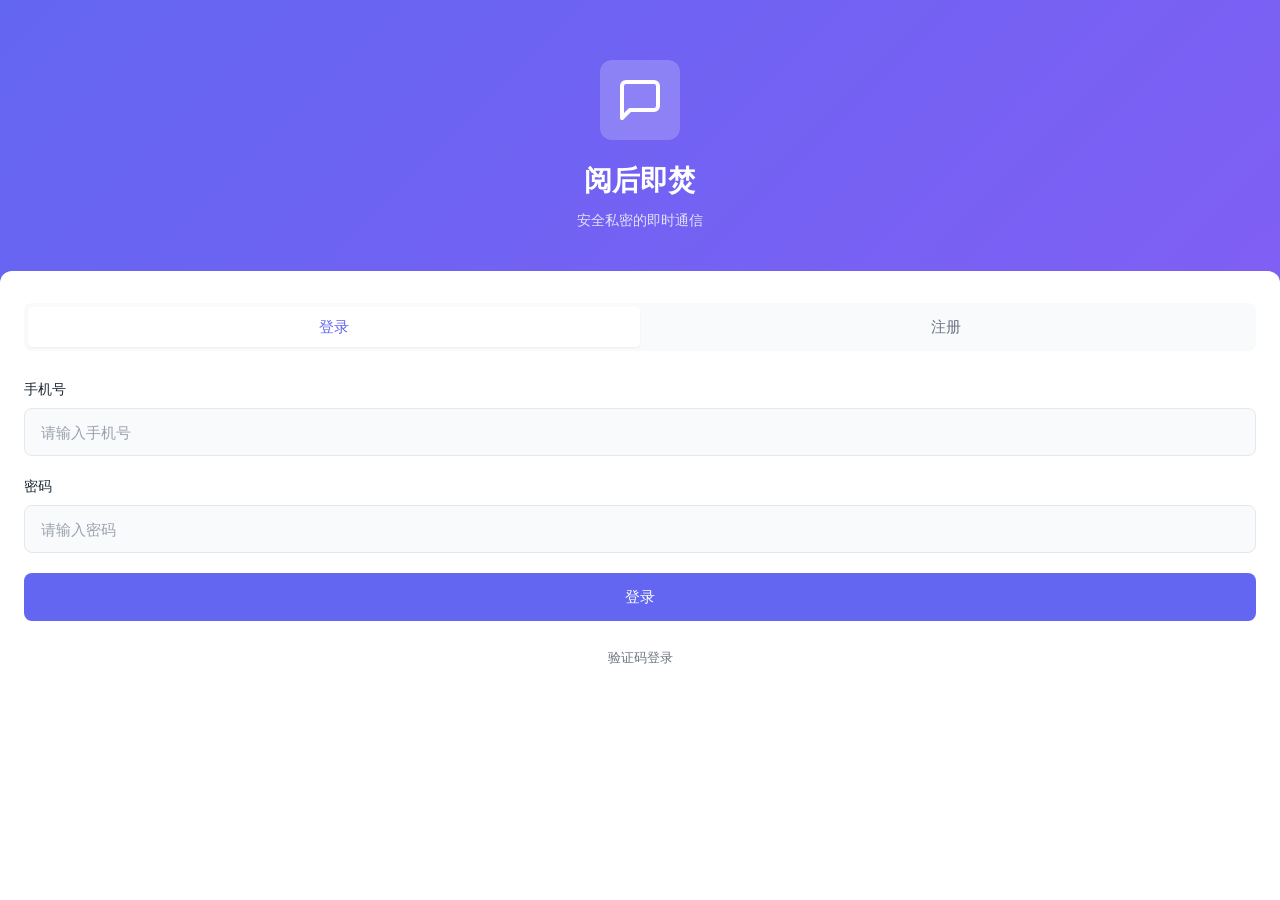
<file: index.html>
<!DOCTYPE html>
<html lang="zh-CN">
<head>
    <meta charset="UTF-8">
    <meta name="viewport" content="width=device-width, initial-scale=1.0, maximum-scale=1.0, user-scalable=no">
    <meta name="theme-color" content="#6366f1">
    <title>阅后即焚 - 安全私密的即时通信</title>
    <link rel="stylesheet" href="assets/css/style.css">
</head>
<body>
    <div class="app-container">
        <main class="app-main" id="app-main">
            <div id="page-conversation" class="page-view active">
                <header class="app-header">
                    <h1>消息</h1>
                    <div class="header-actions">
                        <button class="header-btn" onclick="App.showAddMenu()" title="更多">
                            <svg viewBox="0 0 24 24" fill="none" stroke="currentColor" stroke-width="2" stroke-linecap="round" stroke-linejoin="round">
                                <line x1="12" y1="5" x2="12" y2="19"></line>
                                <line x1="5" y1="12" x2="19" y2="12"></line>
                            </svg>
                        </button>
                    </div>
                </header>
                
                <div class="search-box">
                    <div class="search-box-inner" onclick="App.showSearchPage()">
                        <svg viewBox="0 0 24 24" fill="none" stroke="currentColor" stroke-width="2" stroke-linecap="round" stroke-linejoin="round">
                            <circle cx="11" cy="11" r="8"></circle>
                            <line x1="21" y1="21" x2="16.65" y2="16.65"></line>
                        </svg>
                        <input type="text" placeholder="搜索" readonly>
                    </div>
                </div>
                
                <div id="conversation-list">
                </div>
                
                <div id="conversation-empty" class="empty-state" style="display: none;">
                    <svg viewBox="0 0 24 24" fill="none" stroke="currentColor" stroke-width="1.5" stroke-linecap="round" stroke-linejoin="round">
                        <path d="M21 15a2 2 0 0 1-2 2H7l-4 4V5a2 2 0 0 1 2-2h14a2 2 0 0 1 2 2z"></path>
                    </svg>
                    <h3>暂无消息</h3>
                    <p>快去添加好友开始聊天吧</p>
                </div>
            </div>
            
            <div id="page-friend" class="page-view">
                <header class="app-header">
                    <h1>通讯录</h1>
                    <div class="header-actions">
                        <button class="header-btn" id="add-friend-btn" title="添加好友">
                            <svg viewBox="0 0 24 24" fill="none" stroke="currentColor" stroke-width="2" stroke-linecap="round" stroke-linejoin="round">
                                <path d="M16 21v-2a4 4 0 0 0-4-4H5a4 4 0 0 0-4 4v2"></path>
                                <circle cx="8.5" cy="7" r="4"></circle>
                                <line x1="20" y1="8" x2="20" y2="14"></line>
                                <line x1="23" y1="11" x2="17" y2="11"></line>
                            </svg>
                        </button>
                    </div>
                </header>
                
                <div class="list-item" style="cursor: pointer;" onclick="App.openCreateGroup()">
                    <div style="width: 48px; height: 48px; display: flex; align-items: center; justify-content: center; background: linear-gradient(135deg, #10b981, #059669); border-radius: var(--radius-md);">
                        <svg viewBox="0 0 24 24" fill="none" stroke="white" stroke-width="2" stroke-linecap="round" stroke-linejoin="round" style="width: 24px; height: 24px;">
                            <path d="M17 21v-2a4 4 0 0 0-4-4H5a4 4 0 0 0-4 4v2"></path>
                            <circle cx="9" cy="7" r="4"></circle>
                            <path d="M23 21v-2a4 4 0 0 0-3-3.87"></path>
                            <path d="M16 3.13a4 4 0 0 1 0 7.75"></path>
                            <line x1="12" y1="8" x2="12" y2="14"></line>
                            <line x1="8" y1="11" x2="14" y2="11"></line>
                        </svg>
                    </div>
                    <div class="list-item-content">
                        <div class="list-item-title">创建群聊</div>
                    </div>
                    <div class="list-item-meta">
                        <svg viewBox="0 0 24 24" fill="none" stroke="currentColor" stroke-width="2" stroke-linecap="round" stroke-linejoin="round" style="width: 20px; height: 20px; color: var(--text-muted);">
                            <polyline points="9 18 15 12 9 6"></polyline>
                        </svg>
                    </div>
                </div>
                
                <div class="list-item" id="friend-requests-btn" style="cursor: pointer;">
                    <div style="width: 48px; height: 48px; display: flex; align-items: center; justify-content: center; background: linear-gradient(135deg, var(--primary-color), #8b5cf6); border-radius: var(--radius-md);">
                        <svg viewBox="0 0 24 24" fill="none" stroke="white" stroke-width="2" stroke-linecap="round" stroke-linejoin="round" style="width: 24px; height: 24px;">
                            <path d="M17 21v-2a4 4 0 0 0-4-4H5a4 4 0 0 0-4 4v2"></path>
                            <circle cx="9" cy="7" r="4"></circle>
                            <path d="M23 21v-2a4 4 0 0 0-3-3.87"></path>
                            <path d="M16 3.13a4 4 0 0 1 0 7.75"></path>
                        </svg>
                    </div>
                    <div class="list-item-content">
                        <div class="list-item-title">好友申请</div>
                    </div>
                    <div class="list-item-meta">
                        <svg viewBox="0 0 24 24" fill="none" stroke="currentColor" stroke-width="2" stroke-linecap="round" stroke-linejoin="round" style="width: 20px; height: 20px; color: var(--text-muted);">
                            <polyline points="9 18 15 12 9 6"></polyline>
                        </svg>
                    </div>
                </div>
                
                <div id="friend-list">
                </div>
                
                <div id="friend-empty" class="empty-state" style="display: none;">
                    <svg viewBox="0 0 24 24" fill="none" stroke="currentColor" stroke-width="1.5" stroke-linecap="round" stroke-linejoin="round">
                        <path d="M17 21v-2a4 4 0 0 0-4-4H5a4 4 0 0 0-4 4v2"></path>
                        <circle cx="9" cy="7" r="4"></circle>
                        <path d="M23 21v-2a4 4 0 0 0-3-3.87"></path>
                        <path d="M16 3.13a4 4 0 0 1 0 7.75"></path>
                    </svg>
                    <h3>暂无好友</h3>
                    <p>点击右上角添加好友</p>
                </div>
            </div>
            
            <div id="page-profile" class="page-view">
                <div class="profile-header" id="edit-profile-btn" style="cursor: pointer;">
                    <div class="user-avatar" id="profile-avatar"></div>
                    <div class="profile-name" id="profile-name">用户</div>
                    <div class="profile-number">
                        账号: <span id="profile-number"></span>
                    </div>
                    <div class="profile-bio" id="profile-bio">这个人很懒，什么都没写</div>
                </div>
                
                <div class="profile-section">
                    <div class="profile-section-title">我的</div>
                    
                    <div class="profile-item" onclick="App.openMoments()">
                        <div class="profile-item-label">
                            <svg viewBox="0 0 24 24" fill="none" stroke="currentColor" stroke-width="2" stroke-linecap="round" stroke-linejoin="round">
                                <rect x="3" y="3" width="18" height="18" rx="2" ry="2"></rect>
                                <line x1="9" y1="9" x2="15" y2="9"></line>
                                <line x1="9" y1="15" x2="15" y2="15"></line>
                                <line x1="9" y1="12" x2="15" y2="12"></line>
                            </svg>
                            <span class="profile-item-text">朋友圈</span>
                        </div>
                        <div class="profile-item-value">
                            <svg viewBox="0 0 24 24" fill="none" stroke="currentColor" stroke-width="2" stroke-linecap="round" stroke-linejoin="round">
                                <polyline points="9 18 15 12 9 6"></polyline>
                            </svg>
                        </div>
                    </div>
                    
                    <div class="profile-item" onclick="App.openFavorites()">
                        <div class="profile-item-label">
                            <svg viewBox="0 0 24 24" fill="none" stroke="currentColor" stroke-width="2" stroke-linecap="round" stroke-linejoin="round">
                                <path d="M20.84 4.61a5.5 5.5 0 0 0-7.78 0L12 5.67l-1.06-1.06a5.5 5.5 0 0 0-7.78 7.78l1.06 1.06L12 21.23l7.78-7.78 1.06-1.06a5.5 5.5 0 0 0 0-7.78z"></path>
                            </svg>
                            <span class="profile-item-text">我的收藏</span>
                        </div>
                        <div class="profile-item-value">
                            <svg viewBox="0 0 24 24" fill="none" stroke="currentColor" stroke-width="2" stroke-linecap="round" stroke-linejoin="round">
                                <polyline points="9 18 15 12 9 6"></polyline>
                            </svg>
                        </div>
                    </div>
                    
                    <div class="profile-item" onclick="App.openSettings()">
                        <div class="profile-item-label">
                            <svg viewBox="0 0 24 24" fill="none" stroke="currentColor" stroke-width="2" stroke-linecap="round" stroke-linejoin="round">
                                <circle cx="12" cy="12" r="3"></circle>
                                <path d="M19.4 15a1.65 1.65 0 0 0 .33 1.82l.06.06a2 2 0 0 1 0 2.83 2 2 0 0 1-2.83 0l-.06-.06a1.65 1.65 0 0 0-1.82-.33 1.65 1.65 0 0 0-1 1.51V21a2 2 0 0 1-2 2 2 2 0 0 1-2-2v-.09A1.65 1.65 0 0 0 9 19.4a1.65 1.65 0 0 0-1.82.33l-.06.06a2 2 0 0 1-2.83 0 2 2 0 0 1 0-2.83l.06-.06a1.65 1.65 0 0 0 .33-1.82 1.65 1.65 0 0 0-1.51-1H3a2 2 0 0 1-2-2 2 2 0 0 1 2-2h.09A1.65 1.65 0 0 0 4.6 9a1.65 1.65 0 0 0-.33-1.82l-.06-.06a2 2 0 0 1 0-2.83 2 2 0 0 1 2.83 0l.06.06a1.65 1.65 0 0 0 1.82.33H9a1.65 1.65 0 0 0 1-1.51V3a2 2 0 0 1 2-2 2 2 0 0 1 2 2v.09a1.65 1.65 0 0 0 1 1.51 1.65 1.65 0 0 0 1.82-.33l.06-.06a2 2 0 0 1 2.83 0 2 2 0 0 1 0 2.83l-.06.06a1.65 1.65 0 0 0-.33 1.82V9a1.65 1.65 0 0 0 1.51 1H21a2 2 0 0 1 2 2 2 2 0 0 1-2 2h-.09a1.65 1.65 0 0 0-1.51 1z"></path>
                            </svg>
                            <span class="profile-item-text">设置</span>
                        </div>
                        <div class="profile-item-value">
                            <svg viewBox="0 0 24 24" fill="none" stroke="currentColor" stroke-width="2" stroke-linecap="round" stroke-linejoin="round">
                                <polyline points="9 18 15 12 9 6"></polyline>
                            </svg>
                        </div>
                    </div>
                </div>
                
                <div class="profile-section">
                    <div class="profile-section-title">其他</div>
                    
                    <div class="profile-item">
                        <div class="profile-item-label">
                            <svg viewBox="0 0 24 24" fill="none" stroke="currentColor" stroke-width="2" stroke-linecap="round" stroke-linejoin="round">
                                <circle cx="12" cy="12" r="10"></circle>
                                <path d="M9.09 9a3 3 0 0 1 5.83 1c0 2-3 3-3 3"></path>
                                <line x1="12" y1="17" x2="12.01" y2="17"></line>
                            </svg>
                            <span class="profile-item-text">关于</span>
                        </div>
                        <div class="profile-item-value">
                            <span style="color: var(--text-muted);">v1.0.0</span>
                            <svg viewBox="0 0 24 24" fill="none" stroke="currentColor" stroke-width="2" stroke-linecap="round" stroke-linejoin="round">
                                <polyline points="9 18 15 12 9 6"></polyline>
                            </svg>
                        </div>
                    </div>
                </div>
                
                <div style="padding: 0 16px; margin-top: 20px; margin-bottom: 30px;">
                    <button class="btn btn-block btn-danger" id="logout-btn">
                        <svg viewBox="0 0 24 24" fill="none" stroke="currentColor" stroke-width="2" stroke-linecap="round" stroke-linejoin="round" style="width: 18px; height: 18px; margin-right: 8px;">
                            <path d="M9 21H5a2 2 0 0 1-2-2V5a2 2 0 0 1 2-2h4"></path>
                            <polyline points="16 17 21 12 16 7"></polyline>
                            <line x1="21" y1="12" x2="9" y2="12"></line>
                        </svg>
                        退出登录
                    </button>
                </div>
            </div>
        </main>
        
        <nav class="app-footer">
            <a href="javascript:void(0)" class="nav-item active" data-page="conversation">
                <svg viewBox="0 0 24 24" fill="none" stroke="currentColor" stroke-width="2" stroke-linecap="round" stroke-linejoin="round">
                    <path d="M21 15a2 2 0 0 1-2 2H7l-4 4V5a2 2 0 0 1 2-2h14a2 2 0 0 1 2 2z"></path>
                </svg>
                <span>消息</span>
                <span class="nav-badge" style="display: none;">0</span>
            </a>
            
            <a href="javascript:void(0)" class="nav-item" data-page="friend">
                <svg viewBox="0 0 24 24" fill="none" stroke="currentColor" stroke-width="2" stroke-linecap="round" stroke-linejoin="round">
                    <path d="M17 21v-2a4 4 0 0 0-4-4H5a4 4 0 0 0-4 4v2"></path>
                    <circle cx="9" cy="7" r="4"></circle>
                    <path d="M23 21v-2a4 4 0 0 0-3-3.87"></path>
                    <path d="M16 3.13a4 4 0 0 1 0 7.75"></path>
                </svg>
                <span>通讯录</span>
            </a>
            
            <a href="javascript:void(0)" class="nav-item" data-page="profile">
                <svg viewBox="0 0 24 24" fill="none" stroke="currentColor" stroke-width="2" stroke-linecap="round" stroke-linejoin="round">
                    <path d="M20 21v-2a4 4 0 0 0-4-4H8a4 4 0 0 0-4 4v2"></path>
                    <circle cx="12" cy="7" r="4"></circle>
                </svg>
                <span>我的</span>
            </a>
        </nav>
    </div>
    
    <div id="search-page" class="detail-page" style="display: none;">
        <header class="app-header">
            <button class="chat-back-btn" id="search-back-btn">
                <svg viewBox="0 0 24 24" fill="none" stroke="currentColor" stroke-width="2" stroke-linecap="round" stroke-linejoin="round">
                    <polyline points="15 18 9 12 15 6"></polyline>
                </svg>
            </button>
            <div style="flex: 1; margin-left: 12px;">
                <div class="search-box-inner" style="height: 40px; background: var(--bg-secondary);">
                    <svg viewBox="0 0 24 24" fill="none" stroke="currentColor" stroke-width="2" stroke-linecap="round" stroke-linejoin="round">
                        <circle cx="11" cy="11" r="8"></circle>
                        <line x1="21" y1="21" x2="16.65" y2="16.65"></line>
                    </svg>
                    <input type="text" id="search-input" placeholder="搜索用户号码、手机号或昵称" autofocus>
                </div>
            </div>
            <div style="width: 50px;"></div>
        </header>
        
        <div class="search-results" id="search-results">
        </div>
    </div>
    
    <div id="friend-requests-page" class="detail-page" style="display: none;">
        <header class="app-header">
            <button class="chat-back-btn" id="requests-back-btn">
                <svg viewBox="0 0 24 24" fill="none" stroke="currentColor" stroke-width="2" stroke-linecap="round" stroke-linejoin="round">
                    <polyline points="15 18 9 12 15 6"></polyline>
                </svg>
            </button>
            <h1>好友申请</h1>
            <div style="width: 40px;"></div>
        </header>
        
        <div id="friend-requests-list">
        </div>
    </div>
    
    <div id="popup-menu" class="popup-menu" style="display: none;">
        <div class="popup-menu-item" onclick="App.showSearchPage(); App.hideAddMenu();">
            <svg viewBox="0 0 24 24" fill="none" stroke="currentColor" stroke-width="2" stroke-linecap="round" stroke-linejoin="round">
                <circle cx="11" cy="11" r="8"></circle>
                <line x1="21" y1="21" x2="16.65" y2="16.65"></line>
            </svg>
            添加好友
        </div>
        <div class="popup-menu-item" onclick="App.openCreateGroup(); App.hideAddMenu();">
            <svg viewBox="0 0 24 24" fill="none" stroke="currentColor" stroke-width="2" stroke-linecap="round" stroke-linejoin="round">
                <path d="M17 21v-2a4 4 0 0 0-4-4H5a4 4 0 0 0-4 4v2"></path>
                <circle cx="9" cy="7" r="4"></circle>
                <path d="M23 21v-2a4 4 0 0 0-3-3.87"></path>
                <path d="M16 3.13a4 4 0 0 1 0 7.75"></path>
                <line x1="12" y1="8" x2="12" y2="14"></line>
                <line x1="8" y1="11" x2="14" y2="11"></line>
            </svg>
            创建群聊
        </div>
    </div>
    
    <script>
        App.openCreateGroup = function() {
            window.location.href = 'create-group.html';
        };
    </script>
    
    <script src="assets/js/app.js"></script>
</body>
</html>
</file>
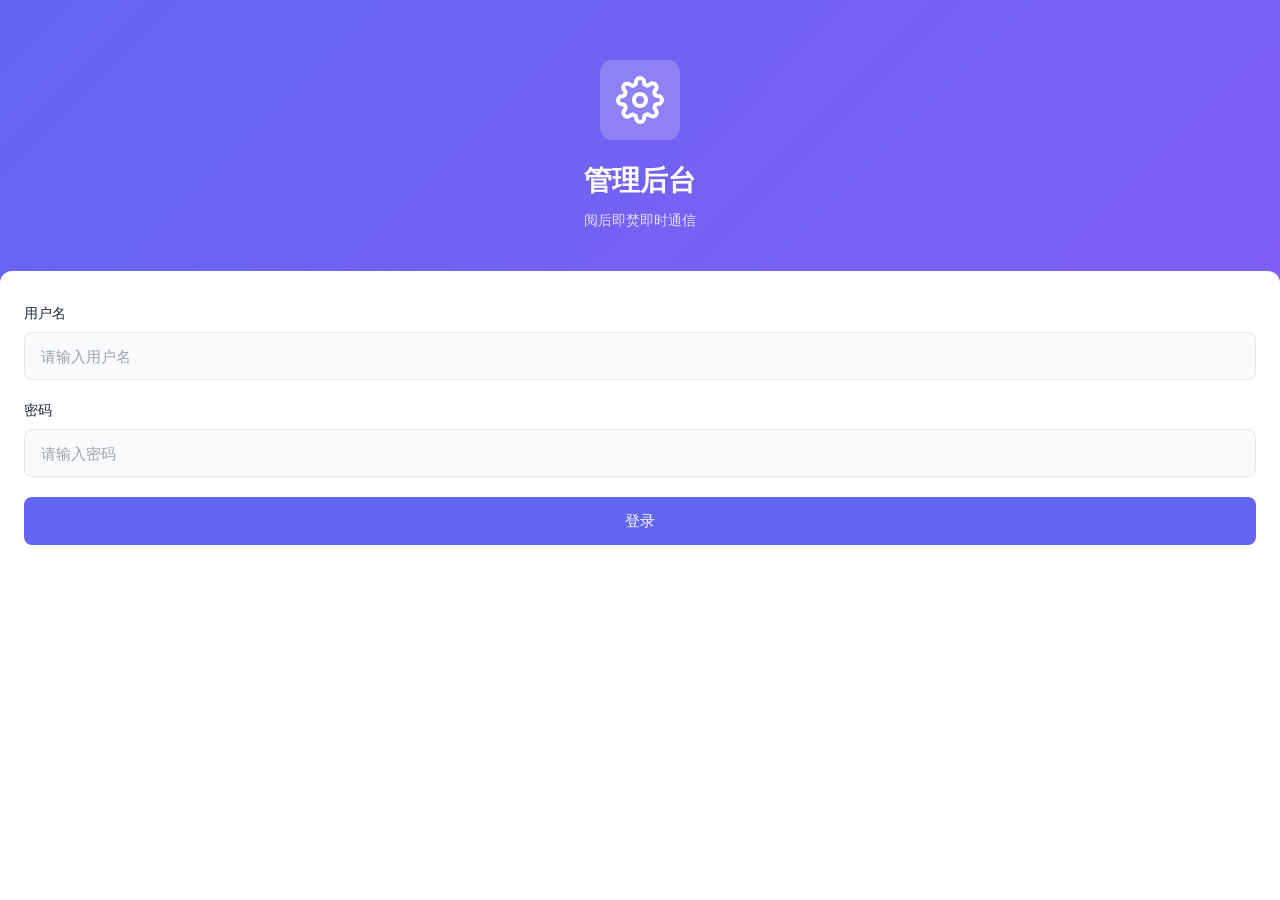
<file: admin.html>
<!DOCTYPE html>
<html lang="zh-CN">
<head>
    <meta charset="UTF-8">
    <meta name="viewport" content="width=device-width, initial-scale=1.0">
    <title>管理后台 - 阅后即焚</title>
    <link rel="stylesheet" href="assets/css/style.css">
    <style>
        /* 管理后台额外样式 */
        .admin-container {
            display: flex;
            min-height: 100vh;
            background-color: var(--bg-secondary);
        }
        
        .admin-sidebar {
            width: 240px;
            background-color: var(--bg-primary);
            border-right: 1px solid var(--border-color);
            padding: 20px 0;
        }
        
        .admin-sidebar-header {
            padding: 0 20px 20px;
            border-bottom: 1px solid var(--border-color);
            margin-bottom: 20px;
        }
        
        .admin-logo {
            display: flex;
            align-items: center;
            gap: 10px;
            font-size: 18px;
            font-weight: 600;
            color: var(--primary-color);
        }
        
        .admin-menu-item {
            display: flex;
            align-items: center;
            gap: 12px;
            padding: 14px 20px;
            color: var(--text-secondary);
            cursor: pointer;
            transition: var(--transition);
        }
        
        .admin-menu-item:hover {
            background-color: var(--bg-secondary);
            color: var(--text-primary);
        }
        
        .admin-menu-item.active {
            background-color: var(--primary-light);
            color: var(--primary-color);
            border-right: 3px solid var(--primary-color);
        }
        
        .admin-main {
            flex: 1;
            overflow-y: auto;
        }
        
        .admin-header {
            display: flex;
            align-items: center;
            justify-content: space-between;
            padding: 16px 24px;
            background-color: var(--bg-primary);
            border-bottom: 1px solid var(--border-color);
            position: sticky;
            top: 0;
            z-index: 10;
        }
        
        .admin-header h2 {
            font-size: 18px;
            font-weight: 600;
        }
        
        .admin-user-info {
            display: flex;
            align-items: center;
            gap: 12px;
        }
        
        .admin-username {
            font-size: 14px;
            font-weight: 500;
        }
        
        .admin-content {
            padding: 24px;
        }
        
        /* 统计卡片 */
        .stats-grid {
            display: grid;
            grid-template-columns: repeat(auto-fit, minmax(200px, 1fr));
            gap: 20px;
            margin-bottom: 24px;
        }
        
        .stat-card {
            background-color: var(--bg-primary);
            border-radius: var(--radius-lg);
            padding: 24px;
            box-shadow: var(--shadow-sm);
        }
        
        .stat-card-value {
            font-size: 32px;
            font-weight: 700;
            color: var(--primary-color);
            margin-bottom: 8px;
        }
        
        .stat-card-label {
            font-size: 14px;
            color: var(--text-secondary);
        }
        
        /* 表格 */
        .data-table-wrapper {
            background-color: var(--bg-primary);
            border-radius: var(--radius-lg);
            overflow: hidden;
            box-shadow: var(--shadow-sm);
        }
        
        .data-table {
            width: 100%;
            border-collapse: collapse;
        }
        
        .data-table th {
            background-color: var(--bg-secondary);
            padding: 14px 16px;
            text-align: left;
            font-size: 13px;
            font-weight: 600;
            color: var(--text-secondary);
            border-bottom: 1px solid var(--border-color);
            white-space: nowrap;
        }
        
        .data-table td {
            padding: 14px 16px;
            border-bottom: 1px solid var(--border-color);
            font-size: 14px;
            color: var(--text-primary);
            vertical-align: middle;
        }
        
        .data-table tr:last-child td {
            border-bottom: none;
        }
        
        .data-table tr:hover td {
            background-color: var(--bg-secondary);
        }
        
        .status-badge {
            display: inline-block;
            padding: 4px 10px;
            font-size: 12px;
            font-weight: 500;
            border-radius: var(--radius-full);
        }
        
        .status-badge.active {
            background-color: var(--primary-light);
            color: var(--primary-color);
        }
        
        .status-badge.disabled {
            background-color: #fef2f2;
            color: var(--danger-color);
        }
        
        /* 搜索和过滤 */
        .search-filter-bar {
            display: flex;
            align-items: center;
            gap: 12px;
            margin-bottom: 20px;
            flex-wrap: wrap;
        }
        
        .search-filter-bar .form-input {
            max-width: 300px;
            height: 40px;
        }
        
        /* 分页 */
        .pagination {
            display: flex;
            align-items: center;
            justify-content: space-between;
            padding: 16px;
            background-color: var(--bg-primary);
            border-radius: var(--radius-lg);
            margin-top: 16px;
        }
        
        .pagination-info {
            font-size: 14px;
            color: var(--text-secondary);
        }
        
        .pagination-buttons {
            display: flex;
            gap: 8px;
        }
        
        .pagination-btn {
            width: 36px;
            height: 36px;
            display: flex;
            align-items: center;
            justify-content: center;
            border-radius: var(--radius-md);
            border: 1px solid var(--border-color);
            background-color: var(--bg-primary);
            color: var(--text-secondary);
            cursor: pointer;
            transition: var(--transition);
            font-size: 14px;
        }
        
        .pagination-btn:hover:not(:disabled) {
            border-color: var(--primary-color);
            color: var(--primary-color);
        }
        
        .pagination-btn:disabled {
            opacity: 0.5;
            cursor: not-allowed;
        }
        
        .pagination-btn.active {
            background-color: var(--primary-color);
            border-color: var(--primary-color);
            color: white;
        }
        
        /* 用户详情弹窗 */
        .modal-overlay {
            position: fixed;
            top: 0;
            left: 0;
            right: 0;
            bottom: 0;
            background-color: rgba(0, 0, 0, 0.5);
            display: flex;
            align-items: center;
            justify-content: center;
            z-index: 1000;
            padding: 20px;
        }
        
        .modal {
            background-color: var(--bg-primary);
            border-radius: var(--radius-lg);
            width: 100%;
            max-width: 500px;
            max-height: 90vh;
            overflow-y: auto;
        }
        
        .modal-header {
            display: flex;
            align-items: center;
            justify-content: space-between;
            padding: 20px 24px;
            border-bottom: 1px solid var(--border-color);
        }
        
        .modal-header h3 {
            font-size: 18px;
            font-weight: 600;
        }
        
        .modal-close {
            width: 36px;
            height: 36px;
            display: flex;
            align-items: center;
            justify-content: center;
            border-radius: var(--radius-full);
            color: var(--text-secondary);
            cursor: pointer;
            transition: var(--transition);
        }
        
        .modal-close:hover {
            background-color: var(--bg-tertiary);
        }
        
        .modal-body {
            padding: 24px;
        }
        
        .detail-row {
            display: flex;
            padding: 12px 0;
            border-bottom: 1px solid var(--border-color);
        }
        
        .detail-row:last-child {
            border-bottom: none;
        }
        
        .detail-label {
            width: 100px;
            font-size: 14px;
            color: var(--text-secondary);
            flex-shrink: 0;
        }
        
        .detail-value {
            flex: 1;
            font-size: 14px;
            color: var(--text-primary);
        }
        
        .modal-footer {
            display: flex;
            justify-content: flex-end;
            gap: 12px;
            padding: 16px 24px;
            border-top: 1px solid var(--border-color);
        }
        
        /* 操作按钮 */
        .action-btns {
            display: flex;
            gap: 8px;
        }
        
        .action-btn {
            padding: 6px 12px;
            font-size: 13px;
            border-radius: var(--radius-sm);
            cursor: pointer;
            transition: var(--transition);
        }
        
        .action-btn.view {
            background-color: var(--primary-light);
            color: var(--primary-color);
        }
        
        .action-btn.view:hover {
            background-color: var(--primary-color);
            color: white;
        }
        
        .action-btn.toggle {
            background-color: var(--primary-light);
            color: var(--primary-color);
        }
        
        .action-btn.toggle:hover {
            background-color: var(--primary-color);
            color: white;
        }
        
        .action-btn.toggle.disable {
            background-color: #fef2f2;
            color: var(--danger-color);
        }
        
        .action-btn.toggle.disable:hover {
            background-color: var(--danger-color);
            color: white;
        }
        
        /* 响应式 */
        @media (max-width: 768px) {
            .admin-container {
                flex-direction: column;
            }
            
            .admin-sidebar {
                width: 100%;
                border-right: none;
                border-bottom: 1px solid var(--border-color);
                padding: 10px 0;
            }
            
            .admin-sidebar-header {
                padding: 0 16px 10px;
                margin-bottom: 10px;
            }
            
            .admin-menu {
                display: flex;
                overflow-x: auto;
                padding: 0 8px;
            }
            
            .admin-menu-item {
                padding: 10px 14px;
                white-space: nowrap;
                border-right: none;
                border-bottom: 2px solid transparent;
            }
            
            .admin-menu-item.active {
                border-right: none;
                border-bottom: 2px solid var(--primary-color);
                background-color: transparent;
            }
            
            .stats-grid {
                grid-template-columns: repeat(2, 1fr);
            }
            
            .data-table-wrapper {
                overflow-x: auto;
            }
            
            .data-table {
                min-width: 800px;
            }
        }
    </style>
</head>
<body>
    <!-- 登录页面 -->
    <div id="admin-login-page" style="display: none;">
        <div class="auth-page">
            <div class="auth-header">
                <div class="auth-logo">
                    <svg viewBox="0 0 24 24" fill="none" stroke="currentColor" stroke-width="2" stroke-linecap="round" stroke-linejoin="round">
                        <circle cx="12" cy="12" r="3"></circle>
                        <path d="M19.4 15a1.65 1.65 0 0 0 .33 1.82l.06.06a2 2 0 0 1 0 2.83 2 2 0 0 1-2.83 0l-.06-.06a1.65 1.65 0 0 0-1.82-.33 1.65 1.65 0 0 0-1 1.51V21a2 2 0 0 1-2 2 2 2 0 0 1-2-2v-.09A1.65 1.65 0 0 0 9 19.4a1.65 1.65 0 0 0-1.82.33l-.06.06a2 2 0 0 1-2.83 0 2 2 0 0 1 0-2.83l.06-.06a1.65 1.65 0 0 0 .33-1.82 1.65 1.65 0 0 0-1.51-1H3a2 2 0 0 1-2-2 2 2 0 0 1 2-2h.09A1.65 1.65 0 0 0 4.6 9a1.65 1.65 0 0 0-.33-1.82l-.06-.06a2 2 0 0 1 0-2.83 2 2 0 0 1 2.83 0l.06.06a1.65 1.65 0 0 0 1.82.33H9a1.65 1.65 0 0 0 1-1.51V3a2 2 0 0 1 2-2 2 2 0 0 1 2 2v.09a1.65 1.65 0 0 0 1 1.51 1.65 1.65 0 0 0 1.82-.33l.06-.06a2 2 0 0 1 2.83 0 2 2 0 0 1 0 2.83l-.06.06a1.65 1.65 0 0 0-.33 1.82V9a1.65 1.65 0 0 0 1.51 1H21a2 2 0 0 1 2 2 2 2 0 0 1-2 2h-.09a1.65 1.65 0 0 0-1.51 1z"></path>
                    </svg>
                </div>
                <h1 class="auth-title">管理后台</h1>
                <p class="auth-subtitle">阅后即焚即时通信</p>
            </div>
            
            <div class="auth-form-container">
                <form id="admin-login-form">
                    <div class="form-group">
                        <label class="form-label">用户名</label>
                        <input type="text" class="form-input" id="admin-username" placeholder="请输入用户名">
                    </div>
                    <div class="form-group">
                        <label class="form-label">密码</label>
                        <input type="password" class="form-input" id="admin-password" placeholder="请输入密码">
                    </div>
                    <button type="submit" class="btn btn-block">登录</button>
                </form>
            </div>
        </div>
    </div>
    
    <!-- 管理后台主页面 -->
    <div id="admin-main-page" class="admin-container" style="display: none;">
        <!-- 侧边栏 -->
        <aside class="admin-sidebar">
            <div class="admin-sidebar-header">
                <div class="admin-logo">
                    <svg viewBox="0 0 24 24" fill="none" stroke="currentColor" stroke-width="2" stroke-linecap="round" stroke-linejoin="round">
                        <circle cx="12" cy="12" r="3"></circle>
                        <path d="M19.4 15a1.65 1.65 0 0 0 .33 1.82l.06.06a2 2 0 0 1 0 2.83 2 2 0 0 1-2.83 0l-.06-.06a1.65 1.65 0 0 0-1.82-.33 1.65 1.65 0 0 0-1 1.51V21a2 2 0 0 1-2 2 2 2 0 0 1-2-2v-.09A1.65 1.65 0 0 0 9 19.4a1.65 1.65 0 0 0-1.82.33l-.06.06a2 2 0 0 1-2.83 0 2 2 0 0 1 0-2.83l.06-.06a1.65 1.65 0 0 0 .33-1.82 1.65 1.65 0 0 0-1.51-1H3a2 2 0 0 1-2-2 2 2 0 0 1 2-2h.09A1.65 1.65 0 0 0 4.6 9a1.65 1.65 0 0 0-.33-1.82l-.06-.06a2 2 0 0 1 0-2.83 2 2 0 0 1 2.83 0l.06.06a1.65 1.65 0 0 0 1.82.33H9a1.65 1.65 0 0 0 1-1.51V3a2 2 0 0 1 2-2 2 2 0 0 1 2 2v.09a1.65 1.65 0 0 0 1 1.51 1.65 1.65 0 0 0 1.82-.33l.06-.06a2 2 0 0 1 2.83 0 2 2 0 0 1 0 2.83l-.06.06a1.65 1.65 0 0 0-.33 1.82V9a1.65 1.65 0 0 0 1.51 1H21a2 2 0 0 1 2 2 2 2 0 0 1-2 2h-.09a1.65 1.65 0 0 0-1.51 1z"></path>
                    </svg>
                    <span>管理后台</span>
                </div>
            </div>
            
            <div class="admin-menu">
                <div class="admin-menu-item active" data-menu="dashboard">
                    <svg viewBox="0 0 24 24" fill="none" stroke="currentColor" stroke-width="2" stroke-linecap="round" stroke-linejoin="round" style="width: 20px; height: 20px;">
                        <rect x="3" y="3" width="7" height="7"></rect>
                        <rect x="14" y="3" width="7" height="7"></rect>
                        <rect x="14" y="14" width="7" height="7"></rect>
                        <rect x="3" y="14" width="7" height="7"></rect>
                    </svg>
                    <span>仪表盘</span>
                </div>
                <div class="admin-menu-item" data-menu="users">
                    <svg viewBox="0 0 24 24" fill="none" stroke="currentColor" stroke-width="2" stroke-linecap="round" stroke-linejoin="round" style="width: 20px; height: 20px;">
                        <path d="M17 21v-2a4 4 0 0 0-4-4H5a4 4 0 0 0-4 4v2"></path>
                        <circle cx="9" cy="7" r="4"></circle>
                        <path d="M23 21v-2a4 4 0 0 0-3-3.87"></path>
                        <path d="M16 3.13a4 4 0 0 1 0 7.75"></path>
                    </svg>
                    <span>用户管理</span>
                </div>
                <div class="admin-menu-item" data-menu="admins">
                    <svg viewBox="0 0 24 24" fill="none" stroke="currentColor" stroke-width="2" stroke-linecap="round" stroke-linejoin="round" style="width: 20px; height: 20px;">
                        <path d="M12 22s8-4 8-10V5l-8-3-8 3v7c0 6 8 10 8 10z"></path>
                    </svg>
                    <span>管理员</span>
                </div>
            </div>
        </aside>
        
        <!-- 主内容 -->
        <main class="admin-main">
            <header class="admin-header">
                <h2 id="page-title">仪表盘</h2>
                <div class="admin-user-info">
                    <span class="admin-username" id="admin-username-display">管理员</span>
                    <button class="btn btn-sm btn-secondary" onclick="Admin.logout()">退出</button>
                </div>
            </header>
            
            <div class="admin-content">
                <!-- 仪表盘页面 -->
                <div id="dashboard-page">
                    <div class="stats-grid">
                        <div class="stat-card">
                            <div class="stat-card-value" id="stat-total-users">--</div>
                            <div class="stat-card-label">总用户数</div>
                        </div>
                        <div class="stat-card">
                            <div class="stat-card-value" id="stat-disabled-users">--</div>
                            <div class="stat-card-label">禁用用户</div>
                        </div>
                        <div class="stat-card">
                            <div class="stat-card-value" id="stat-total-messages">--</div>
                            <div class="stat-card-label">消息总数</div>
                        </div>
                        <div class="stat-card">
                            <div class="stat-card-value" id="stat-total-friends">--</div>
                            <div class="stat-card-label">好友对数</div>
                        </div>
                    </div>
                    
                    <div class="data-table-wrapper">
                        <table class="data-table">
                            <thead>
                                <tr>
                                    <th>日期</th>
                                    <th>新注册用户</th>
                                </tr>
                            </thead>
                            <tbody id="stats-table-body">
                                <tr>
                                    <td colspan="2" style="text-align: center; color: var(--text-muted);">加载中...</td>
                                </tr>
                            </tbody>
                        </table>
                    </div>
                </div>
                
                <!-- 用户管理页面 -->
                <div id="users-page" style="display: none;">
                    <div class="search-filter-bar">
                        <input type="text" class="form-input" id="user-search" placeholder="搜索用户号码、昵称、手机号...">
                        <select class="form-input" id="user-status-filter" style="width: 120px;">
                            <option value="-1">全部状态</option>
                            <option value="1">正常</option>
                            <option value="0">禁用</option>
                        </select>
                        <button class="btn btn-sm" onclick="Admin.searchUsers()">搜索</button>
                    </div>
                    
                    <div class="data-table-wrapper">
                        <table class="data-table">
                            <thead>
                                <tr>
                                    <th>用户号码</th>
                                    <th>昵称</th>
                                    <th>手机号</th>
                                    <th>性别</th>
                                    <th>状态</th>
                                    <th>注册时间</th>
                                    <th>操作</th>
                                </tr>
                            </thead>
                            <tbody id="users-table-body">
                                <tr>
                                    <td colspan="7" style="text-align: center; color: var(--text-muted);">加载中...</td>
                                </tr>
                            </tbody>
                        </table>
                    </div>
                    
                    <div class="pagination" id="users-pagination" style="display: none;">
                        <div class="pagination-info">共 <span id="users-total">0</span> 条</div>
                        <div class="pagination-buttons" id="users-pagination-buttons"></div>
                    </div>
                </div>
                
                <!-- 管理员页面 -->
                <div id="admins-page" style="display: none;">
                    <div style="display: flex; justify-content: space-between; align-items: center; margin-bottom: 20px;">
                        <h3 style="font-size: 16px; font-weight: 600;">管理员列表</h3>
                        <button class="btn btn-sm" id="add-admin-btn" style="display: none;" onclick="Admin.showAddAdminModal()">添加管理员</button>
                    </div>
                    
                    <div class="data-table-wrapper">
                        <table class="data-table">
                            <thead>
                                <tr>
                                    <th>用户名</th>
                                    <th>角色</th>
                                    <th>最后登录</th>
                                    <th>创建时间</th>
                                    <th>操作</th>
                                </tr>
                            </thead>
                            <tbody id="admins-table-body">
                                <tr>
                                    <td colspan="5" style="text-align: center; color: var(--text-muted);">加载中...</td>
                                </tr>
                            </tbody>
                        </table>
                    </div>
                </div>
            </div>
        </main>
    </div>
    
    <!-- 用户详情弹窗 -->
    <div id="user-detail-modal" class="modal-overlay" style="display: none;">
        <div class="modal">
            <div class="modal-header">
                <h3>用户详情</h3>
                <div class="modal-close" onclick="Admin.closeUserDetail()">
                    <svg viewBox="0 0 24 24" fill="none" stroke="currentColor" stroke-width="2" stroke-linecap="round" stroke-linejoin="round" style="width: 20px; height: 20px;">
                        <line x1="18" y1="6" x2="6" y2="18"></line>
                        <line x1="6" y1="6" x2="18" y2="18"></line>
                    </svg>
                </div>
            </div>
            <div class="modal-body" id="user-detail-body">
                <!-- 动态填充 -->
            </div>
            <div class="modal-footer">
                <button class="btn btn-secondary" onclick="Admin.closeUserDetail()">关闭</button>
                <button class="btn" id="toggle-status-btn" onclick="Admin.toggleUserStatus()">切换状态</button>
            </div>
        </div>
    </div>
    
    <!-- 重置密码弹窗 -->
    <div id="reset-password-modal" class="modal-overlay" style="display: none;">
        <div class="modal" style="max-width: 400px;">
            <div class="modal-header">
                <h3>重置用户密码</h3>
                <div class="modal-close" onclick="Admin.closeResetPassword()">
                    <svg viewBox="0 0 24 24" fill="none" stroke="currentColor" stroke-width="2" stroke-linecap="round" stroke-linejoin="round" style="width: 20px; height: 20px;">
                        <line x1="18" y1="6" x2="6" y2="18"></line>
                        <line x1="6" y1="6" x2="18" y2="18"></line>
                    </svg>
                </div>
            </div>
            <div class="modal-body">
                <div class="form-group">
                    <label class="form-label">新密码</label>
                    <input type="password" class="form-input" id="reset-password-input" placeholder="请输入新密码（6-20位）">
                </div>
            </div>
            <div class="modal-footer">
                <button class="btn btn-secondary" onclick="Admin.closeResetPassword()">取消</button>
                <button class="btn" onclick="Admin.resetPassword()">确认</button>
            </div>
        </div>
    </div>
    
    <!-- 添加管理员弹窗 -->
    <div id="add-admin-modal" class="modal-overlay" style="display: none;">
        <div class="modal" style="max-width: 400px;">
            <div class="modal-header">
                <h3>添加管理员</h3>
                <div class="modal-close" onclick="Admin.closeAddAdmin()">
                    <svg viewBox="0 0 24 24" fill="none" stroke="currentColor" stroke-width="2" stroke-linecap="round" stroke-linejoin="round" style="width: 20px; height: 20px;">
                        <line x1="18" y1="6" x2="6" y2="18"></line>
                        <line x1="6" y1="6" x2="18" y2="18"></line>
                    </svg>
                </div>
            </div>
            <div class="modal-body">
                <div class="form-group">
                    <label class="form-label">用户名</label>
                    <input type="text" class="form-input" id="new-admin-username" placeholder="请输入用户名">
                </div>
                <div class="form-group">
                    <label class="form-label">密码</label>
                    <input type="password" class="form-input" id="new-admin-password" placeholder="请输入密码">
                </div>
                <div class="form-group">
                    <label class="form-label">角色</label>
                    <select class="form-input" id="new-admin-role">
                        <option value="1">普通管理员</option>
                        <option value="2">超级管理员</option>
                    </select>
                </div>
            </div>
            <div class="modal-footer">
                <button class="btn btn-secondary" onclick="Admin.closeAddAdmin()">取消</button>
                <button class="btn" onclick="Admin.addAdmin()">确认</button>
            </div>
        </div>
    </div>
    
    <script>
        const API_BASE = '/api/index.php';
        
        const Admin = {
            currentAdmin: null,
            currentMenu: 'dashboard',
            usersPage: 1,
            usersPageSize: 10,
            usersKeyword: '',
            usersStatus: -1,
            selectedUserId: null,
            selectedUser: null,
            
            // 解析endpoint为查询参数
            parseEndpoint(endpoint) {
                const parts = endpoint.replace(/^\//, '').split('/');
                return {
                    module: parts[0] || '',
                    action: parts[1] || ''
                };
            },
            
            async init() {
                // 检查登录状态
                const loggedIn = await this.checkLogin();
                if (loggedIn) {
                    this.showMain();
                } else {
                    this.showLogin();
                }
                
                this.bindEvents();
            },
            
            async checkLogin() {
                try {
                    const res = await this.api('/admin/check_login');
                    if (res.success) {
                        this.currentAdmin = res.data;
                        return true;
                    }
                } catch (e) {
                    console.error('检查登录失败:', e);
                }
                return false;
            },
            
            async api(endpoint, method = 'GET', data = null) {
                const { module, action } = this.parseEndpoint(endpoint);
                const url = API_BASE + '?module=' + module + '&action=' + action;
                const options = {
                    method,
                    headers: {
                        'Content-Type': 'application/json'
                    },
                    credentials: 'include'
                };
                
                if (data && method !== 'GET') {
                    options.body = JSON.stringify(data);
                }
                
                try {
                    const response = await fetch(url, options);
                    const result = await response.json();
                    return result;
                } catch (error) {
                    console.error('API请求失败:', error);
                    throw error;
                }
            },
            
            toast(message, duration = 2000) {
                const existingToast = document.querySelector('.toast');
                if (existingToast) {
                    existingToast.remove();
                }
                
                const toast = document.createElement('div');
                toast.className = 'toast';
                toast.textContent = message;
                document.body.appendChild(toast);
                
                setTimeout(() => {
                    toast.remove();
                }, duration);
            },
            
            showLogin() {
                document.getElementById('admin-login-page').style.display = 'block';
                document.getElementById('admin-main-page').style.display = 'none';
            },
            
            showMain() {
                document.getElementById('admin-login-page').style.display = 'none';
                document.getElementById('admin-main-page').style.display = 'flex';
                
                // 更新显示
                if (this.currentAdmin) {
                    document.getElementById('admin-username-display').textContent = this.currentAdmin.username;
                    
                    // 超级管理员显示添加管理员按钮
                    if (this.currentAdmin.role === 2) {
                        document.getElementById('add-admin-btn').style.display = 'block';
                    }
                }
                
                // 加载仪表盘数据
                this.loadDashboard();
            },
            
            bindEvents() {
                // 登录表单
                document.getElementById('admin-login-form').addEventListener('submit', (e) => {
                    e.preventDefault();
                    this.login();
                });
                
                // 菜单切换
                document.querySelectorAll('.admin-menu-item').forEach(item => {
                    item.addEventListener('click', () => {
                        this.switchMenu(item.dataset.menu);
                    });
                });
                
                // 搜索回车
                document.getElementById('user-search').addEventListener('keydown', (e) => {
                    if (e.key === 'Enter') {
                        this.searchUsers();
                    }
                });
            },
            
            async login() {
                const username = document.getElementById('admin-username').value.trim();
                const password = document.getElementById('admin-password').value;
                
                if (!username || !password) {
                    this.toast('请输入用户名和密码');
                    return;
                }
                
                try {
                    const res = await this.api('/admin/login', 'POST', { username, password });
                    if (res.success) {
                        this.currentAdmin = res.data;
                        this.toast('登录成功');
                        setTimeout(() => {
                            this.showMain();
                        }, 500);
                    } else {
                        this.toast(res.message);
                    }
                } catch (e) {
                    this.toast('登录失败');
                }
            },
            
            async logout() {
                try {
                    await this.api('/admin/logout', 'POST');
                    this.toast('已退出');
                    setTimeout(() => {
                        window.location.reload();
                    }, 500);
                } catch (e) {
                    this.toast('退出失败');
                }
            },
            
            switchMenu(menu) {
                this.currentMenu = menu;
                
                // 更新菜单状态
                document.querySelectorAll('.admin-menu-item').forEach(item => {
                    item.classList.toggle('active', item.dataset.menu === menu);
                });
                
                // 更新标题
                const titles = {
                    'dashboard': '仪表盘',
                    'users': '用户管理',
                    'admins': '管理员'
                };
                document.getElementById('page-title').textContent = titles[menu] || '仪表盘';
                
                // 隐藏所有页面
                document.getElementById('dashboard-page').style.display = 'none';
                document.getElementById('users-page').style.display = 'none';
                document.getElementById('admins-page').style.display = 'none';
                
                // 显示目标页面
                const pageId = menu + '-page';
                const page = document.getElementById(pageId);
                if (page) {
                    page.style.display = 'block';
                }
                
                // 加载对应数据
                switch (menu) {
                    case 'dashboard':
                        this.loadDashboard();
                        break;
                    case 'users':
                        this.usersPage = 1;
                        this.loadUsers();
                        break;
                    case 'admins':
                        this.loadAdmins();
                        break;
                }
            },
            
            async loadDashboard() {
                try {
                    const res = await this.api('/admin/dashboard');
                    if (res.success) {
                        const data = res.data;
                        
                        document.getElementById('stat-total-users').textContent = data.total_users;
                        document.getElementById('stat-disabled-users').textContent = data.disabled_users;
                        document.getElementById('stat-total-messages').textContent = data.total_messages;
                        document.getElementById('stat-total-friends').textContent = data.total_friend_pairs;
                        
                        // 渲染统计表格
                        const statsBody = document.getElementById('stats-table-body');
                        if (data.new_users_stats && data.new_users_stats.length > 0) {
                            statsBody.innerHTML = data.new_users_stats.map(item => `
                                <tr>
                                    <td>${item.date}</td>
                                    <td>${item.count}</td>
                                </tr>
                            `).join('');
                        } else {
                            statsBody.innerHTML = `
                                <tr>
                                    <td colspan="2" style="text-align: center; color: var(--text-muted);">暂无数据</td>
                                </tr>
                            `;
                        }
                    }
                } catch (e) {
                    console.error('加载仪表盘失败:', e);
                }
            },
            
            searchUsers() {
                this.usersKeyword = document.getElementById('user-search').value.trim();
                this.usersStatus = parseInt(document.getElementById('user-status-filter').value);
                this.usersPage = 1;
                this.loadUsers();
            },
            
            async loadUsers() {
                try {
                    let url = `/admin/users?page=${this.usersPage}&page_size=${this.usersPageSize}`;
                    if (this.usersKeyword) {
                        url += `&keyword=${encodeURIComponent(this.usersKeyword)}`;
                    }
                    if (this.usersStatus >= 0) {
                        url += `&status=${this.usersStatus}`;
                    }
                    
                    const res = await this.api(url);
                    if (res.success) {
                        this.renderUsers(res.data);
                    }
                } catch (e) {
                    console.error('加载用户失败:', e);
                }
            },
            
            renderUsers(data) {
                const tbody = document.getElementById('users-table-body');
                const pagination = document.getElementById('users-pagination');
                
                if (!data.list || data.list.length === 0) {
                    tbody.innerHTML = `
                        <tr>
                            <td colspan="7" style="text-align: center; color: var(--text-muted);">暂无数据</td>
                        </tr>
                    `;
                    pagination.style.display = 'none';
                    return;
                }
                
                const genderMap = { 0: '保密', 1: '男', 2: '女' };
                
                tbody.innerHTML = data.list.map(user => `
                    <tr>
                        <td><code style="background: var(--bg-tertiary); padding: 2px 8px; border-radius: 4px; font-size: 13px;">${user.user_number}</code></td>
                        <td>${user.nickname || '-'}</td>
                        <td>${user.phone}</td>
                        <td>${genderMap[user.gender] || '未知'}</td>
                        <td>
                            <span class="status-badge ${user.status === 1 ? 'active' : 'disabled'}">
                                ${user.status === 1 ? '正常' : '禁用'}
                            </span>
                        </td>
                        <td>${user.created_at ? new Date(user.created_at).toLocaleDateString('zh-CN') : '-'}</td>
                        <td>
                            <div class="action-btns">
                                <span class="action-btn view" onclick="Admin.viewUserDetail(${user.id})">详情</span>
                                <span class="action-btn toggle ${user.status === 1 ? 'disable' : ''}" onclick="Admin.toggleUserStatusDirect(${user.id}, ${user.status})">
                                    ${user.status === 1 ? '禁用' : '启用'}
                                </span>
                            </div>
                        </td>
                    </tr>
                `).join('');
                
                // 更新分页
                pagination.style.display = 'flex';
                document.getElementById('users-total').textContent = data.total;
                
                // 生成分页按钮
                this.renderPagination(data.total, data.page, data.page_size, 'users-pagination-buttons');
            },
            
            renderPagination(total, currentPage, pageSize, containerId) {
                const container = document.getElementById(containerId);
                if (!container) return;
                
                const totalPages = Math.ceil(total / pageSize);
                if (totalPages <= 1) {
                    container.innerHTML = '';
                    return;
                }
                
                let buttons = '';
                
                // 上一页
                buttons += `<button class="pagination-btn" onclick="Admin.goToPage(${currentPage - 1})" ${currentPage <= 1 ? 'disabled' : ''}>上一页</button>`;
                
                // 页码按钮（简化处理）
                const maxVisiblePages = 5;
                let startPage = Math.max(1, currentPage - Math.floor(maxVisiblePages / 2));
                let endPage = Math.min(totalPages, startPage + maxVisiblePages - 1);
                
                if (endPage - startPage < maxVisiblePages - 1) {
                    startPage = Math.max(1, endPage - maxVisiblePages + 1);
                }
                
                if (startPage > 1) {
                    buttons += `<button class="pagination-btn" onclick="Admin.goToPage(1)">1</button>`;
                    if (startPage > 2) {
                        buttons += `<span style="padding: 0 8px; color: var(--text-muted);">...</span>`;
                    }
                }
                
                for (let i = startPage; i <= endPage; i++) {
                    buttons += `<button class="pagination-btn ${i === currentPage ? 'active' : ''}" onclick="Admin.goToPage(${i})">${i}</button>`;
                }
                
                if (endPage < totalPages) {
                    if (endPage < totalPages - 1) {
                        buttons += `<span style="padding: 0 8px; color: var(--text-muted);">...</span>`;
                    }
                    buttons += `<button class="pagination-btn" onclick="Admin.goToPage(${totalPages})">${totalPages}</button>`;
                }
                
                // 下一页
                buttons += `<button class="pagination-btn" onclick="Admin.goToPage(${currentPage + 1})" ${currentPage >= totalPages ? 'disabled' : ''}>下一页</button>`;
                
                container.innerHTML = buttons;
            },
            
            goToPage(page) {
                this.usersPage = page;
                this.loadUsers();
            },
            
            async viewUserDetail(userId) {
                this.selectedUserId = userId;
                
                try {
                    const res = await this.api(`/admin/user_detail?user_id=${userId}`);
                    if (res.success) {
                        this.selectedUser = res.data;
                        this.renderUserDetail(res.data);
                    } else {
                        this.toast(res.message);
                    }
                } catch (e) {
                    this.toast('加载失败');
                }
            },
            
            renderUserDetail(user) {
                const body = document.getElementById('user-detail-body');
                const genderMap = { 0: '保密', 1: '男', 2: '女' };
                
                body.innerHTML = `
                    <div class="detail-row">
                        <div class="detail-label">用户号码</div>
                        <div class="detail-value"><code style="background: var(--bg-tertiary); padding: 2px 8px; border-radius: 4px;">${user.user_number}</code></div>
                    </div>
                    <div class="detail-row">
                        <div class="detail-label">昵称</div>
                        <div class="detail-value">${user.nickname || '-'}</div>
                    </div>
                    <div class="detail-row">
                        <div class="detail-label">手机号</div>
                        <div class="detail-value">${user.phone}</div>
                    </div>
                    <div class="detail-row">
                        <div class="detail-label">性别</div>
                        <div class="detail-value">${genderMap[user.gender] || '未知'}</div>
                    </div>
                    <div class="detail-row">
                        <div class="detail-label">简介</div>
                        <div class="detail-value">${user.bio || '-'}</div>
                    </div>
                    <div class="detail-row">
                        <div class="detail-label">状态</div>
                        <div class="detail-value">
                            <span class="status-badge ${user.status === 1 ? 'active' : 'disabled'}">
                                ${user.status === 1 ? '正常' : '禁用'}
                            </span>
                        </div>
                    </div>
                    <div class="detail-row">
                        <div class="detail-label">好友数</div>
                        <div class="detail-value">${user.friend_count || 0}</div>
                    </div>
                    <div class="detail-row">
                        <div class="detail-label">消息数</div>
                        <div class="detail-value">${user.message_count || 0}</div>
                    </div>
                    <div class="detail-row">
                        <div class="detail-label">最后登录</div>
                        <div class="detail-value">${user.last_login ? new Date(user.last_login).toLocaleString('zh-CN') : '-'}</div>
                    </div>
                    <div class="detail-row">
                        <div class="detail-label">注册时间</div>
                        <div class="detail-value">${user.created_at ? new Date(user.created_at).toLocaleString('zh-CN') : '-'}</div>
                    </div>
                `;
                
                // 更新按钮文字
                const toggleBtn = document.getElementById('toggle-status-btn');
                toggleBtn.textContent = user.status === 1 ? '禁用用户' : '启用用户';
                
                document.getElementById('user-detail-modal').style.display = 'flex';
            },
            
            closeUserDetail() {
                document.getElementById('user-detail-modal').style.display = 'none';
                this.selectedUserId = null;
                this.selectedUser = null;
            },
            
            async toggleUserStatus() {
                if (!this.selectedUser) return;
                
                const newStatus = this.selectedUser.status === 1 ? 0 : 1;
                
                try {
                    const res = await this.api('/admin/update_user_status', 'POST', {
                        user_id: this.selectedUser.id,
                        status: newStatus
                    });
                    
                    if (res.success) {
                        this.toast(res.message);
                        this.closeUserDetail();
                        this.loadUsers();
                    } else {
                        this.toast(res.message);
                    }
                } catch (e) {
                    this.toast('操作失败');
                }
            },
            
            async toggleUserStatusDirect(userId, currentStatus) {
                const newStatus = currentStatus === 1 ? 0 : 1;
                
                try {
                    const res = await this.api('/admin/update_user_status', 'POST', {
                        user_id: userId,
                        status: newStatus
                    });
                    
                    if (res.success) {
                        this.toast(res.message);
                        this.loadUsers();
                    } else {
                        this.toast(res.message);
                    }
                } catch (e) {
                    this.toast('操作失败');
                }
            },
            
            showResetPassword(userId) {
                this.selectedUserId = userId;
                document.getElementById('reset-password-input').value = '';
                document.getElementById('reset-password-modal').style.display = 'flex';
            },
            
            closeResetPassword() {
                document.getElementById('reset-password-modal').style.display = 'none';
                this.selectedUserId = null;
            },
            
            async resetPassword() {
                const newPassword = document.getElementById('reset-password-input').value;
                
                if (!newPassword) {
                    this.toast('请输入新密码');
                    return;
                }
                
                if (newPassword.length < 6 || newPassword.length > 20) {
                    this.toast('密码长度应在6-20个字符之间');
                    return;
                }
                
                try {
                    const res = await this.api('/admin/reset_user_password', 'POST', {
                        user_id: this.selectedUserId,
                        new_password: newPassword
                    });
                    
                    if (res.success) {
                        this.toast('密码重置成功');
                        this.closeResetPassword();
                    } else {
                        this.toast(res.message);
                    }
                } catch (e) {
                    this.toast('操作失败');
                }
            },
            
            async loadAdmins() {
                try {
                    const res = await this.api('/admin/admins');
                    if (res.success) {
                        this.renderAdmins(res.data);
                    }
                } catch (e) {
                    console.error('加载管理员失败:', e);
                }
            },
            
            renderAdmins(admins) {
                const tbody = document.getElementById('admins-table-body');
                const roleMap = { 1: '普通管理员', 2: '超级管理员' };
                
                if (!admins || admins.length === 0) {
                    tbody.innerHTML = `
                        <tr>
                            <td colspan="5" style="text-align: center; color: var(--text-muted);">暂无数据</td>
                        </tr>
                    `;
                    return;
                }
                
                tbody.innerHTML = admins.map(admin => `
                    <tr>
                        <td>${admin.username}</td>
                        <td>
                            <span class="status-badge ${admin.role === 2 ? 'active' : ''}">
                                ${roleMap[admin.role] || '未知'}
                            </span>
                        </td>
                        <td>${admin.last_login ? new Date(admin.last_login).toLocaleString('zh-CN') : '-'}</td>
                        <td>${admin.created_at ? new Date(admin.created_at).toLocaleString('zh-CN') : '-'}</td>
                        <td>
                            <div class="action-btns">
                                ${admin.role !== 2 && this.currentAdmin && this.currentAdmin.role === 2 ? `
                                    <span class="action-btn toggle disable" onclick="Admin.deleteAdmin(${admin.id}, '${admin.username}')">删除</span>
                                ` : ''}
                            </div>
                        </td>
                    </tr>
                `).join('');
            },
            
            showAddAdminModal() {
                document.getElementById('new-admin-username').value = '';
                document.getElementById('new-admin-password').value = '';
                document.getElementById('new-admin-role').value = '1';
                document.getElementById('add-admin-modal').style.display = 'flex';
            },
            
            closeAddAdmin() {
                document.getElementById('add-admin-modal').style.display = 'none';
            },
            
            async addAdmin() {
                const username = document.getElementById('new-admin-username').value.trim();
                const password = document.getElementById('new-admin-password').value;
                const role = parseInt(document.getElementById('new-admin-role').value);
                
                if (!username || !password) {
                    this.toast('请填写完整信息');
                    return;
                }
                
                if (username.length < 2 || username.length > 20) {
                    this.toast('用户名长度应在2-20个字符之间');
                    return;
                }
                
                if (password.length < 6 || password.length > 20) {
                    this.toast('密码长度应在6-20个字符之间');
                    return;
                }
                
                try {
                    const res = await this.api('/admin/add_admin', 'POST', {
                        username,
                        password,
                        role
                    });
                    
                    if (res.success) {
                        this.toast('添加成功');
                        this.closeAddAdmin();
                        this.loadAdmins();
                    } else {
                        this.toast(res.message);
                    }
                } catch (e) {
                    this.toast('添加失败');
                }
            },
            
            async deleteAdmin(adminId, username) {
                if (!confirm(`确定要删除管理员 "${username}" 吗？`)) {
                    return;
                }
                
                try {
                    const res = await this.api('/admin/delete_admin', 'POST', {
                        admin_id: adminId
                    });
                    
                    if (res.success) {
                        this.toast('删除成功');
                        this.loadAdmins();
                    } else {
                        this.toast(res.message);
                    }
                } catch (e) {
                    this.toast('删除失败');
                }
            }
        };
        
        document.addEventListener('DOMContentLoaded', () => {
            Admin.init();
        });
    </script>
</body>
</html>
</file>
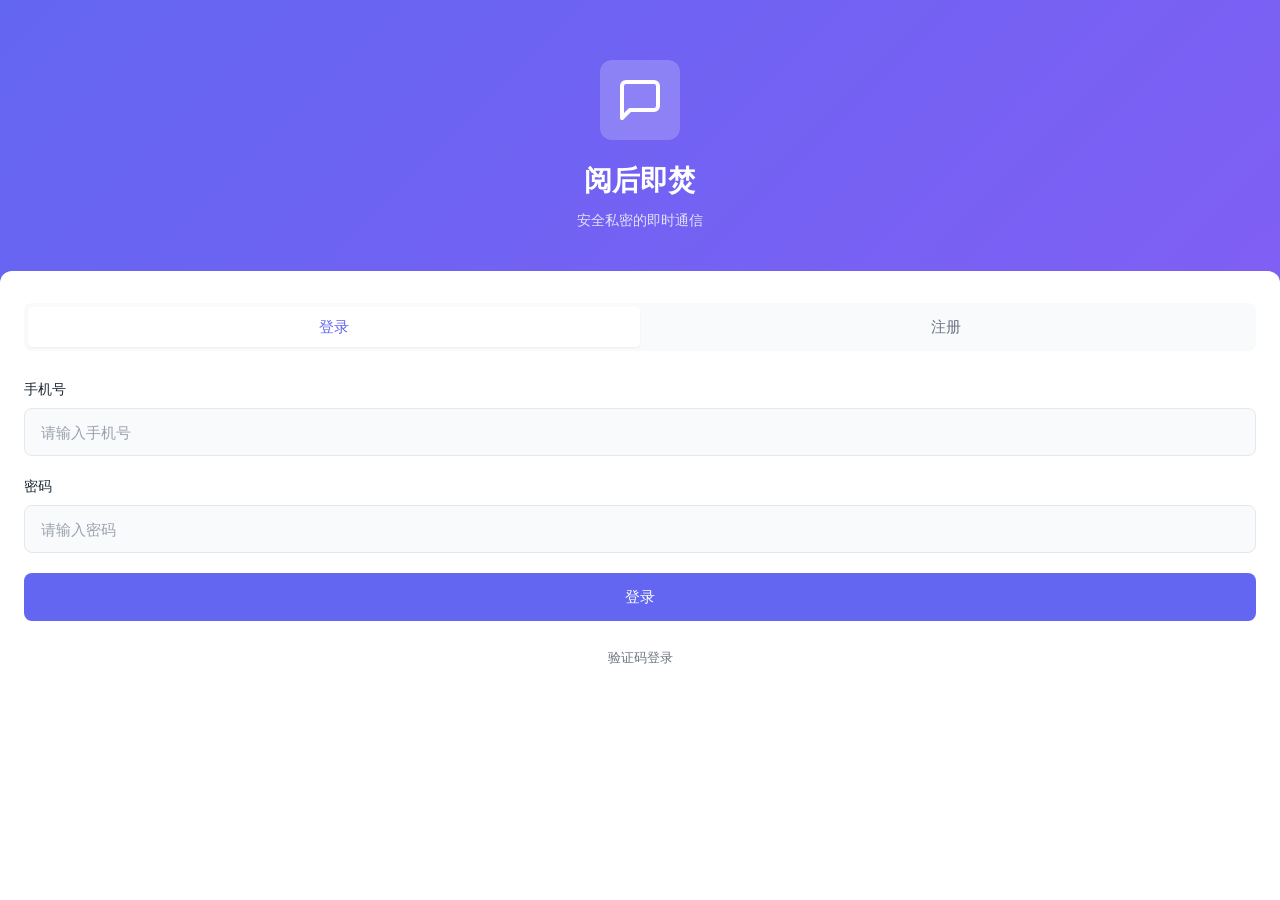
<file: auth.html>
<!DOCTYPE html>
<html lang="zh-CN">
<head>
    <meta charset="UTF-8">
    <meta name="viewport" content="width=device-width, initial-scale=1.0, maximum-scale=1.0, user-scalable=no">
    <title>登录 - 阅后即焚</title>
    <link rel="stylesheet" href="assets/css/style.css">
</head>
<body>
    <div class="auth-page">
        <div class="auth-header">
            <div class="auth-logo">
                <svg viewBox="0 0 24 24" fill="none" stroke="currentColor" stroke-width="2" stroke-linecap="round" stroke-linejoin="round">
                    <path d="M21 15a2 2 0 0 1-2 2H7l-4 4V5a2 2 0 0 1 2-2h14a2 2 0 0 1 2 2z"></path>
                </svg>
            </div>
            <h1 class="auth-title">阅后即焚</h1>
            <p class="auth-subtitle">安全私密的即时通信</p>
        </div>
        
        <div class="auth-form-container">
            <div class="auth-tabs">
                <div class="auth-tab active" data-tab="login">登录</div>
                <div class="auth-tab" data-tab="register">注册</div>
            </div>
            
            <!-- 登录表单 -->
            <form id="login-form" class="auth-form active">
                <div class="form-group">
                    <label class="form-label">手机号</label>
                    <input type="tel" class="form-input" id="login-phone" placeholder="请输入手机号" maxlength="11">
                </div>
                <div class="form-group">
                    <label class="form-label">密码</label>
                    <input type="password" class="form-input" id="login-password" placeholder="请输入密码">
                </div>
                <button type="submit" class="btn btn-block">登录</button>
                
                <div class="auth-footer">
                    <a href="javascript:void(0)" onclick="Auth.switchTab('sms-login')">验证码登录</a>
                </div>
            </form>
            
            <!-- 验证码登录表单 -->
            <form id="sms-login-form" class="auth-form">
                <div class="form-group">
                    <label class="form-label">手机号</label>
                    <input type="tel" class="form-input" id="sms-login-phone" placeholder="请输入手机号" maxlength="11">
                </div>
                <div class="form-group">
                    <label class="form-label">验证码</label>
                    <div class="input-group">
                        <input type="text" class="form-input" id="sms-login-code" placeholder="请输入验证码" maxlength="6">
                        <button type="button" class="btn btn-sm btn-outline" id="sms-login-send-btn">获取验证码</button>
                    </div>
                </div>
                <button type="submit" class="btn btn-block">登录</button>
                
                <div class="auth-footer">
                    <a href="javascript:void(0)" onclick="Auth.switchTab('login')">密码登录</a>
                </div>
            </form>
            
            <!-- 注册表单 -->
            <form id="register-form" class="auth-form">
                <div class="form-group" style="text-align: center;">
                    <label class="form-label">头像</label>
                    <div style="display: inline-block; position: relative;">
                        <div id="reg-avatar-preview" style="width: 80px; height: 80px; border-radius: 50%; background: linear-gradient(135deg, var(--primary-color), #8b5cf6); display: flex; align-items: center; justify-content: center; color: white; font-size: 32px; font-weight: 600; cursor: pointer; border: 3px solid var(--primary-light);">
                            <svg viewBox="0 0 24 24" fill="none" stroke="currentColor" stroke-width="2" stroke-linecap="round" stroke-linejoin="round" style="width: 36px; height: 36px;">
                                <path d="M16 21v-2a4 4 0 0 0-4-4H5a4 4 0 0 0-4 4v2"></path>
                                <circle cx="8.5" cy="7" r="4"></circle>
                                <line x1="20" y1="8" x2="20" y2="14"></line>
                                <line x1="23" y1="11" x2="17" y2="11"></line>
                            </svg>
                        </div>
                        <input type="file" id="reg-avatar-upload" accept="image/*" style="display: none;" onchange="Auth.handleAvatarUpload(this)">
                        <div style="position: absolute; bottom: 0; right: 0; width: 28px; height: 28px; background: var(--primary-color); border-radius: 50%; display: flex; align-items: center; justify-content: center; cursor: pointer; border: 2px solid white;" onclick="document.getElementById('reg-avatar-upload').click()">
                            <svg viewBox="0 0 24 24" fill="white" stroke="none" style="width: 16px; height: 16px;">
                                <path d="M12 4v16m8-8H4"></path>
                            </svg>
                        </div>
                    </div>
                    <div style="font-size: 12px; color: var(--text-muted); margin-top: 8px;">点击上传头像（可选）</div>
                </div>
                <div class="form-group">
                    <label class="form-label">昵称</label>
                    <input type="text" class="form-input" id="reg-nickname" placeholder="请输入昵称（2-20个字符）">
                </div>
                <div class="form-group">
                    <label class="form-label">手机号</label>
                    <input type="tel" class="form-input" id="reg-phone" placeholder="请输入手机号" maxlength="11">
                </div>
                <div class="form-group">
                    <label class="form-label">验证码</label>
                    <div class="input-group">
                        <input type="text" class="form-input" id="reg-code" placeholder="请输入验证码" maxlength="6">
                        <button type="button" class="btn btn-sm btn-outline" id="reg-send-btn">获取验证码</button>
                    </div>
                </div>
                <div class="form-group">
                    <label class="form-label">密码</label>
                    <input type="password" class="form-input" id="reg-password" placeholder="请输入密码（6-20个字符）">
                </div>
                <div class="form-group">
                    <label class="form-label">确认密码</label>
                    <input type="password" class="form-input" id="reg-confirm-password" placeholder="请再次输入密码">
                </div>
                <button type="submit" class="btn btn-block">注册</button>
                
                <div class="auth-footer">
                    <a href="javascript:void(0)" onclick="Auth.switchTab('login')">已有账号？立即登录</a>
                </div>
            </form>
        </div>
    </div>
    
    <script>
        const API_BASE = '/api/index.php';
        
        const Auth = {
            currentTab: 'login',
            codeTimer: null,
            smsCodeTimer: null,
            avatarBase64: '',
            
            init() {
                this.bindEvents();
            },
            
            handleAvatarUpload(input) {
                const file = input.files[0];
                if (!file) return;
                
                if (!file.type.startsWith('image/')) {
                    this.toast('请选择图片文件');
                    return;
                }
                
                if (file.size > 5 * 1024 * 1024) {
                    this.toast('图片大小不能超过5MB');
                    return;
                }
                
                const reader = new FileReader();
                reader.onload = (e) => {
                    const base64 = e.target.result;
                    this.avatarBase64 = base64;
                    const preview = document.getElementById('reg-avatar-preview');
                    preview.style.backgroundImage = `url(${base64})`;
                    preview.style.backgroundSize = 'cover';
                    preview.style.backgroundPosition = 'center';
                    preview.innerHTML = '';
                };
                reader.readAsDataURL(file);
            },
            
            bindEvents() {
                // 标签切换
                document.querySelectorAll('.auth-tab').forEach(tab => {
                    tab.addEventListener('click', () => {
                        this.switchTab(tab.dataset.tab);
                    });
                });
                
                // 登录表单
                document.getElementById('login-form').addEventListener('submit', (e) => {
                    e.preventDefault();
                    this.login();
                });
                
                // 验证码登录表单
                document.getElementById('sms-login-form').addEventListener('submit', (e) => {
                    e.preventDefault();
                    this.smsLogin();
                });
                
                // 注册表单
                document.getElementById('register-form').addEventListener('submit', (e) => {
                    e.preventDefault();
                    this.register();
                });
                
                // 获取注册验证码
                document.getElementById('reg-send-btn').addEventListener('click', () => {
                    this.sendCode('reg');
                });
                
                // 获取登录验证码
                document.getElementById('sms-login-send-btn').addEventListener('click', () => {
                    this.sendCode('sms-login');
                });
            },
            
            // 切换标签
            switchTab(tab) {
                this.currentTab = tab;
                
                // 更新标签状态
                document.querySelectorAll('.auth-tab').forEach(t => {
                    t.classList.toggle('active', t.dataset.tab === tab);
                });
                
                // 隐藏所有表单
                document.querySelectorAll('.auth-form').forEach(f => {
                    f.classList.remove('active');
                });
                
                // 显示目标表单
                let formId;
                switch (tab) {
                    case 'login':
                        formId = 'login-form';
                        break;
                    case 'sms-login':
                        formId = 'sms-login-form';
                        break;
                    case 'register':
                        formId = 'register-form';
                        break;
                }
                
                const form = document.getElementById(formId);
                if (form) {
                    form.classList.add('active');
                }
            },
            
            // 解析endpoint为查询参数 (如 '/auth/login' -> module=auth, action=login)
            parseEndpoint(endpoint) {
                const parts = endpoint.replace(/^\//, '').split('/');
                return {
                    module: parts[0] || '',
                    action: parts[1] || ''
                };
            },
            
            // API请求
            async api(endpoint, method = 'GET', data = null) {
                const { module, action } = this.parseEndpoint(endpoint);
                const url = API_BASE + '?module=' + module + '&action=' + action;
                const options = {
                    method,
                    headers: {
                        'Content-Type': 'application/json'
                    },
                    credentials: 'include'
                };
                
                if (data && method !== 'GET') {
                    options.body = JSON.stringify(data);
                }
                
                try {
                    const response = await fetch(url, options);
                    const result = await response.json();
                    return result;
                } catch (error) {
                    console.error('API请求失败:', error);
                    throw error;
                }
            },
            
            // 显示Toast
            toast(message, duration = 2000) {
                const existingToast = document.querySelector('.toast');
                if (existingToast) {
                    existingToast.remove();
                }
                
                const toast = document.createElement('div');
                toast.className = 'toast';
                toast.textContent = message;
                document.body.appendChild(toast);
                
                setTimeout(() => {
                    toast.remove();
                }, duration);
            },
            
            // 发送验证码
            async sendCode(type) {
                let phoneInput, btn;
                
                if (type === 'reg') {
                    phoneInput = document.getElementById('reg-phone');
                    btn = document.getElementById('reg-send-btn');
                } else {
                    phoneInput = document.getElementById('sms-login-phone');
                    btn = document.getElementById('sms-login-send-btn');
                }
                
                const phone = phoneInput.value.trim();
                
                if (!/^1[3-9]\d{9}$/.test(phone)) {
                    this.toast('请输入正确的手机号');
                    return;
                }
                
                // 禁用按钮并开始倒计时
                btn.disabled = true;
                let countdown = 60;
                btn.textContent = `${countdown}s`;
                
                const timer = setInterval(() => {
                    countdown--;
                    if (countdown <= 0) {
                        clearInterval(timer);
                        btn.disabled = false;
                        btn.textContent = '获取验证码';
                    } else {
                        btn.textContent = `${countdown}s`;
                    }
                }, 1000);
                
                // 存储timer引用
                if (type === 'reg') {
                    this.codeTimer = timer;
                } else {
                    this.smsCodeTimer = timer;
                }
                
                try {
                    const res = await this.api('/auth/send_code', 'POST', { phone });
                    if (res.success) {
                        this.toast('验证码已发送: ' + res.data.code); // 实际生产环境不要显示code
                    } else {
                        this.toast(res.message);
                    }
                } catch (e) {
                    this.toast('发送失败');
                }
            },
            
            // 密码登录
            async login() {
                const phone = document.getElementById('login-phone').value.trim();
                const password = document.getElementById('login-password').value;
                
                if (!phone || !password) {
                    this.toast('请填写完整信息');
                    return;
                }
                
                if (!/^1[3-9]\d{9}$/.test(phone)) {
                    this.toast('请输入正确的手机号');
                    return;
                }
                
                try {
                    const res = await this.api('/auth/login', 'POST', { phone, password });
                    if (res.success) {
                        this.toast('登录成功');
                        setTimeout(() => {
                            window.location.href = 'index.html';
                        }, 500);
                    } else {
                        this.toast(res.message);
                    }
                } catch (e) {
                    this.toast('登录失败');
                }
            },
            
            // 验证码登录
            async smsLogin() {
                const phone = document.getElementById('sms-login-phone').value.trim();
                const code = document.getElementById('sms-login-code').value.trim();
                
                if (!phone || !code) {
                    this.toast('请填写完整信息');
                    return;
                }
                
                if (!/^1[3-9]\d{9}$/.test(phone)) {
                    this.toast('请输入正确的手机号');
                    return;
                }
                
                try {
                    const res = await this.api('/auth/login', 'POST', { phone, code });
                    if (res.success) {
                        this.toast('登录成功');
                        setTimeout(() => {
                            window.location.href = 'index.html';
                        }, 500);
                    } else {
                        this.toast(res.message);
                    }
                } catch (e) {
                    this.toast('登录失败');
                }
            },
            
            // 注册
            async register() {
                const nickname = document.getElementById('reg-nickname').value.trim();
                const phone = document.getElementById('reg-phone').value.trim();
                const code = document.getElementById('reg-code').value.trim();
                const password = document.getElementById('reg-password').value;
                const confirmPassword = document.getElementById('reg-confirm-password').value;
                
                if (!nickname || !phone || !code || !password || !confirmPassword) {
                    this.toast('请填写完整信息');
                    return;
                }
                
                if (nickname.length < 2 || nickname.length > 20) {
                    this.toast('昵称长度应在2-20个字符之间');
                    return;
                }
                
                if (!/^1[3-9]\d{9}$/.test(phone)) {
                    this.toast('请输入正确的手机号');
                    return;
                }
                
                if (password.length < 6 || password.length > 20) {
                    this.toast('密码长度应在6-20个字符之间');
                    return;
                }
                
                if (password !== confirmPassword) {
                    this.toast('两次输入的密码不一致');
                    return;
                }
                
                const requestData = {
                    nickname,
                    phone,
                    code,
                    password
                };
                
                if (this.avatarBase64) {
                    requestData.avatar = this.avatarBase64;
                }
                
                try {
                    const res = await this.api('/auth/register', 'POST', requestData);
                    
                    if (res.success) {
                        this.toast('注册成功');
                        setTimeout(() => {
                            window.location.href = 'index.html';
                        }, 500);
                    } else {
                        this.toast(res.message);
                    }
                } catch (e) {
                    this.toast('注册失败');
                }
            }
        };
        
        document.addEventListener('DOMContentLoaded', () => {
            Auth.init();
        });
    </script>
</body>
</html>
</file>
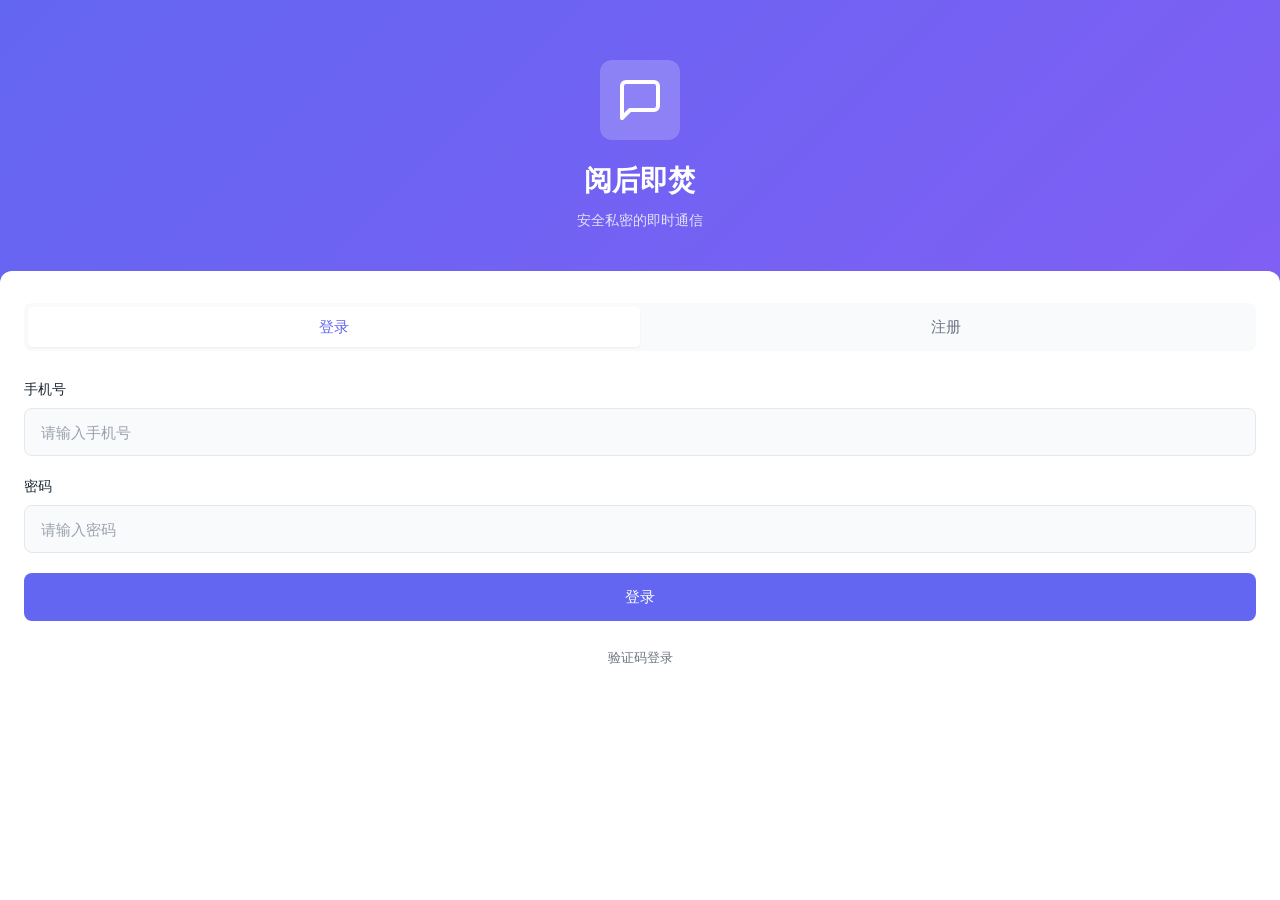
<file: chat.html>
<!DOCTYPE html>
<html lang="zh-CN">
<head>
    <meta charset="UTF-8">
    <meta name="viewport" content="width=device-width, initial-scale=1.0, maximum-scale=1.0, user-scalable=no">
    <title>聊天 - 阅后即焚</title>
    <link rel="stylesheet" href="assets/css/style.css">
    <style>
        .message-item {
            position: relative;
        }
        .message-bubble {
            position: relative;
            max-width: 70%;
        }
        .message-sender-name {
            font-size: 12px;
            color: var(--text-muted);
            margin-bottom: 4px;
            padding-left: 4px;
        }
        .message-self .message-sender-name {
            text-align: right;
            padding-right: 4px;
            padding-left: 0;
        }
        
        .message-actions-menu {
            position: fixed;
            background: var(--bg-primary);
            border-radius: var(--radius-md);
            box-shadow: 0 4px 20px rgba(0,0,0,0.15);
            z-index: 1000;
            min-width: 120px;
            overflow: hidden;
        }
        .message-action-item {
            padding: 12px 16px;
            font-size: 14px;
            color: var(--text-primary);
            cursor: pointer;
            border-bottom: 1px solid var(--border-color);
            display: flex;
            align-items: center;
            gap: 10px;
        }
        .message-action-item:last-child {
            border-bottom: none;
        }
        .message-action-item:active {
            background: var(--bg-secondary);
        }
        .message-action-item.danger {
            color: var(--danger-color);
        }
        .message-action-item svg {
            width: 18px;
            height: 18px;
            color: inherit;
        }
        
        .message-overlay {
            position: fixed;
            top: 0;
            left: 0;
            right: 0;
            bottom: 0;
            z-index: 999;
            background: transparent;
        }
        
        .burn-timer {
            position: absolute;
            top: -8px;
            right: -8px;
            background: var(--danger-color);
            color: white;
            font-size: 10px;
            padding: 2px 6px;
            border-radius: 10px;
            display: flex;
            align-items: center;
            gap: 2px;
        }
        
        .burned-badge {
            display: inline-flex;
            align-items: center;
            gap: 3px;
            font-size: 11px;
            color: var(--text-muted);
            background: var(--bg-secondary);
            padding: 2px 6px;
            border-radius: 4px;
            margin-left: 8px;
        }
        
        .favorite-badge {
            position: absolute;
            bottom: -8px;
            left: 50%;
            transform: translateX(-50%);
            background: var(--warning-color);
            color: white;
            font-size: 10px;
            padding: 2px 6px;
            border-radius: 10px;
        }
        
        .group-member-list {
            max-height: 300px;
            overflow-y: auto;
        }
        .group-member-item {
            display: flex;
            align-items: center;
            padding: 10px 16px;
            border-bottom: 1px solid var(--border-color);
        }
        .group-member-item:last-child {
            border-bottom: none;
        }
        .group-member-avatar {
            width: 40px;
            height: 40px;
            border-radius: 50%;
            margin-right: 12px;
            background: var(--bg-secondary);
            display: flex;
            align-items: center;
            justify-content: center;
            overflow: hidden;
        }
        .group-member-avatar img {
            width: 100%;
            height: 100%;
            object-fit: cover;
        }
        .group-member-info {
            flex: 1;
        }
        .group-member-name {
            font-size: 14px;
            color: var(--text-primary);
        }
        .group-member-role {
            font-size: 12px;
            color: var(--primary-color);
        }
        
        .chat-detail-modal {
            position: fixed;
            top: 0;
            right: 0;
            bottom: 0;
            width: 100%;
            max-width: 400px;
            background: var(--bg-primary);
            z-index: 1001;
            transform: translateX(100%);
            transition: transform 0.3s ease;
        }
        .chat-detail-modal.show {
            transform: translateX(0);
        }
        .chat-detail-overlay {
            position: fixed;
            top: 0;
            left: 0;
            right: 0;
            bottom: 0;
            background: rgba(0,0,0,0.3);
            z-index: 1000;
            display: none;
        }
        .chat-detail-overlay.show {
            display: block;
        }
    </style>
</head>
<body>
    <div class="app-container">
        <header class="chat-header">
            <button class="chat-back-btn" onclick="Chat.back()">
                <svg viewBox="0 0 24 24" fill="none" stroke="currentColor" stroke-width="2" stroke-linecap="round" stroke-linejoin="round">
                    <polyline points="15 18 9 12 15 6"></polyline>
                </svg>
            </button>
            <div class="chat-title" id="chat-title">聊天</div>
            <div class="chat-actions">
                <button class="chat-back-btn" onclick="Chat.showDetail()">
                    <svg viewBox="0 0 24 24" fill="none" stroke="currentColor" stroke-width="2" stroke-linecap="round" stroke-linejoin="round">
                        <circle cx="12" cy="12" r="1"></circle>
                        <circle cx="19" cy="12" r="1"></circle>
                        <circle cx="5" cy="12" r="1"></circle>
                    </svg>
                </button>
            </div>
        </header>
        
        <div class="chat-messages" id="chat-messages">
        </div>
        
        <div class="chat-input-bar">
            <div class="chat-input-actions">
                <button class="chat-input-btn" onclick="Chat.toggleStickerPanel()" title="表情">
                    <svg viewBox="0 0 24 24" fill="none" stroke="currentColor" stroke-width="2" stroke-linecap="round" stroke-linejoin="round">
                        <circle cx="12" cy="12" r="10"></circle>
                        <circle cx="8" cy="14" r="1.5"></circle>
                        <circle cx="16" cy="14" r="1.5"></circle>
                        <path d="M8 8s1.5-2 4-2 4 2 4 2"></path>
                    </svg>
                </button>
                <input type="file" id="image-upload" accept="image/*" style="display: none;" onchange="Chat.uploadImage(this)">
                <button class="chat-input-btn" onclick="document.getElementById('image-upload').click()" title="图片">
                    <svg viewBox="0 0 24 24" fill="none" stroke="currentColor" stroke-width="2" stroke-linecap="round" stroke-linejoin="round">
                        <rect x="3" y="3" width="18" height="18" rx="2" ry="2"></rect>
                        <circle cx="8.5" cy="8.5" r="1.5"></circle>
                        <polyline points="21 15 16 10 5 21"></polyline>
                    </svg>
                </button>
            </div>
            <div class="chat-input-wrapper">
                <textarea id="message-input" placeholder="输入消息..." rows="1"></textarea>
            </div>
            <button class="chat-send-btn" id="send-btn" onclick="Chat.sendMessage()">发送</button>
        </div>
        
        <div id="sticker-panel" class="sticker-panel" style="display: none;">
            <div class="sticker-grid" id="sticker-grid">
            </div>
        </div>
    </div>
    
    <div id="message-overlay" class="message-overlay" style="display: none;" onclick="Chat.hideMessageMenu()"></div>
    <div id="message-menu" class="message-actions-menu" style="display: none;">
    </div>
    
    <div id="chat-detail-overlay" class="chat-detail-overlay" onclick="Chat.hideDetail()"></div>
    <div id="chat-detail-modal" class="chat-detail-modal">
        <header class="app-header" style="border-bottom: 1px solid var(--border-color);">
            <button class="chat-back-btn" onclick="Chat.hideDetail()">
                <svg viewBox="0 0 24 24" fill="none" stroke="currentColor" stroke-width="2" stroke-linecap="round" stroke-linejoin="round">
                    <polyline points="15 18 9 12 15 6"></polyline>
                </svg>
            </button>
            <h1>聊天详情</h1>
            <div style="width: 40px;"></div>
        </header>
        
        <div style="padding: 16px; padding-bottom: 30px;">
            <div id="group-members-section" style="display: none;">
                <div style="font-size: 14px; color: var(--text-muted); margin-bottom: 12px;">群成员</div>
                <div id="group-members-list" class="group-member-list" style="background: var(--bg-secondary); border-radius: var(--radius-md); overflow: hidden;">
                </div>
                
                <div style="margin-top: 20px;">
                    <div style="font-size: 14px; color: var(--text-muted); margin-bottom: 12px;">群公告</div>
                    <textarea id="group-announcement-input" class="form-input" style="height: 80px; resize: none; display: none;" placeholder="点击编辑群公告"></textarea>
                    <div id="group-announcement-display" style="background: var(--bg-secondary); border-radius: var(--radius-md); padding: 12px; font-size: 14px; color: var(--text-secondary);">
                        暂无群公告
                    </div>
                    <button id="edit-announcement-btn" class="btn btn-primary btn-block" style="margin-top: 12px; display: none;" onclick="Chat.saveAnnouncement()">保存公告</button>
                </div>
            </div>
            
            <div style="margin-top: 20px;">
                <div class="settings-item" style="border-radius: var(--radius-md); overflow: hidden;">
                    <div class="settings-label">
                        <div class="settings-text">消息免打扰</div>
                    </div>
                    <div class="toggle-switch" id="mute-toggle" onclick="Chat.toggleMute()"></div>
                </div>
            </div>
            
            <div id="group-actions-section" style="display: none; margin-top: 20px;">
                <button class="btn btn-outline btn-block" onclick="Chat.quitGroup()">退出群聊</button>
            </div>
            
            <div style="margin-top: 20px;">
                <div class="settings-item" style="border-radius: var(--radius-md); overflow: hidden; cursor: pointer;" onclick="Chat.showDeleteConfirm()">
                    <div class="settings-label">
                        <div class="settings-text" style="color: var(--danger-color);">删除聊天记录</div>
                    </div>
                    <div class="settings-value">
                        <svg viewBox="0 0 24 24" fill="none" stroke="currentColor" stroke-width="2" stroke-linecap="round" stroke-linejoin="round">
                            <polyline points="9 18 15 12 9 6"></polyline>
                        </svg>
                    </div>
                </div>
            </div>
        </div>
    </div>
    
    <div id="image-preview" class="image-preview" style="display: none;" onclick="this.style.display='none'">
        <button class="image-preview-close" onclick="document.getElementById('image-preview').style.display='none'">
            <svg viewBox="0 0 24 24" fill="none" stroke="currentColor" stroke-width="2" stroke-linecap="round" stroke-linejoin="round">
                <line x1="18" y1="6" x2="6" y2="18"></line>
                <line x1="6" y1="6" x2="18" y2="18"></line>
            </svg>
        </button>
        <img id="preview-image" src="" alt="图片预览">
    </div>
    
    <script>
        const API_BASE = '/api/index.php';
        
        const STICKERS = [
            '😀', '😃', '😄', '😁', '😅', '😂', '🤣', '😊',
            '😇', '🙂', '🙃', '😉', '😌', '😍', '🥰', '😘',
            '😗', '😙', '😚', '😛', '😜', '🤪', '😝', '🤑',
            '🤗', '🤭', '🤫', '🤔', '🤐', '🤨', '😐', '😑',
            '😶', '😏', '😒', '🙄', '😬', '🤥', '😌', '😔',
            '😪', '🤤', '😴', '😷', '🤒', '🤕', '🤢', '🤮',
            '🤧', '🥵', '🥶', '🥴', '😵', '🤯', '🤠', '🥳',
            '😎', '🤓', '🧐', '😕', '😟', '🙁', '😮', '😯',
            '😲', '😳', '🥺', '😦', '😧', '😨', '😰', '😥',
            '😢', '😭', '😱', '😖', '😣', '😞', '😓', '😩',
            '😫', '🥱', '😤', '😡', '😠', '🤬', '😈', '👿',
            '💀', '☠️', '💩', '👻', '👽', '🤖', '🎃', '😺',
            '😸', '😹', '😻', '😼', '😽', '🙀', '😿', '😾',
            '👋', '🤚', '🖐', '🖖', '👌', '🤌', '🤏', '✌️',
            '🤞', '🤟', '🤘', '🤙', '👈', '👉', '👆', '🖕',
            '👇', '☝️', '👍', '👎', '✊', '👊', '🤛', '🤜',
            '👏', '🙌', '👐', '🤲', '🙏', '💅', '🤝', '💪',
            '❤️', '🧡', '💛', '💚', '💙', '💜', '🖤', '🤍'
        ];
        
        const Chat = {
            targetId: null,
            targetNickname: '',
            targetAvatar: '',
            chatType: 1,
            conversationId: null,
            currentUser: null,
            lastMsgId: 0,
            pollTimer: null,
            stickersInitialized: false,
            currentMenuMsgId: null,
            groupInfo: null,
            
            parseEndpoint(endpoint) {
                let path = endpoint.split('?')[0];
                path = path.replace(/^\//, '');
                const parts = path.split('/');
                return {
                    module: parts[0] || '',
                    action: parts[1] || ''
                };
            },
            
            getQueryString(endpoint) {
                const qIndex = endpoint.indexOf('?');
                if (qIndex !== -1) {
                    return '&' + endpoint.substring(qIndex + 1);
                }
                return '';
            },
            
            async init() {
                const loggedIn = await this.checkLogin();
                if (!loggedIn) {
                    window.location.href = 'auth.html';
                    return;
                }
                
                const targetData = sessionStorage.getItem('chat_target');
                if (!targetData) {
                    window.location.href = 'index.html';
                    return;
                }
                
                const target = JSON.parse(targetData);
                this.targetId = target.id;
                this.targetNickname = target.nickname;
                this.targetAvatar = target.avatar;
                this.chatType = target.chatType || 1;
                
                document.getElementById('chat-title').textContent = this.targetNickname;
                
                if (this.chatType === 2) {
                    await this.loadGroupInfo();
                }
                
                this.initStickers();
                this.bindEvents();
                await this.loadMessages();
                this.startPolling();
            },
            
            async checkLogin() {
                try {
                    const res = await this.api('/auth/check_login');
                    if (res.success) {
                        this.currentUser = res.data;
                        return true;
                    }
                } catch (e) {
                    console.error('检查登录失败:', e);
                }
                return false;
            },
            
            async api(endpoint, method = 'GET', data = null) {
                const { module, action } = this.parseEndpoint(endpoint);
                const queryString = this.getQueryString(endpoint);
                const url = API_BASE + '?module=' + module + '&action=' + action + queryString;
                const options = {
                    method,
                    headers: {
                        'Content-Type': 'application/json'
                    },
                    credentials: 'include'
                };
                
                if (data && method !== 'GET') {
                    options.body = JSON.stringify(data);
                }
                
                try {
                    const response = await fetch(url, options);
                    const result = await response.json();
                    return result;
                } catch (error) {
                    console.error('API请求失败:', error);
                    throw error;
                }
            },
            
            toast(message, duration = 2000) {
                const existingToast = document.querySelector('.toast');
                if (existingToast) {
                    existingToast.remove();
                }
                
                const toast = document.createElement('div');
                toast.className = 'toast';
                toast.textContent = message;
                document.body.appendChild(toast);
                
                setTimeout(() => {
                    toast.remove();
                }, duration);
            },
            
            initStickers() {
                if (this.stickersInitialized) return;
                
                const grid = document.getElementById('sticker-grid');
                grid.innerHTML = STICKERS.map(sticker => 
                    `<div class="sticker-item" onclick="Chat.sendSticker('${sticker}')">${sticker}</div>`
                ).join('');
                
                this.stickersInitialized = true;
            },
            
            bindEvents() {
                const input = document.getElementById('message-input');
                const sendBtn = document.getElementById('send-btn');
                
                input.addEventListener('input', () => {
                    input.style.height = 'auto';
                    input.style.height = Math.min(input.scrollHeight, 120) + 'px';
                    sendBtn.style.opacity = input.value.trim() ? '1' : '0.5';
                });
                
                input.addEventListener('keydown', (e) => {
                    if (e.key === 'Enter' && !e.shiftKey) {
                        e.preventDefault();
                        this.sendMessage();
                    }
                });
                
                document.addEventListener('click', (e) => {
                    const panel = document.getElementById('sticker-panel');
                    const emojiBtn = e.target.closest('[onclick*="toggleStickerPanel"]');
                    const stickerItem = e.target.closest('.sticker-item');
                    
                    if (!panel.contains(e.target) && !emojiBtn && !stickerItem) {
                        panel.style.display = 'none';
                        this.stickerPanelVisible = false;
                    }
                });
            },
            
            toggleStickerPanel() {
                const panel = document.getElementById('sticker-panel');
                this.stickerPanelVisible = !this.stickerPanelVisible;
                panel.style.display = this.stickerPanelVisible ? 'block' : 'none';
            },
            
            async loadGroupInfo() {
                try {
                    const res = await this.api(`/group/detail?group_id=${this.targetId}`);
                    if (res.success) {
                        this.groupInfo = res.data;
                        this.updateGroupDetail();
                    }
                } catch (e) {
                    console.error('加载群组信息失败:', e);
                }
            },
            
            updateGroupDetail() {
                const groupSection = document.getElementById('group-members-section');
                const groupActions = document.getElementById('group-actions-section');
                
                groupSection.style.display = 'block';
                groupActions.style.display = 'block';
                
                const membersList = document.getElementById('group-members-list');
                membersList.innerHTML = '';
                
                if (this.groupInfo.members) {
                    this.groupInfo.members.forEach(member => {
                        const isCreator = member.role === 1;
                        const isAdmin = member.role === 2;
                        const roleText = isCreator ? '群主' : (isAdmin ? '管理员' : '');
                        
                        const displayName = member.nickname_in_group || member.nickname || member.user_number;
                        const avatarHtml = member.avatar ? 
                            `<img src="${member.avatar}" alt="${displayName}">` :
                            `<span style="color: var(--text-muted); font-size: 16px;">${displayName[0].toUpperCase()}</span>`;
                        
                        const html = `
                            <div class="group-member-item">
                                <div class="group-member-avatar">${avatarHtml}</div>
                                <div class="group-member-info">
                                    <div class="group-member-name">${this.escapeHtml(displayName)}</div>
                                    ${roleText ? `<div class="group-member-role">${roleText}</div>` : ''}
                                </div>
                            </div>
                        `;
                        membersList.insertAdjacentHTML('beforeend', html);
                    });
                }
                
                const announcement = this.groupInfo.group_announcement || '';
                const announcementDisplay = document.getElementById('group-announcement-display');
                const announcementInput = document.getElementById('group-announcement-input');
                const editBtn = document.getElementById('edit-announcement-btn');
                
                const isCreator = this.groupInfo.members?.find(m => m.user_id === this.currentUser.id)?.role === 1;
                
                if (announcement) {
                    announcementDisplay.textContent = announcement;
                    announcementInput.value = announcement;
                } else {
                    announcementDisplay.textContent = '暂无群公告';
                }
                
                if (isCreator) {
                    announcementInput.style.display = 'block';
                    announcementDisplay.style.display = 'none';
                    editBtn.style.display = 'block';
                    
                    if (announcement) {
                        announcementInput.value = announcement;
                    }
                } else {
                    announcementInput.style.display = 'none';
                    announcementDisplay.style.display = 'block';
                    editBtn.style.display = 'none';
                }
            },
            
            escapeHtml(text) {
                if (!text) return '';
                const div = document.createElement('div');
                div.textContent = text;
                return div.innerHTML;
            },
            
            async loadMessages() {
                try {
                    let url = `/message/list?target_id=${this.targetId}`;
                    if (this.chatType === 2) {
                        url = `/message/list?target_id=${this.targetId}&chat_type=2`;
                    }
                    const res = await this.api(url);
                    if (res.success) {
                        this.conversationId = res.data.conversation_id;
                        this.renderMessages(res.data.messages, true);
                        
                        if (res.data.messages.length > 0) {
                            this.lastMsgId = Math.max(...res.data.messages.map(m => m.id));
                        }
                    }
                } catch (e) {
                    console.error('加载消息失败:', e);
                }
            },
            
            renderMessages(messages, clearFirst = false) {
                const container = document.getElementById('chat-messages');
                
                if (clearFirst) {
                    container.innerHTML = '';
                }
                
                if (!messages || messages.length === 0) {
                    if (clearFirst) {
                        container.innerHTML = `
                            <div class="empty-state">
                                <p>暂无消息</p>
                            </div>
                        `;
                    }
                    return;
                }
                
                const emptyState = container.querySelector('.empty-state');
                if (emptyState) emptyState.remove();
                
                messages.forEach(msg => {
                    const isSelf = msg.sender_id === this.currentUser.id;
                    const msgHtml = this.renderMessage(msg, isSelf);
                    container.insertAdjacentHTML('beforeend', msgHtml);
                });
                
                setTimeout(() => {
                    container.scrollTop = container.scrollHeight;
                }, 100);
            },
            
            renderMessage(msg, isSelf) {
                const time = new Date(msg.created_at).toLocaleTimeString('zh-CN', {
                    hour: '2-digit',
                    minute: '2-digit'
                });
                
                let contentHtml = '';
                
                if (msg.is_burned) {
                    contentHtml = `<div class="message-text" style="color: var(--text-muted); font-style: italic;">该消息已焚毁</div>`;
                } else {
                    switch (msg.msg_type) {
                        case 1:
                            contentHtml = `<div class="message-text">${this.escapeHtml(msg.content)}</div>`;
                            break;
                        case 2:
                            contentHtml = `<img class="message-image" src="${msg.content}" onclick="Chat.previewImage('${msg.content}')" alt="图片">`;
                            break;
                        case 3:
                            contentHtml = `<div class="message-sticker">${msg.content}</div>`;
                            break;
                    }
                }
                
                let burnBadge = '';
                if (!msg.is_burned && msg.burn_time) {
                    burnBadge = `<span class="burned-badge">
                        <svg viewBox="0 0 24 24" fill="none" stroke="currentColor" stroke-width="2" style="width: 12px; height: 12px;">
                            <path d="M12 2.69l5.66 5.66a8 8 0 1 1-11.31 0z"></path>
                        </svg>
                        阅后即焚
                    </span>`;
                }
                
                let favoriteBadge = '';
                if (msg.is_favorited) {
                    favoriteBadge = `<div class="favorite-badge">
                        <svg viewBox="0 0 24 24" fill="currentColor" stroke="none" style="width: 10px; height: 10px; display: inline-block; margin-right: 2px;">
                            <path d="M20.84 4.61a5.5 5.5 0 0 0-7.78 0L12 5.67l-1.06-1.06a5.5 5.5 0 0 0-7.78 7.78l1.06 1.06L12 21.23l7.78-7.78 1.06-1.06a5.5 5.5 0 0 0 0-7.78z"></path>
                        </svg>
                        已收藏
                    </div>`;
                }
                
                const avatar = isSelf ? (this.currentUser.avatar || '') : 
                    (this.chatType === 2 ? (msg.sender_avatar || '') : this.targetAvatar);
                const avatarHtml = avatar ? 
                    `<img src="${avatar}" class="avatar small" alt="头像">` :
                    `<div class="avatar small"><div class="avatar-placeholder">${isSelf ? (this.currentUser.nickname || '我')[0].toUpperCase() : (this.targetNickname || '用')[0].toUpperCase()}</div></div>`;
                
                let senderNameHtml = '';
                if (this.chatType === 2 && !isSelf && msg.sender_nickname) {
                    senderNameHtml = `<div class="message-sender-name">${this.escapeHtml(msg.sender_nickname || msg.sender_id)}</div>`;
                }
                
                return `
                    <div class="message-item ${isSelf ? 'message-self' : ''}" 
                         data-msg-id="${msg.id}" 
                         data-is-favorited="${msg.is_favorited || 0}"
                         data-is-burned="${msg.is_burned || 0}"
                         oncontextmenu="Chat.showMessageMenu(event, ${msg.id}, ${msg.is_favorited || 0}, ${msg.is_burned || 0}); return false;"
                         ontouchstart="Chat.handleTouchStart(event, ${msg.id}, ${msg.is_favorited || 0}, ${msg.is_burned || 0})">
                        <div class="message-avatar">${avatarHtml}</div>
                        <div class="message-content">
                            ${senderNameHtml}
                            <div class="message-bubble" style="position: relative;">
                                ${contentHtml}
                                ${favoriteBadge}
                            </div>
                            <div class="message-time">${time}${burnBadge}</div>
                        </div>
                    </div>
                `;
            },
            
            handleTouchStart(event, msgId, isFavorited, isBurned) {
                this.touchStartTime = Date.now();
                this.touchStartX = event.touches[0].clientX;
                this.touchStartY = event.touches[0].clientY;
                this.touchMsgId = msgId;
                this.touchIsFavorited = isFavorited;
                this.touchIsBurned = isBurned;
                
                event.target.addEventListener('touchend', this.handleTouchEnd.bind(this), { once: true });
            },
            
            handleTouchEnd(event) {
                if (!this.touchStartTime) return;
                
                const touchDuration = Date.now() - this.touchStartTime;
                const touch = event.changedTouches[0];
                const moveX = Math.abs(touch.clientX - this.touchStartX);
                const moveY = Math.abs(touch.clientY - this.touchStartY);
                
                if (touchDuration > 500 && moveX < 10 && moveY < 10) {
                    event.preventDefault();
                    event.stopPropagation();
                    this.showMessageMenu({
                        clientX: this.touchStartX,
                        clientY: this.touchStartY
                    }, this.touchMsgId, this.touchIsFavorited, this.touchIsBurned);
                }
                
                this.touchStartTime = null;
            },
            
            showMessageMenu(event, msgId, isFavorited, isBurned) {
                this.currentMenuMsgId = msgId;
                
                const menu = document.getElementById('message-menu');
                const overlay = document.getElementById('message-overlay');
                
                let menuItems = [];
                
                if (!isBurned) {
                    if (isFavorited) {
                        menuItems.push({
                            id: 'unfavorite',
                            label: '取消收藏',
                            icon: '💔',
                            danger: false
                        });
                    } else {
                        menuItems.push({
                            id: 'favorite',
                            label: '收藏',
                            icon: '❤️',
                            danger: false
                        });
                    }
                }
                
                menuItems.push({
                    id: 'forward',
                    label: '转发',
                    icon: '↗️',
                    danger: false
                });
                
                menuItems.push({
                    id: 'delete',
                    label: '删除',
                    icon: '🗑️',
                    danger: true
                });
                
                menu.innerHTML = menuItems.map(item => `
                    <div class="message-action-item ${item.danger ? 'danger' : ''}" onclick="Chat.handleMenuAction('${item.id}')">
                        <span>${item.icon}</span>
                        <span>${item.label}</span>
                    </div>
                `).join('');
                
                let x = event.clientX;
                let y = event.clientY;
                
                if (x === undefined && event.target) {
                    const rect = event.target.getBoundingClientRect();
                    x = rect.left;
                    y = rect.top;
                }
                
                if (x === undefined) {
                    x = 100;
                    y = 200;
                }
                
                const menuWidth = 140;
                const menuHeight = menuItems.length * 48;
                
                if (x + menuWidth > window.innerWidth - 20) {
                    x = window.innerWidth - menuWidth - 20;
                }
                if (x < 20) x = 20;
                
                if (y + menuHeight + 10 > window.innerHeight) {
                    y = y - menuHeight - 10;
                } else {
                    y = y + 20;
                }
                
                menu.style.left = x + 'px';
                menu.style.top = y + 'px';
                menu.style.display = 'block';
                overlay.style.display = 'block';
            },
            
            hideMessageMenu() {
                const menu = document.getElementById('message-menu');
                const overlay = document.getElementById('message-overlay');
                menu.style.display = 'none';
                overlay.style.display = 'none';
                this.currentMenuMsgId = null;
            },
            
            async handleMenuAction(action) {
                this.hideMessageMenu();
                
                if (!this.currentMenuMsgId) return;
                
                switch (action) {
                    case 'favorite':
                        await this.addFavorite(this.currentMenuMsgId);
                        break;
                    case 'unfavorite':
                        await this.removeFavorite(this.currentMenuMsgId);
                        break;
                    case 'delete':
                        if (confirm('确定要删除这条消息吗？')) {
                            await this.deleteMessage(this.currentMenuMsgId);
                        }
                        break;
                    case 'forward':
                        this.toast('转发功能开发中');
                        break;
                }
            },
            
            async addFavorite(msgId) {
                try {
                    const res = await this.api('/favorite/add', 'POST', { msg_id: msgId });
                    if (res.success) {
                        this.toast('已收藏');
                        this.updateMessageFavorite(msgId, true);
                    } else {
                        this.toast(res.message);
                    }
                } catch (e) {
                    this.toast('收藏失败');
                }
            },
            
            async removeFavorite(msgId) {
                try {
                    const res = await this.api('/favorite/remove', 'POST', { msg_id: msgId });
                    if (res.success) {
                        this.toast('已取消收藏');
                        this.updateMessageFavorite(msgId, false);
                    } else {
                        this.toast(res.message);
                    }
                } catch (e) {
                    this.toast('操作失败');
                }
            },
            
            updateMessageFavorite(msgId, isFavorited) {
                const msgEl = document.querySelector(`.message-item[data-msg-id="${msgId}"]`);
                if (msgEl) {
                    msgEl.setAttribute('data-is-favorited', isFavorited ? '1' : '0');
                    
                    const bubble = msgEl.querySelector('.message-bubble');
                    const existingBadge = bubble.querySelector('.favorite-badge');
                    
                    if (isFavorited) {
                        if (!existingBadge) {
                            const badgeHtml = `<div class="favorite-badge">
                                <svg viewBox="0 0 24 24" fill="currentColor" stroke="none" style="width: 10px; height: 10px; display: inline-block; margin-right: 2px;">
                                    <path d="M20.84 4.61a5.5 5.5 0 0 0-7.78 0L12 5.67l-1.06-1.06a5.5 5.5 0 0 0-7.78 7.78l1.06 1.06L12 21.23l7.78-7.78 1.06-1.06a5.5 5.5 0 0 0 0-7.78z"></path>
                                </svg>
                                已收藏
                            </div>`;
                            bubble.insertAdjacentHTML('beforeend', badgeHtml);
                        }
                    } else {
                        if (existingBadge) {
                            existingBadge.remove();
                        }
                    }
                }
            },
            
            async deleteMessage(msgId) {
                try {
                    const res = await this.api('/message/delete', 'POST', { msg_id: msgId });
                    if (res.success) {
                        const msgEl = document.querySelector(`.message-item[data-msg-id="${msgId}"]`);
                        if (msgEl) {
                            msgEl.style.transition = 'opacity 0.3s';
                            msgEl.style.opacity = '0';
                            setTimeout(() => msgEl.remove(), 300);
                        }
                        this.toast('已删除');
                    } else {
                        this.toast(res.message);
                    }
                } catch (e) {
                    this.toast('删除失败');
                }
            },
            
            async sendMessage() {
                const input = document.getElementById('message-input');
                const content = input.value.trim();
                
                if (!content) return;
                
                input.value = '';
                input.style.height = 'auto';
                document.getElementById('send-btn').style.opacity = '0.5';
                
                try {
                    const res = await this.api('/message/send', 'POST', {
                        target_id: this.targetId,
                        msg_type: 1,
                        content: content,
                        chat_type: this.chatType
                    });
                    
                    if (res.success) {
                        this.renderMessages([res.data], false);
                        this.lastMsgId = Math.max(this.lastMsgId, res.data.id);
                    } else {
                        this.toast(res.message);
                    }
                } catch (e) {
                    this.toast('发送失败');
                }
            },
            
            async sendSticker(sticker) {
                document.getElementById('sticker-panel').style.display = 'none';
                this.stickerPanelVisible = false;
                
                try {
                    const res = await this.api('/message/send', 'POST', {
                        target_id: this.targetId,
                        msg_type: 3,
                        content: sticker,
                        chat_type: this.chatType
                    });
                    
                    if (res.success) {
                        this.renderMessages([res.data], false);
                        this.lastMsgId = Math.max(this.lastMsgId, res.data.id);
                    } else {
                        this.toast(res.message);
                    }
                } catch (e) {
                    this.toast('发送失败');
                }
            },
            
            async uploadImage(input) {
                if (!input.files || !input.files[0]) return;
                
                const file = input.files[0];
                input.value = '';
                
                if (file.size > 5 * 1024 * 1024) {
                    this.toast('图片大小不能超过5MB');
                    return;
                }
                
                if (!file.type.startsWith('image/')) {
                    this.toast('请选择图片文件');
                    return;
                }
                
                try {
                    const formData = new FormData();
                    formData.append('image', file);
                    
                    const uploadUrl = API_BASE + '?module=message&action=upload_image';
                    
                    const response = await fetch(uploadUrl, {
                        method: 'POST',
                        credentials: 'include',
                        body: formData
                    });
                    
                    if (!response.ok) {
                        this.toast('上传失败: HTTP ' + response.status);
                        return;
                    }
                    
                    const res = await response.json();
                    
                    if (res.success) {
                        const sendRes = await this.api('/message/send', 'POST', {
                            target_id: this.targetId,
                            msg_type: 2,
                            content: res.data.url,
                            chat_type: this.chatType
                        });
                        
                        if (sendRes.success) {
                            this.renderMessages([sendRes.data], false);
                            this.lastMsgId = Math.max(this.lastMsgId, sendRes.data.id);
                        } else {
                            this.toast(sendRes.message);
                        }
                    } else {
                        this.toast(res.message || '上传失败');
                    }
                } catch (e) {
                    console.error('上传异常:', e);
                    this.toast('上传失败: ' + e.message);
                }
            },
            
            previewImage(url) {
                const preview = document.getElementById('image-preview');
                const img = document.getElementById('preview-image');
                img.src = url;
                preview.style.display = 'flex';
            },
            
            startPolling() {
                this.pollTimer = setInterval(() => {
                    this.pollNewMessages();
                }, 3000);
            },
            
            stopPolling() {
                if (this.pollTimer) {
                    clearInterval(this.pollTimer);
                    this.pollTimer = null;
                }
            },
            
            async pollNewMessages() {
                try {
                    let url = `/message/list?target_id=${this.targetId}`;
                    if (this.chatType === 2) {
                        url = `/message/list?target_id=${this.targetId}&chat_type=2`;
                    }
                    const res = await this.api(url);
                    if (res.success && res.data.messages.length > 0) {
                        const newMessages = res.data.messages.filter(m => m.id > this.lastMsgId);
                        
                        if (newMessages.length > 0) {
                            newMessages.forEach(msg => {
                                if (msg.sender_id !== this.currentUser.id && !msg.is_read && !msg.is_burned) {
                                    this.api('/message/mark_read', 'POST', { msg_id: msg.id });
                                }
                            });
                            
                            this.renderMessages(newMessages, false);
                            this.lastMsgId = Math.max(...res.data.messages.map(m => m.id));
                        }
                    }
                } catch (e) {
                    console.error('轮询消息失败:', e);
                }
            },
            
            showDetail() {
                const modal = document.getElementById('chat-detail-modal');
                const overlay = document.getElementById('chat-detail-overlay');
                modal.classList.add('show');
                overlay.classList.add('show');
            },
            
            hideDetail() {
                const modal = document.getElementById('chat-detail-modal');
                const overlay = document.getElementById('chat-detail-overlay');
                modal.classList.remove('show');
                overlay.classList.remove('show');
            },
            
            toggleMute() {
                const toggle = document.getElementById('mute-toggle');
                toggle.classList.toggle('active');
                this.toast(toggle.classList.contains('active') ? '已开启消息免打扰' : '已关闭消息免打扰');
            },
            
            async saveAnnouncement() {
                if (this.chatType !== 2) return;
                
                const input = document.getElementById('group-announcement-input');
                const announcement = input.value.trim();
                
                try {
                    const res = await this.api('/group/update', 'POST', {
                        group_id: this.targetId,
                        group_announcement: announcement
                    });
                    
                    if (res.success) {
                        this.toast('公告已保存');
                        if (this.groupInfo) {
                            this.groupInfo.group_announcement = announcement;
                        }
                    } else {
                        this.toast(res.message);
                    }
                } catch (e) {
                    this.toast('保存失败');
                }
            },
            
            async quitGroup() {
                if (this.chatType !== 2) return;
                
                if (!confirm('确定要退出群聊吗？')) return;
                
                try {
                    const res = await this.api('/group/quit', 'POST', {
                        group_id: this.targetId
                    });
                    
                    if (res.success) {
                        this.toast('已退出群聊');
                        setTimeout(() => {
                            this.back();
                        }, 1000);
                    } else {
                        this.toast(res.message);
                    }
                } catch (e) {
                    this.toast('操作失败');
                }
            },
            
            showDeleteConfirm() {
                if (!confirm('确定要清空此聊天的所有记录吗？此操作不可恢复。')) return;
                this.clearMessages();
            },
            
            async clearMessages() {
                try {
                    const res = await this.api('/conversation/delete', 'POST', {
                        conversation_id: this.conversationId
                    });
                    
                    if (res.success) {
                        this.toast('聊天记录已清空');
                        const container = document.getElementById('chat-messages');
                        container.innerHTML = `
                            <div class="empty-state">
                                <p>暂无消息</p>
                            </div>
                        `;
                    } else {
                        this.toast(res.message);
                    }
                } catch (e) {
                    this.toast('操作失败');
                }
            },
            
            back() {
                this.stopPolling();
                window.location.href = 'index.html';
            }
        };
        
        document.addEventListener('DOMContentLoaded', () => {
            Chat.init();
        });
    </script>
</body>
</html>
</file>
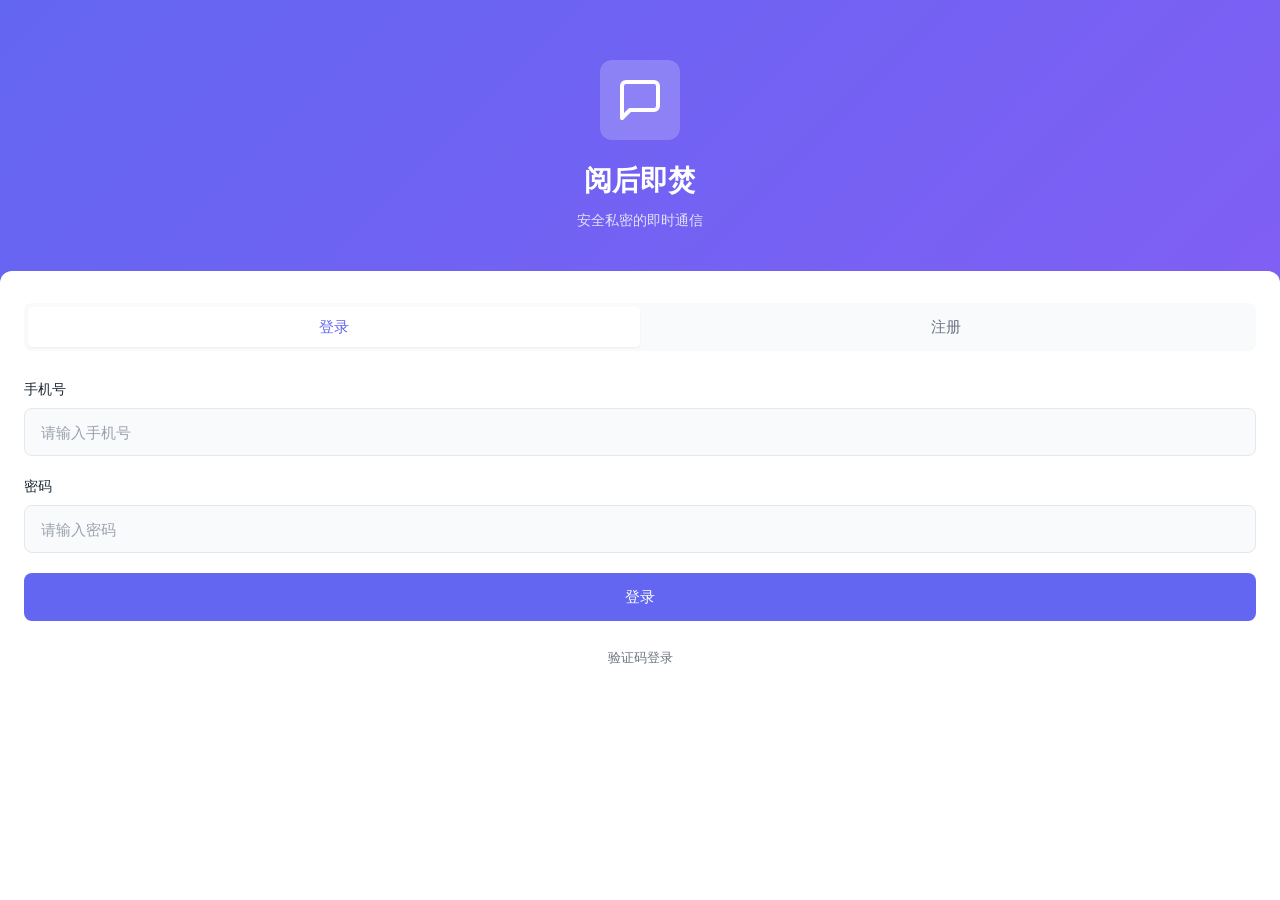
<file: create-group.html>
<!DOCTYPE html>
<html lang="zh-CN">
<head>
    <meta charset="UTF-8">
    <meta name="viewport" content="width=device-width, initial-scale=1.0, maximum-scale=1.0, user-scalable=no">
    <title>创建群聊 - 阅后即焚</title>
    <link rel="stylesheet" href="assets/css/style.css">
    <style>
        .create-group-page {
            background: var(--bg-primary);
        }
        .group-form {
            padding: 16px;
        }
        .form-group {
            margin-bottom: 20px;
        }
        .form-label {
            font-size: 14px;
            color: var(--text-secondary);
            margin-bottom: 8px;
            display: flex;
            align-items: center;
            justify-content: space-between;
        }
        .form-label .count {
            color: var(--text-muted);
            font-size: 13px;
        }
        .form-input {
            width: 100%;
            padding: 12px 16px;
            border: 1px solid var(--border-color);
            border-radius: var(--radius-md);
            font-size: 15px;
            background: var(--bg-secondary);
            color: var(--text-primary);
            outline: none;
            transition: border-color 0.2s;
        }
        .form-input:focus {
            border-color: var(--primary-color);
        }
        .form-input::placeholder {
            color: var(--text-muted);
        }
        
        .selected-members {
            display: flex;
            flex-wrap: wrap;
            gap: 10px;
            padding: 12px;
            background: var(--bg-secondary);
            border-radius: var(--radius-md);
            margin-bottom: 16px;
        }
        .selected-member {
            display: flex;
            align-items: center;
            gap: 8px;
            padding: 6px 12px;
            background: var(--primary-color);
            color: white;
            border-radius: 20px;
            font-size: 13px;
        }
        .selected-member button {
            background: rgba(255,255,255,0.2);
            border: none;
            width: 18px;
            height: 18px;
            border-radius: 50%;
            display: flex;
            align-items: center;
            justify-content: center;
            cursor: pointer;
            font-size: 12px;
            color: white;
            padding: 0;
        }
        
        .friend-list-title {
            font-size: 13px;
            color: var(--text-muted);
            padding: 8px 16px;
            background: var(--bg-secondary);
            position: sticky;
            top: 0;
            z-index: 1;
        }
        .friend-item {
            display: flex;
            align-items: center;
            padding: 12px 16px;
            cursor: pointer;
            transition: background 0.2s;
        }
        .friend-item:active {
            background: var(--bg-secondary);
        }
        .friend-item.disabled {
            opacity: 0.5;
            cursor: not-allowed;
        }
        .friend-checkbox {
            width: 22px;
            height: 22px;
            border: 2px solid var(--border-color);
            border-radius: 50%;
            margin-right: 12px;
            display: flex;
            align-items: center;
            justify-content: center;
            transition: all 0.2s;
        }
        .friend-item.selected .friend-checkbox {
            background: var(--primary-color);
            border-color: var(--primary-color);
        }
        .friend-checkbox svg {
            width: 14px;
            height: 14px;
            color: white;
            display: none;
        }
        .friend-item.selected .friend-checkbox svg {
            display: block;
        }
        .friend-avatar {
            width: 44px;
            height: 44px;
            border-radius: 50%;
            margin-right: 12px;
            background: var(--bg-secondary);
            display: flex;
            align-items: center;
            justify-content: center;
            overflow: hidden;
        }
        .friend-avatar img {
            width: 100%;
            height: 100%;
            object-fit: cover;
        }
        .friend-avatar-initials {
            font-size: 18px;
            color: var(--text-muted);
        }
        .friend-info {
            flex: 1;
        }
        .friend-nickname {
            font-size: 15px;
            color: var(--text-primary);
            margin-bottom: 2px;
        }
        .friend-number {
            font-size: 12px;
            color: var(--text-muted);
        }
        
        .create-btn {
            position: fixed;
            bottom: 20px;
            left: 16px;
            right: 16px;
            padding: 14px;
            background: var(--primary-color);
            color: white;
            border: none;
            border-radius: var(--radius-lg);
            font-size: 16px;
            font-weight: 500;
            cursor: pointer;
            transition: all 0.2s;
        }
        .create-btn:disabled {
            background: var(--text-muted);
            cursor: not-allowed;
        }
        .create-btn:active:not(:disabled) {
            transform: scale(0.98);
            opacity: 0.9;
        }
        
        .empty-friends {
            display: flex;
            flex-direction: column;
            align-items: center;
            justify-content: center;
            padding: 60px 20px;
            text-align: center;
        }
        .empty-friends svg {
            width: 80px;
            height: 80px;
            color: var(--text-muted);
            margin-bottom: 16px;
        }
        .empty-friends h3 {
            color: var(--text-secondary);
            margin-bottom: 8px;
        }
        .empty-friends p {
            color: var(--text-muted);
            font-size: 14px;
        }
    </style>
</head>
<body>
    <div class="app-container create-group-page">
        <header class="app-header">
            <button class="chat-back-btn" onclick="CreateGroup.back()">
                <svg viewBox="0 0 24 24" fill="none" stroke="currentColor" stroke-width="2" stroke-linecap="round" stroke-linejoin="round">
                    <polyline points="15 18 9 12 15 6"></polyline>
                </svg>
            </button>
            <h1>创建群聊</h1>
            <div style="width: 40px;"></div>
        </header>
        
        <div class="app-main" style="padding-top: 0; padding-bottom: 80px;">
            <div class="group-form">
                <div class="form-group">
                    <div class="form-label">
                        <span>群名称</span>
                    </div>
                    <input type="text" class="form-input" id="group-name-input" placeholder="请输入群名称（必填）" maxlength="50">
                </div>
                
                <div class="form-group">
                    <div class="form-label">
                        <span>选择成员</span>
                        <span class="count">
                            已选择 <span id="selected-count">0</span>/2 人（至少2人）
                        </span>
                    </div>
                    <div id="selected-members" class="selected-members" style="display: none;">
                    </div>
                </div>
            </div>
            
            <div class="friend-list-title">好友列表</div>
            <div id="friend-list">
            </div>
            <div id="empty-friends" class="empty-friends" style="display: none;">
                <svg viewBox="0 0 24 24" fill="none" stroke="currentColor" stroke-width="1.5" stroke-linecap="round" stroke-linejoin="round">
                    <path d="M17 21v-2a4 4 0 0 0-4-4H5a4 4 0 0 0-4 4v2"></path>
                    <circle cx="9" cy="7" r="4"></circle>
                    <path d="M23 21v-2a4 4 0 0 0-3-3.87"></path>
                    <path d="M16 3.13a4 4 0 0 1 0 7.75"></path>
                </svg>
                <h3>暂无好友</h3>
                <p>请先添加好友后再创建群聊</p>
            </div>
        </div>
        
        <button class="create-btn" id="create-btn" onclick="CreateGroup.createGroup()" disabled>
            创建群聊
        </button>
    </div>
    
    <script>
        const API_BASE = '/api/index.php';
        
        const CreateGroup = {
            friends: [],
            selectedIds: new Set(),
            
            parseEndpoint(endpoint) {
                let path = endpoint.split('?')[0];
                path = path.replace(/^\//, '');
                const parts = path.split('/');
                return {
                    module: parts[0] || '',
                    action: parts[1] || ''
                };
            },
            
            getQueryString(endpoint) {
                const qIndex = endpoint.indexOf('?');
                if (qIndex !== -1) {
                    return '&' + endpoint.substring(qIndex + 1);
                }
                return '';
            },
            
            async api(endpoint, method = 'GET', data = null) {
                const { module, action } = this.parseEndpoint(endpoint);
                const queryString = this.getQueryString(endpoint);
                const url = API_BASE + '?module=' + module + '&action=' + action + queryString;
                const options = {
                    method,
                    headers: {
                        'Content-Type': 'application/json'
                    },
                    credentials: 'include'
                };
                
                if (data && method !== 'GET') {
                    options.body = JSON.stringify(data);
                }
                
                try {
                    const response = await fetch(url, options);
                    const result = await response.json();
                    return result;
                } catch (error) {
                    console.error('API请求失败:', error);
                    throw error;
                }
            },
            
            toast(message, duration = 2000) {
                const existingToast = document.querySelector('.toast');
                if (existingToast) {
                    existingToast.remove();
                }
                
                const toast = document.createElement('div');
                toast.className = 'toast';
                toast.textContent = message;
                document.body.appendChild(toast);
                
                setTimeout(() => {
                    toast.remove();
                }, duration);
            },
            
            async init() {
                const loggedIn = await this.checkLogin();
                if (!loggedIn) {
                    window.location.href = 'auth.html';
                    return;
                }
                
                await this.loadFriends();
                this.bindEvents();
            },
            
            async checkLogin() {
                try {
                    const res = await this.api('/auth/check_login');
                    return res.success;
                } catch (e) {
                    console.error('检查登录失败:', e);
                    return false;
                }
            },
            
            async loadFriends() {
                try {
                    const res = await this.api('/friend/list');
                    
                    if (res.success) {
                        this.friends = res.data || [];
                        this.renderFriends();
                    }
                } catch (e) {
                    console.error('加载好友失败:', e);
                    this.toast('加载好友失败');
                }
            },
            
            renderFriends() {
                const container = document.getElementById('friend-list');
                const emptyState = document.getElementById('empty-friends');
                
                if (!this.friends || this.friends.length === 0) {
                    container.style.display = 'none';
                    emptyState.style.display = 'flex';
                    return;
                }
                
                container.style.display = 'block';
                emptyState.style.display = 'none';
                
                this.friends.forEach(friend => {
                    const itemHtml = this.renderFriendItem(friend);
                    container.insertAdjacentHTML('beforeend', itemHtml);
                });
            },
            
            renderFriendItem(friend) {
                const displayName = friend.remark_name || friend.nickname || '用户';
                const userId = friend.friend_id;
                const avatarHtml = friend.avatar ? 
                    `<img src="${friend.avatar}" alt="${displayName}">` :
                    `<div class="friend-avatar-initials">${displayName[0].toUpperCase()}</div>`;
                
                return `
                    <div class="friend-item" data-user-id="${userId}" data-nickname="${displayName}" onclick="CreateGroup.toggleFriend(this, ${userId}, '${displayName.replace(/'/g, "\\'")}')">
                        <div class="friend-checkbox">
                            <svg viewBox="0 0 24 24" fill="none" stroke="currentColor" stroke-width="3" stroke-linecap="round" stroke-linejoin="round">
                                <polyline points="20 6 9 17 4 12"></polyline>
                            </svg>
                        </div>
                        <div class="friend-avatar">${avatarHtml}</div>
                        <div class="friend-info">
                            <div class="friend-nickname">${this.escapeHtml(displayName)}</div>
                            <div class="friend-number">账号: ${friend.user_number}</div>
                        </div>
                    </div>
                `;
            },
            
            escapeHtml(text) {
                if (!text) return '';
                const div = document.createElement('div');
                div.textContent = text;
                return div.innerHTML;
            },
            
            bindEvents() {
                const nameInput = document.getElementById('group-name-input');
                nameInput.addEventListener('input', () => {
                    this.updateCreateButton();
                });
            },
            
            toggleFriend(element, userId, nickname) {
                const isSelected = element.classList.contains('selected');
                
                if (isSelected) {
                    element.classList.remove('selected');
                    this.selectedIds.delete(userId);
                } else {
                    element.classList.add('selected');
                    this.selectedIds.add(userId);
                }
                
                this.updateSelectedDisplay();
                this.updateCreateButton();
            },
            
            updateSelectedDisplay() {
                const container = document.getElementById('selected-members');
                const countEl = document.getElementById('selected-count');
                
                countEl.textContent = this.selectedIds.size;
                
                if (this.selectedIds.size === 0) {
                    container.style.display = 'none';
                    return;
                }
                
                container.style.display = 'flex';
                container.innerHTML = '';
                
                this.selectedIds.forEach(userId => {
                    const friend = this.friends.find(f => f.friend_id === userId);
                    if (!friend) return;
                    
                    const displayName = friend.remark_name || friend.nickname || '用户';
                    
                    const memberHtml = `
                        <div class="selected-member">
                            <span>${this.escapeHtml(displayName)}</span>
                            <button onclick="event.stopPropagation(); CreateGroup.removeMember(${userId})">×</button>
                        </div>
                    `;
                    container.insertAdjacentHTML('beforeend', memberHtml);
                });
            },
            
            removeMember(userId) {
                const element = document.querySelector(`.friend-item[data-user-id="${userId}"]`);
                if (element) {
                    element.classList.remove('selected');
                }
                this.selectedIds.delete(userId);
                this.updateSelectedDisplay();
                this.updateCreateButton();
            },
            
            updateCreateButton() {
                const nameInput = document.getElementById('group-name-input');
                const createBtn = document.getElementById('create-btn');
                
                const hasName = nameInput.value.trim().length > 0;
                const hasEnoughMembers = this.selectedIds.size >= 2;
                
                createBtn.disabled = !hasName || !hasEnoughMembers;
            },
            
            async createGroup() {
                const nameInput = document.getElementById('group-name-input');
                const groupName = nameInput.value.trim();
                
                if (!groupName) {
                    this.toast('请输入群名称');
                    return;
                }
                
                if (this.selectedIds.size < 2) {
                    this.toast('至少需要选择2名成员');
                    return;
                }
                
                try {
                    const res = await this.api('/group/create', 'POST', {
                        group_name: groupName,
                        member_ids: Array.from(this.selectedIds)
                    });
                    
                    if (res.success) {
                        this.toast('群组创建成功');
                        setTimeout(() => {
                            window.location.href = 'index.html';
                        }, 1000);
                    } else {
                        this.toast(res.message || '创建失败');
                    }
                } catch (e) {
                    this.toast('创建失败');
                    console.error('创建群组失败:', e);
                }
            },
            
            back() {
                window.location.href = 'index.html';
            }
        };
        
        document.addEventListener('DOMContentLoaded', () => {
            CreateGroup.init();
        });
    </script>
</body>
</html>
</file>
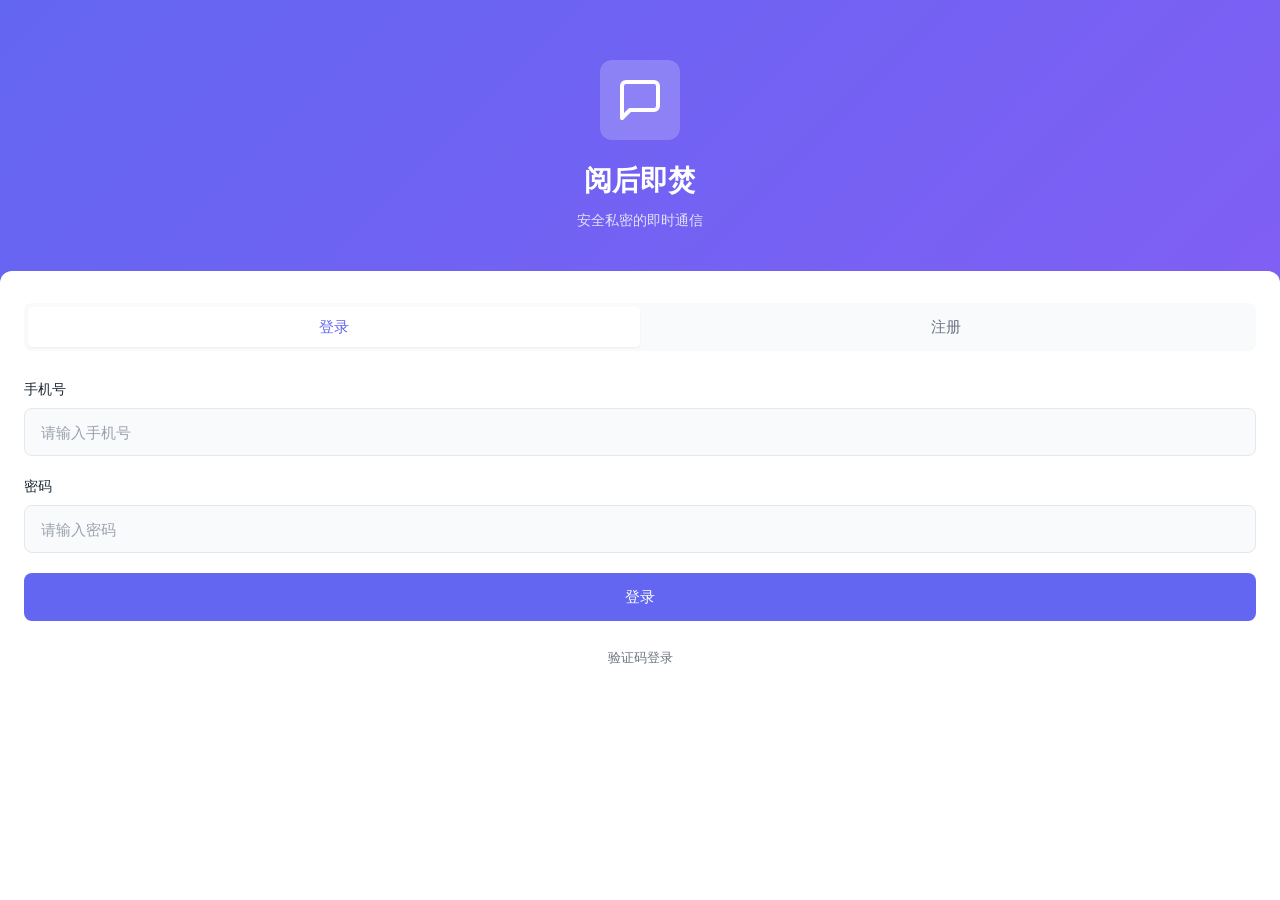
<file: edit-profile.html>
<!DOCTYPE html>
<html lang="zh-CN">
<head>
    <meta charset="UTF-8">
    <meta name="viewport" content="width=device-width, initial-scale=1.0, maximum-scale=1.0, user-scalable=no">
    <title>编辑资料</title>
    <link rel="stylesheet" href="assets/css/style.css">
</head>
<body>
    <div class="app-container">
        <header class="app-header">
            <button class="chat-back-btn" onclick="EditProfile.back()">
                <svg viewBox="0 0 24 24" fill="none" stroke="currentColor" stroke-width="2" stroke-linecap="round" stroke-linejoin="round">
                    <polyline points="15 18 9 12 15 6"></polyline>
                </svg>
            </button>
            <h1>编辑资料</h1>
            <button class="header-btn" style="width: auto; padding: 0 12px;" onclick="EditProfile.save()">
                <span style="font-size: 15px; color: var(--primary-color); font-weight: 500;">保存</span>
            </button>
        </header>
        
        <div class="edit-form">
            <div class="edit-avatar">
                <div id="avatar-preview" class="user-avatar"></div>
                <input type="file" id="avatar-upload" accept="image/*" style="display: none;" onchange="EditPreview.uploadAvatar(this)">
                <span class="edit-avatar-btn" onclick="document.getElementById('avatar-upload').click()">更换头像</span>
            </div>
            
            <div class="profile-section" style="margin: 0; border-radius: 0;">
                <div class="edit-item">
                    <div class="edit-item-label">昵称</div>
                    <div class="edit-item-value">
                        <input type="text" id="edit-nickname" placeholder="请输入昵称" maxlength="20">
                    </div>
                </div>
                
                <div class="edit-item">
                    <div class="edit-item-label">号码</div>
                    <div class="edit-item-value" id="edit-number" style="color: var(--text-muted);"></div>
                </div>
                
                <div class="edit-item">
                    <div class="edit-item-label">性别</div>
                    <div class="edit-item-value">
                        <div class="gender-options">
                            <div class="gender-option" data-gender="0" onclick="EditProfile.selectGender(0)">保密</div>
                            <div class="gender-option" data-gender="1" onclick="EditProfile.selectGender(1)">男</div>
                            <div class="gender-option" data-gender="2" onclick="EditProfile.selectGender(2)">女</div>
                        </div>
                    </div>
                </div>
                
                <div class="edit-item">
                    <div class="edit-item-label">简介</div>
                    <div class="edit-item-value">
                        <input type="text" id="edit-bio" placeholder="介绍一下自己吧" maxlength="200">
                    </div>
                </div>
            </div>
            
            <div class="profile-section" style="margin-top: 16px;">
                <div class="profile-item" onclick="EditProfile.showChangePassword()">
                    <div class="profile-item-label">
                        <svg viewBox="0 0 24 24" fill="none" stroke="currentColor" stroke-width="2" stroke-linecap="round" stroke-linejoin="round">
                            <rect x="3" y="11" width="18" height="11" rx="2" ry="2"></rect>
                            <path d="M7 11V7a5 5 0 0 1 10 0v4"></path>
                        </svg>
                        <span class="profile-item-text">修改密码</span>
                    </div>
                    <div class="profile-item-value">
                        <svg viewBox="0 0 24 24" fill="none" stroke="currentColor" stroke-width="2" stroke-linecap="round" stroke-linejoin="round">
                            <polyline points="9 18 15 12 9 6"></polyline>
                        </svg>
                    </div>
                </div>
            </div>
        </div>
    </div>
    
    <!-- 修改密码弹窗 -->
    <div id="password-modal" style="display: none; position: fixed; top: 0; left: 0; right: 0; bottom: 0; background: rgba(0,0,0,0.5); z-index: 1000; display: flex; align-items: center; justify-content: center; padding: 20px;">
        <div style="background: white; border-radius: 12px; width: 100%; max-width: 400px; padding: 24px;">
            <h3 style="font-size: 18px; font-weight: 600; margin-bottom: 20px;">修改密码</h3>
            
            <div class="form-group">
                <label class="form-label">原密码</label>
                <input type="password" class="form-input" id="old-password" placeholder="请输入原密码">
            </div>
            
            <div class="form-group">
                <label class="form-label">新密码</label>
                <input type="password" class="form-input" id="new-password" placeholder="请输入新密码（6-20位）">
            </div>
            
            <div class="form-group">
                <label class="form-label">确认密码</label>
                <input type="password" class="form-input" id="confirm-new-password" placeholder="请再次输入新密码">
            </div>
            
            <div style="display: flex; gap: 12px; margin-top: 24px;">
                <button class="btn btn-block btn-secondary" onclick="EditProfile.hidePasswordModal()">取消</button>
                <button class="btn btn-block" onclick="EditProfile.changePassword()">确认</button>
            </div>
        </div>
    </div>
    
    <script>
        const API_BASE = '/api/index.php';
        
        const EditProfile = {
            currentUser: null,
            selectedGender: 0,
            
            // 解析endpoint为查询参数
            parseEndpoint(endpoint) {
                let path = endpoint.split('?')[0];
                path = path.replace(/^\//, '');
                const parts = path.split('/');
                return {
                    module: parts[0] || '',
                    action: parts[1] || ''
                };
            },
            
            // 从endpoint中提取查询字符串
            getQueryString(endpoint) {
                const qIndex = endpoint.indexOf('?');
                if (qIndex !== -1) {
                    return '&' + endpoint.substring(qIndex + 1);
                }
                return '';
            },
            
            async init() {
                // 检查登录状态
                const loggedIn = await this.checkLogin();
                if (!loggedIn) {
                    window.location.href = 'auth.html';
                    return;
                }
                
                // 填充表单
                this.fillForm();
            },
            
            async checkLogin() {
                try {
                    const res = await this.api('/auth/check_login');
                    if (res.success) {
                        this.currentUser = res.data;
                        return true;
                    }
                } catch (e) {
                    console.error('检查登录失败:', e);
                }
                return false;
            },
            
            async api(endpoint, method = 'GET', data = null) {
                const { module, action } = this.parseEndpoint(endpoint);
                const queryString = this.getQueryString(endpoint);
                const url = API_BASE + '?module=' + module + '&action=' + action + queryString;
                const options = {
                    method,
                    headers: {
                        'Content-Type': 'application/json'
                    },
                    credentials: 'include'
                };
                
                if (data && method !== 'GET') {
                    options.body = JSON.stringify(data);
                }
                
                try {
                    const response = await fetch(url, options);
                    const result = await response.json();
                    return result;
                } catch (error) {
                    console.error('API请求失败:', error);
                    throw error;
                }
            },
            
            toast(message, duration = 2000) {
                const existingToast = document.querySelector('.toast');
                if (existingToast) {
                    existingToast.remove();
                }
                
                const toast = document.createElement('div');
                toast.className = 'toast';
                toast.textContent = message;
                document.body.appendChild(toast);
                
                setTimeout(() => {
                    toast.remove();
                }, duration);
            },
            
            fillForm() {
                const user = this.currentUser;
                
                // 头像
                const avatarPreview = document.getElementById('avatar-preview');
                if (user.avatar) {
                    avatarPreview.innerHTML = `<img src="${user.avatar}" class="avatar large" alt="头像">`;
                } else {
                    avatarPreview.innerHTML = `<div class="avatar large"><div class="avatar-placeholder">${(user.nickname || '用')[0].toUpperCase()}</div></div>`;
                }
                
                // 昵称
                document.getElementById('edit-nickname').value = user.nickname || '';
                
                // 号码
                document.getElementById('edit-number').textContent = user.user_number || '';
                
                // 性别
                this.selectGender(user.gender || 0);
                
                // 简介
                document.getElementById('edit-bio').value = user.bio || '';
            },
            
            selectGender(gender) {
                this.selectedGender = gender;
                document.querySelectorAll('.gender-option').forEach(option => {
                    option.classList.toggle('active', parseInt(option.dataset.gender) === gender);
                });
            },
            
            // 上传头像
            async uploadAvatar(input) {
                if (!input.files || !input.files[0]) return;
                
                const file = input.files[0];
                
                // 检查文件大小
                if (file.size > 5 * 1024 * 1024) {
                    this.toast('图片大小不能超过5MB');
                    return;
                }
                
                try {
                    const formData = new FormData();
                    formData.append('avatar', file);
                    
                    const uploadUrl = API_BASE + '?module=user&action=upload_avatar';
                    const response = await fetch(uploadUrl, {
                        method: 'POST',
                        credentials: 'include',
                        body: formData
                    });
                    
                    const res = await response.json();
                    
                    if (res.success) {
                        this.toast('头像上传成功');
                        // 更新当前用户信息
                        this.currentUser.avatar = res.data.url;
                        // 更新预览
                        const avatarPreview = document.getElementById('avatar-preview');
                        avatarPreview.innerHTML = `<img src="${res.data.url}" class="avatar large" alt="头像">`;
                    } else {
                        this.toast(res.message);
                    }
                } catch (e) {
                    this.toast('上传失败');
                }
            },
            
            // 保存资料
            async save() {
                const nickname = document.getElementById('edit-nickname').value.trim();
                const bio = document.getElementById('edit-bio').value.trim();
                
                // 验证昵称
                if (!nickname) {
                    this.toast('请输入昵称');
                    return;
                }
                
                if (nickname.length < 2 || nickname.length > 20) {
                    this.toast('昵称长度应在2-20个字符之间');
                    return;
                }
                
                // 构建更新数据
                const updateData = {
                    nickname,
                    gender: this.selectedGender
                };
                
                if (bio) {
                    updateData.bio = bio;
                }
                
                if (this.currentUser.avatar) {
                    updateData.avatar = this.currentUser.avatar;
                }
                
                try {
                    const res = await this.api('/user/update', 'POST', updateData);
                    if (res.success) {
                        this.toast('保存成功');
                        setTimeout(() => {
                            this.back();
                        }, 500);
                    } else {
                        this.toast(res.message);
                    }
                } catch (e) {
                    this.toast('保存失败');
                }
            },
            
            showChangePassword() {
                document.getElementById('password-modal').style.display = 'flex';
            },
            
            hidePasswordModal() {
                document.getElementById('password-modal').style.display = 'none';
                // 清空输入
                document.getElementById('old-password').value = '';
                document.getElementById('new-password').value = '';
                document.getElementById('confirm-new-password').value = '';
            },
            
            async changePassword() {
                const oldPassword = document.getElementById('old-password').value;
                const newPassword = document.getElementById('new-password').value;
                const confirmNewPassword = document.getElementById('confirm-new-password').value;
                
                if (!oldPassword || !newPassword || !confirmNewPassword) {
                    this.toast('请填写完整信息');
                    return;
                }
                
                if (newPassword.length < 6 || newPassword.length > 20) {
                    this.toast('密码长度应在6-20个字符之间');
                    return;
                }
                
                if (newPassword !== confirmNewPassword) {
                    this.toast('两次输入的新密码不一致');
                    return;
                }
                
                try {
                    const res = await this.api('/user/update_password', 'POST', {
                        old_password: oldPassword,
                        new_password: newPassword
                    });
                    
                    if (res.success) {
                        this.toast('密码修改成功');
                        this.hidePasswordModal();
                    } else {
                        this.toast(res.message);
                    }
                } catch (e) {
                    this.toast('修改失败');
                }
            },
            
            back() {
                window.location.href = 'index.html';
            }
        };
        
        // 别名，用于HTML中的onclick
        const EditPreview = EditProfile;
        
        document.addEventListener('DOMContentLoaded', () => {
            EditProfile.init();
        });
    </script>
</body>
</html>
</file>
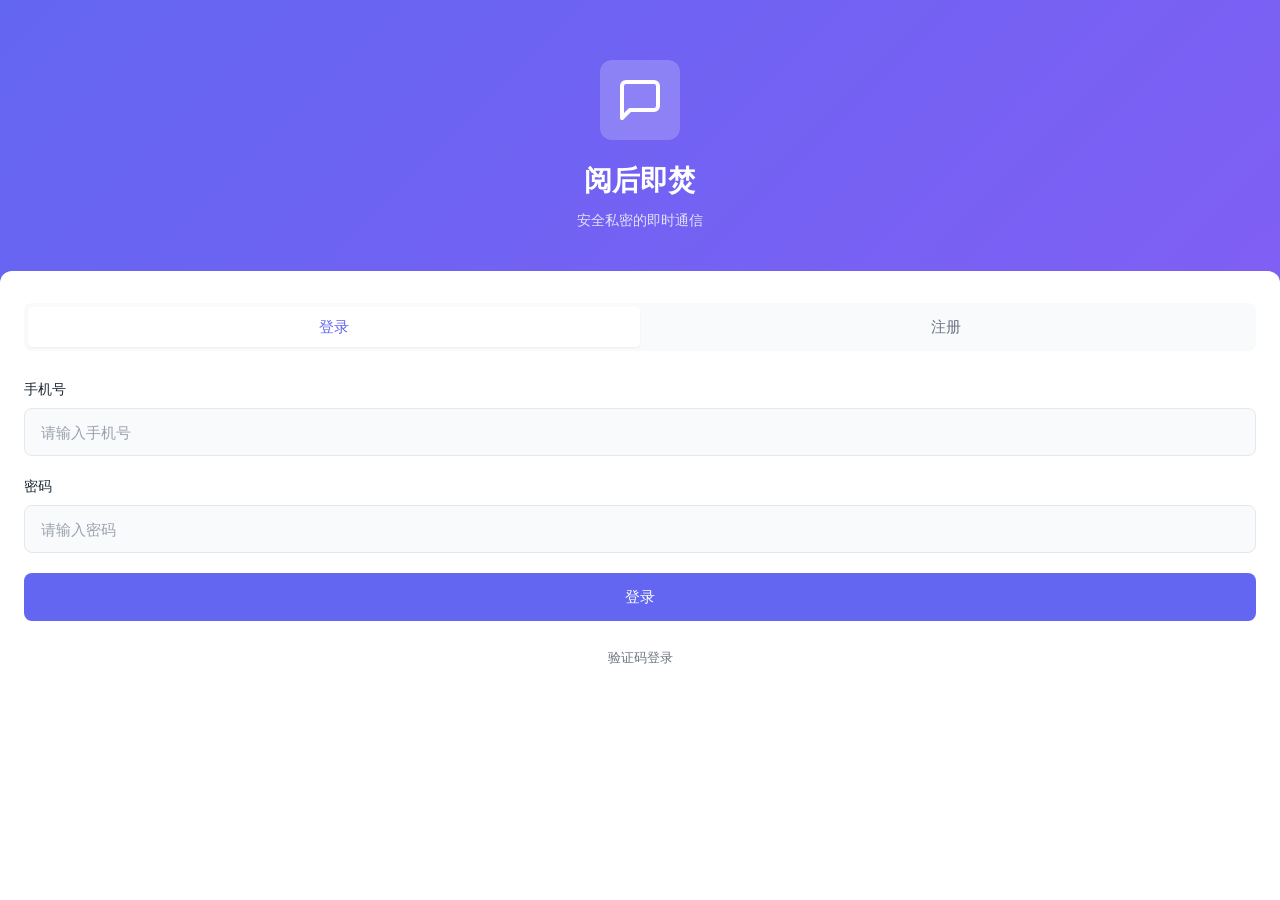
<file: favorites.html>
<!DOCTYPE html>
<html lang="zh-CN">
<head>
    <meta charset="UTF-8">
    <meta name="viewport" content="width=device-width, initial-scale=1.0, maximum-scale=1.0, user-scalable=no">
    <title>我的收藏 - 阅后即焚</title>
    <link rel="stylesheet" href="assets/css/style.css">
    <style>
        .favorite-item {
            padding: 12px 16px;
            border-bottom: 1px solid var(--border-color);
            cursor: pointer;
            transition: background-color 0.2s;
        }
        .favorite-item:active {
            background-color: var(--bg-secondary);
        }
        .favorite-header {
            display: flex;
            align-items: center;
            margin-bottom: 8px;
        }
        .favorite-avatar {
            width: 36px;
            height: 36px;
            border-radius: 50%;
            margin-right: 10px;
            background: var(--bg-secondary);
            display: flex;
            align-items: center;
            justify-content: center;
            overflow: hidden;
        }
        .favorite-avatar img {
            width: 100%;
            height: 100%;
            object-fit: cover;
        }
        .favorite-sender {
            font-size: 14px;
            font-weight: 500;
            color: var(--text-primary);
        }
        .favorite-time {
            font-size: 12px;
            color: var(--text-muted);
            margin-left: auto;
        }
        .favorite-content {
            padding-left: 46px;
            font-size: 14px;
            color: var(--text-secondary);
            line-height: 1.5;
        }
        .favorite-content img {
            max-width: 150px;
            max-height: 150px;
            border-radius: var(--radius-md);
            margin-top: 4px;
            cursor: pointer;
        }
        .favorite-content .sticker {
            font-size: 48px;
            display: inline-block;
        }
        .favorite-actions {
            position: absolute;
            right: 16px;
            top: 12px;
            opacity: 0;
            transition: opacity 0.2s;
        }
        .favorite-item:hover .favorite-actions,
        .favorite-item:active .favorite-actions {
            opacity: 1;
        }
        .delete-btn {
            padding: 6px 12px;
            font-size: 12px;
            background: var(--danger-color);
            color: white;
            border: none;
            border-radius: var(--radius-sm);
            cursor: pointer;
        }
        .empty-favorites {
            display: flex;
            flex-direction: column;
            align-items: center;
            justify-content: center;
            padding: 60px 20px;
            text-align: center;
        }
        .empty-favorites svg {
            width: 80px;
            height: 80px;
            color: var(--text-muted);
            margin-bottom: 16px;
        }
        .empty-favorites h3 {
            color: var(--text-secondary);
            margin-bottom: 8px;
        }
        .empty-favorites p {
            color: var(--text-muted);
            font-size: 14px;
        }
        .msg-type-badge {
            display: inline-block;
            padding: 2px 6px;
            font-size: 10px;
            border-radius: 4px;
            margin-right: 8px;
            background: var(--bg-secondary);
            color: var(--text-muted);
        }
    </style>
</head>
<body>
    <div class="app-container">
        <header class="app-header">
            <button class="chat-back-btn" onclick="Favorites.back()">
                <svg viewBox="0 0 24 24" fill="none" stroke="currentColor" stroke-width="2" stroke-linecap="round" stroke-linejoin="round">
                    <polyline points="15 18 9 12 15 6"></polyline>
                </svg>
            </button>
            <h1>我的收藏</h1>
            <div style="width: 40px;"></div>
        </header>
        
        <div class="app-main" style="padding-top: 0; padding-bottom: 0;">
            <div id="favorites-list" style="min-height: 200px;">
            </div>
            <div id="empty-favorites" class="empty-favorites" style="display: none;">
                <svg viewBox="0 0 24 24" fill="none" stroke="currentColor" stroke-width="1.5" stroke-linecap="round" stroke-linejoin="round">
                    <path d="M20.84 4.61a5.5 5.5 0 0 0-7.78 0L12 5.67l-1.06-1.06a5.5 5.5 0 0 0-7.78 7.78l1.06 1.06L12 21.23l7.78-7.78 1.06-1.06a5.5 5.5 0 0 0 0-7.78z"></path>
                </svg>
                <h3>暂无收藏</h3>
                <p>在聊天中长按消息可以收藏内容</p>
            </div>
        </div>
    </div>
    
    <div id="image-preview" class="image-preview" style="display: none;" onclick="this.style.display='none'">
        <button class="image-preview-close" onclick="document.getElementById('image-preview').style.display='none'">
            <svg viewBox="0 0 24 24" fill="none" stroke="currentColor" stroke-width="2" stroke-linecap="round" stroke-linejoin="round">
                <line x1="18" y1="6" x2="6" y2="18"></line>
                <line x1="6" y1="6" x2="18" y2="18"></line>
            </svg>
        </button>
        <img id="preview-image" src="" alt="图片预览">
    </div>
    
    <script>
        const API_BASE = '/api/index.php';
        
        const Favorites = {
            currentPage: 1,
            pageSize: 20,
            hasMore: true,
            loading: false,
            
            parseEndpoint(endpoint) {
                let path = endpoint.split('?')[0];
                path = path.replace(/^\//, '');
                const parts = path.split('/');
                return {
                    module: parts[0] || '',
                    action: parts[1] || ''
                };
            },
            
            getQueryString(endpoint) {
                const qIndex = endpoint.indexOf('?');
                if (qIndex !== -1) {
                    return '&' + endpoint.substring(qIndex + 1);
                }
                return '';
            },
            
            async api(endpoint, method = 'GET', data = null) {
                const { module, action } = this.parseEndpoint(endpoint);
                const queryString = this.getQueryString(endpoint);
                const url = API_BASE + '?module=' + module + '&action=' + action + queryString;
                const options = {
                    method,
                    headers: {
                        'Content-Type': 'application/json'
                    },
                    credentials: 'include'
                };
                
                if (data && method !== 'GET') {
                    options.body = JSON.stringify(data);
                }
                
                try {
                    const response = await fetch(url, options);
                    const result = await response.json();
                    return result;
                } catch (error) {
                    console.error('API请求失败:', error);
                    throw error;
                }
            },
            
            toast(message, duration = 2000) {
                const existingToast = document.querySelector('.toast');
                if (existingToast) {
                    existingToast.remove();
                }
                
                const toast = document.createElement('div');
                toast.className = 'toast';
                toast.textContent = message;
                document.body.appendChild(toast);
                
                setTimeout(() => {
                    toast.remove();
                }, duration);
            },
            
            async init() {
                const loggedIn = await this.checkLogin();
                if (!loggedIn) {
                    window.location.href = 'auth.html';
                    return;
                }
                
                this.loadFavorites();
            },
            
            async checkLogin() {
                try {
                    const res = await this.api('/auth/check_login');
                    return res.success;
                } catch (e) {
                    console.error('检查登录失败:', e);
                    return false;
                }
            },
            
            async loadFavorites() {
                if (this.loading || !this.hasMore) return;
                
                this.loading = true;
                
                try {
                    const res = await this.api(`/favorite/list?page=${this.currentPage}&page_size=${this.pageSize}`);
                    
                    if (res.success) {
                        this.renderFavorites(res.data.list, this.currentPage === 1);
                        
                        if (res.data.list.length < this.pageSize) {
                            this.hasMore = false;
                        } else {
                            this.currentPage++;
                        }
                    }
                } catch (e) {
                    console.error('加载收藏失败:', e);
                    this.toast('加载失败');
                }
                
                this.loading = false;
            },
            
            renderFavorites(favorites, clearFirst = false) {
                const container = document.getElementById('favorites-list');
                const emptyState = document.getElementById('empty-favorites');
                
                if (clearFirst) {
                    container.innerHTML = '';
                }
                
                if (!favorites || favorites.length === 0) {
                    if (clearFirst) {
                        emptyState.style.display = 'flex';
                        container.style.display = 'none';
                    }
                    return;
                }
                
                emptyState.style.display = 'none';
                container.style.display = 'block';
                
                favorites.forEach(fav => {
                    const itemHtml = this.renderFavoriteItem(fav);
                    container.insertAdjacentHTML('beforeend', itemHtml);
                });
            },
            
            renderFavoriteItem(fav) {
                const displayName = fav.sender_nickname || '用户';
                const avatarHtml = fav.sender_avatar ? 
                    `<img src="${fav.sender_avatar}" alt="${displayName}">` :
                    `<div style="color: var(--text-muted); font-size: 14px;">${displayName[0].toUpperCase()}</div>`;
                
                const time = this.formatTime(fav.created_at);
                const msgTime = this.formatTime(fav.msg_time);
                
                let contentHtml = '';
                let typeBadge = '';
                
                switch (fav.msg_type) {
                    case 1:
                        typeBadge = '<span class="msg-type-badge">文字</span>';
                        contentHtml = `<div style="word-break: break-all;">${this.escapeHtml(fav.display_content || fav.message_content)}</div>`;
                        break;
                    case 2:
                        typeBadge = '<span class="msg-type-badge">图片</span>';
                        contentHtml = `<img src="${fav.display_content || fav.message_content}" onclick="Favorites.previewImage('${fav.display_content || fav.message_content}')" alt="图片">`;
                        break;
                    case 3:
                        typeBadge = '<span class="msg-type-badge">表情</span>';
                        contentHtml = `<div class="sticker">${fav.display_content || fav.message_content}</div>`;
                        break;
                    default:
                        typeBadge = '<span class="msg-type-badge">其他</span>';
                        contentHtml = `<div>${this.escapeHtml(fav.display_content || fav.message_content)}</div>`;
                }
                
                return `
                    <div class="favorite-item" data-favorite-id="${fav.id}" data-msg-id="${fav.msg_id}">
                        <div class="favorite-header">
                            <div class="favorite-avatar">${avatarHtml}</div>
                            <span class="favorite-sender">${displayName}</span>
                            <span class="favorite-time">${time}</span>
                            <div class="favorite-actions">
                                <button class="delete-btn" onclick="event.stopPropagation(); Favorites.removeFavorite(${fav.id}, this)">删除</button>
                            </div>
                        </div>
                        <div class="favorite-content">
                            ${typeBadge}
                            ${contentHtml}
                            <div style="font-size: 12px; color: var(--text-muted); margin-top: 4px;">
                                原消息时间: ${msgTime}
                            </div>
                        </div>
                    </div>
                `;
            },
            
            escapeHtml(text) {
                if (!text) return '';
                const div = document.createElement('div');
                div.textContent = text;
                return div.innerHTML;
            },
            
            formatTime(timeStr) {
                if (!timeStr) return '';
                
                const time = new Date(timeStr);
                const now = new Date();
                const today = new Date(now.getFullYear(), now.getMonth(), now.getDate());
                const msgDate = new Date(time.getFullYear(), time.getMonth(), time.getDate());
                
                const diffDays = Math.floor((today - msgDate) / (1000 * 60 * 60 * 24));
                
                if (diffDays === 0) {
                    return time.toLocaleTimeString('zh-CN', { hour: '2-digit', minute: '2-digit' });
                } else if (diffDays === 1) {
                    return '昨天';
                } else if (diffDays < 7) {
                    const weekdays = ['周日', '周一', '周二', '周三', '周四', '周五', '周六'];
                    return weekdays[time.getDay()];
                } else {
                    return `${time.getFullYear()}/${time.getMonth() + 1}/${time.getDate()}`;
                }
            },
            
            async removeFavorite(favoriteId, btn) {
                if (!confirm('确定要删除此收藏吗？')) return;
                
                try {
                    const res = await this.api('/favorite/remove', 'POST', { favorite_id: favoriteId });
                    
                    if (res.success) {
                        const item = btn.closest('.favorite-item');
                        if (item) {
                            item.style.transition = 'opacity 0.3s';
                            item.style.opacity = '0';
                            setTimeout(() => {
                                item.remove();
                                this.checkEmpty();
                            }, 300);
                        }
                        this.toast('已删除');
                    } else {
                        this.toast(res.message);
                    }
                } catch (e) {
                    this.toast('删除失败');
                }
            },
            
            checkEmpty() {
                const container = document.getElementById('favorites-list');
                const emptyState = document.getElementById('empty-favorites');
                
                if (container.children.length === 0) {
                    container.style.display = 'none';
                    emptyState.style.display = 'flex';
                }
            },
            
            previewImage(url) {
                const preview = document.getElementById('image-preview');
                const img = document.getElementById('preview-image');
                img.src = url;
                preview.style.display = 'flex';
            },
            
            back() {
                window.location.href = 'index.html';
            }
        };
        
        document.addEventListener('DOMContentLoaded', () => {
            Favorites.init();
        });
    </script>
</body>
</html>
</file>
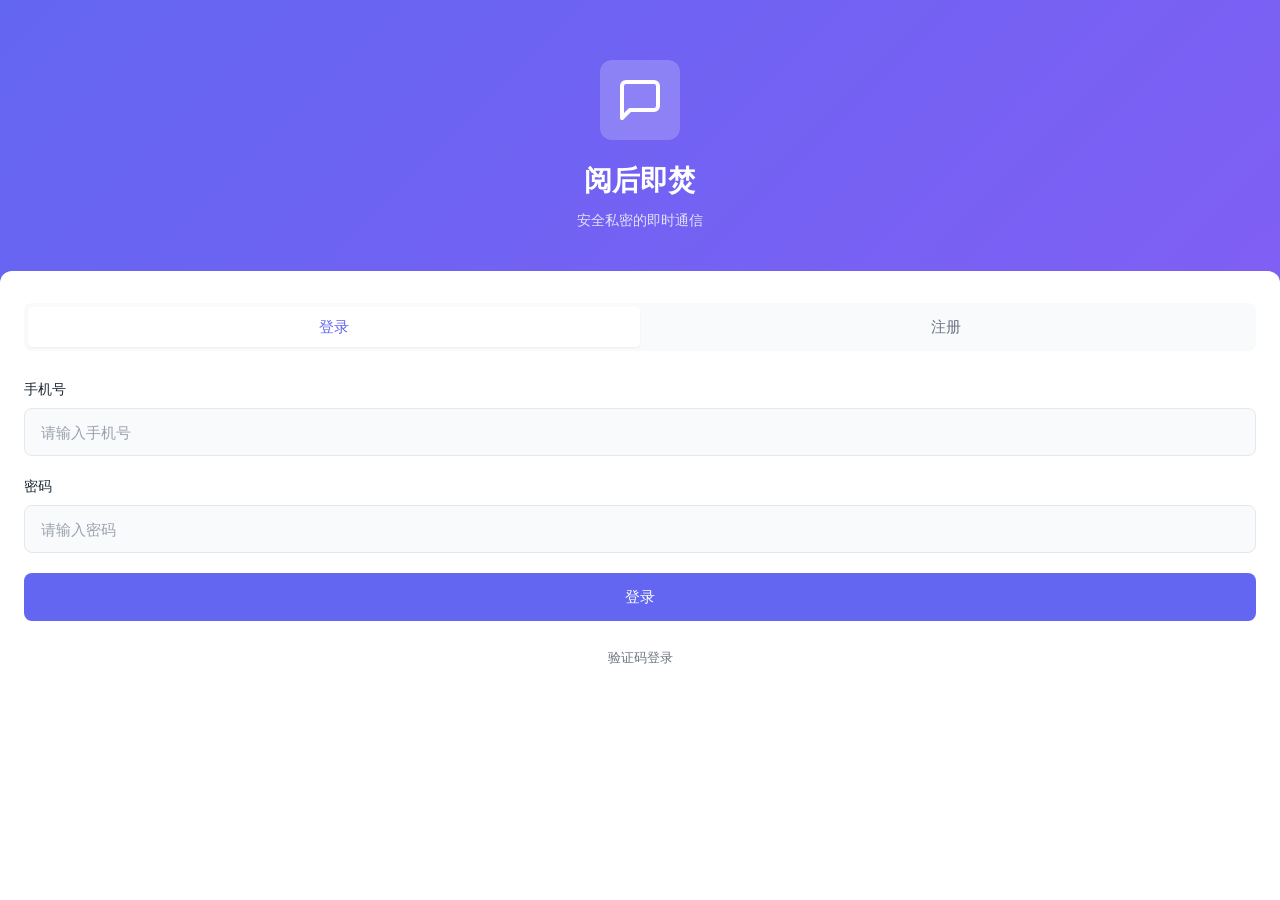
<file: friend-detail.html>
<!DOCTYPE html>
<html lang="zh-CN">
<head>
    <meta charset="UTF-8">
    <meta name="viewport" content="width=device-width, initial-scale=1.0, maximum-scale=1.0, user-scalable=no">
    <title>好友详情</title>
    <link rel="stylesheet" href="assets/css/style.css">
</head>
<body>
    <div class="app-container">
        <header class="app-header">
            <button class="chat-back-btn" onclick="FriendDetail.back()">
                <svg viewBox="0 0 24 24" fill="none" stroke="currentColor" stroke-width="2" stroke-linecap="round" stroke-linejoin="round">
                    <polyline points="15 18 9 12 15 6"></polyline>
                </svg>
            </button>
            <h1>好友详情</h1>
            <div style="width: 40px;"></div>
        </header>
        
        <div id="friend-detail-content">
            <div class="empty-state">
                <div class="loading"></div>
                <p>加载中...</p>
            </div>
        </div>
    </div>
    
    <script>
        const API_BASE = '/api/index.php';
        
        const FriendDetail = {
            friendId: null,
            friend: null,
            currentUser: null,
            
            // 解析endpoint为查询参数
            parseEndpoint(endpoint) {
                let path = endpoint.split('?')[0];
                path = path.replace(/^\//, '');
                const parts = path.split('/');
                return {
                    module: parts[0] || '',
                    action: parts[1] || ''
                };
            },
            
            // 从endpoint中提取查询字符串
            getQueryString(endpoint) {
                const qIndex = endpoint.indexOf('?');
                if (qIndex !== -1) {
                    return '&' + endpoint.substring(qIndex + 1);
                }
                return '';
            },
            
            async init() {
                // 检查登录状态
                const loggedIn = await this.checkLogin();
                if (!loggedIn) {
                    window.location.href = 'auth.html';
                    return;
                }
                
                // 获取好友ID
                this.friendId = parseInt(sessionStorage.getItem('friend_detail_id'));
                if (!this.friendId || isNaN(this.friendId)) {
                    window.location.href = 'index.html';
                    return;
                }
                
                // 加载好友详情
                await this.loadFriendDetail();
            },
            
            async checkLogin() {
                try {
                    const res = await this.api('/auth/check_login');
                    if (res.success) {
                        this.currentUser = res.data;
                        return true;
                    }
                } catch (e) {
                    console.error('检查登录失败:', e);
                }
                return false;
            },
            
            async api(endpoint, method = 'GET', data = null) {
                const { module, action } = this.parseEndpoint(endpoint);
                const queryString = this.getQueryString(endpoint);
                const url = API_BASE + '?module=' + module + '&action=' + action + queryString;
                const options = {
                    method,
                    headers: {
                        'Content-Type': 'application/json'
                    },
                    credentials: 'include'
                };
                
                if (data && method !== 'GET') {
                    options.body = JSON.stringify(data);
                }
                
                try {
                    const response = await fetch(url, options);
                    const result = await response.json();
                    return result;
                } catch (error) {
                    console.error('API请求失败:', error);
                    throw error;
                }
            },
            
            toast(message, duration = 2000) {
                const existingToast = document.querySelector('.toast');
                if (existingToast) {
                    existingToast.remove();
                }
                
                const toast = document.createElement('div');
                toast.className = 'toast';
                toast.textContent = message;
                document.body.appendChild(toast);
                
                setTimeout(() => {
                    toast.remove();
                }, duration);
            },
            
            async loadFriendDetail() {
                try {
                    const res = await this.api(`/user/info?user_id=${this.friendId}`);
                    if (res.success) {
                        this.friend = res.data;
                        this.render();
                    } else {
                        this.showError(res.message);
                    }
                } catch (e) {
                    this.showError('加载失败');
                }
            },
            
            showError(message) {
                const container = document.getElementById('friend-detail-content');
                container.innerHTML = `
                    <div class="empty-state">
                        <p>${message}</p>
                        <button class="btn btn-sm" onclick="window.location.href='index.html'" style="margin-top: 16px;">返回</button>
                    </div>
                `;
            },
            
            render() {
                const friend = this.friend;
                const container = document.getElementById('friend-detail-content');
                
                const avatar = friend.avatar ? 
                    `<img src="${friend.avatar}" class="avatar large" alt="${friend.nickname}">` :
                    `<div class="avatar large"><div class="avatar-placeholder">${(friend.nickname || '用')[0].toUpperCase()}</div></div>`;
                
                const genderText = friend.gender === 1 ? '男' : (friend.gender === 2 ? '女' : '未知');
                const genderIcon = friend.gender === 1 ? '♂' : (friend.gender === 2 ? '♀' : '');
                
                // 操作按钮
                let actionButtons = '';
                if (friend.friend_status === 1) {
                    // 已是好友
                    actionButtons = `
                        <button class="btn btn-block" onclick="FriendDetail.startChat()">发消息</button>
                        <div class="profile-section" style="margin-top: 20px;">
                            <div class="profile-item" onclick="FriendDetail.deleteFriend()">
                                <div class="profile-item-label" style="color: var(--danger-color);">
                                    <svg viewBox="0 0 24 24" fill="none" stroke="currentColor" stroke-width="2" stroke-linecap="round" stroke-linejoin="round">
                                        <line x1="18" y1="6" x2="6" y2="18"></line>
                                        <line x1="6" y1="6" x2="18" y2="18"></line>
                                    </svg>
                                    <span class="profile-item-text">删除好友</span>
                                </div>
                            </div>
                        </div>
                    `;
                } else if (friend.friend_status === 0) {
                    // 待确认
                    actionButtons = `
                        <div class="profile-section">
                            <div class="profile-item">
                                <div class="profile-item-label">
                                    <svg viewBox="0 0 24 24" fill="none" stroke="currentColor" stroke-width="2" stroke-linecap="round" stroke-linejoin="round">
                                        <circle cx="12" cy="12" r="10"></circle>
                                        <polyline points="12 6 12 12 16 14"></polyline>
                                    </svg>
                                    <span class="profile-item-text">待对方确认</span>
                                </div>
                            </div>
                        </div>
                    `;
                } else {
                    // 不是好友
                    actionButtons = `
                        <button class="btn btn-block" onclick="FriendDetail.addFriend()">添加好友</button>
                    `;
                }
                
                container.innerHTML = `
                    <div class="profile-header" style="text-align: center; padding: 30px 20px;">
                        ${avatar}
                        <div class="profile-name" style="margin-top: 16px; margin-bottom: 8px;">
                            ${friend.nickname || '用户'}
                            <span style="font-size: 16px; color: ${friend.gender === 1 ? '#3b82f6' : (friend.gender === 2 ? '#ec4899' : '#9ca3af')};">${genderIcon}</span>
                        </div>
                        <div class="profile-number" style="margin-bottom: 12px;">
                            号码: <span>${friend.user_number}</span>
                        </div>
                        <div class="profile-bio">
                            ${friend.bio || '这个人很懒，什么都没写'}
                        </div>
                    </div>
                    
                    <div class="profile-section">
                        <div class="profile-item">
                            <div class="profile-item-label">
                                <span class="profile-item-text">性别</span>
                            </div>
                            <div class="profile-item-value">${genderText}</div>
                        </div>
                    </div>
                    
                    <div style="padding: 0 16px; margin-top: 30px;">
                        ${actionButtons}
                    </div>
                `;
            },
            
            // 发起聊天
            startChat() {
                sessionStorage.setItem('chat_target', JSON.stringify({
                    id: this.friendId,
                    nickname: this.friend.nickname,
                    avatar: this.friend.avatar
                }));
                window.location.href = 'chat.html';
            },
            
            // 添加好友
            async addFriend() {
                try {
                    const res = await this.api('/friend/add', 'POST', { friend_id: this.friendId });
                    if (res.success) {
                        this.toast('好友申请已发送');
                        // 刷新
                        this.loadFriendDetail();
                    } else {
                        this.toast(res.message);
                    }
                } catch (e) {
                    this.toast('操作失败');
                }
            },
            
            // 删除好友
            async deleteFriend() {
                if (!confirm('确定要删除该好友吗？')) {
                    return;
                }
                
                try {
                    const res = await this.api('/friend/delete', 'POST', { friend_id: this.friendId });
                    if (res.success) {
                        this.toast('已删除好友');
                        this.back();
                    } else {
                        this.toast(res.message);
                    }
                } catch (e) {
                    this.toast('操作失败');
                }
            },
            
            back() {
                window.location.href = 'index.html';
            }
        };
        
        document.addEventListener('DOMContentLoaded', () => {
            FriendDetail.init();
        });
    </script>
</body>
</html>
</file>
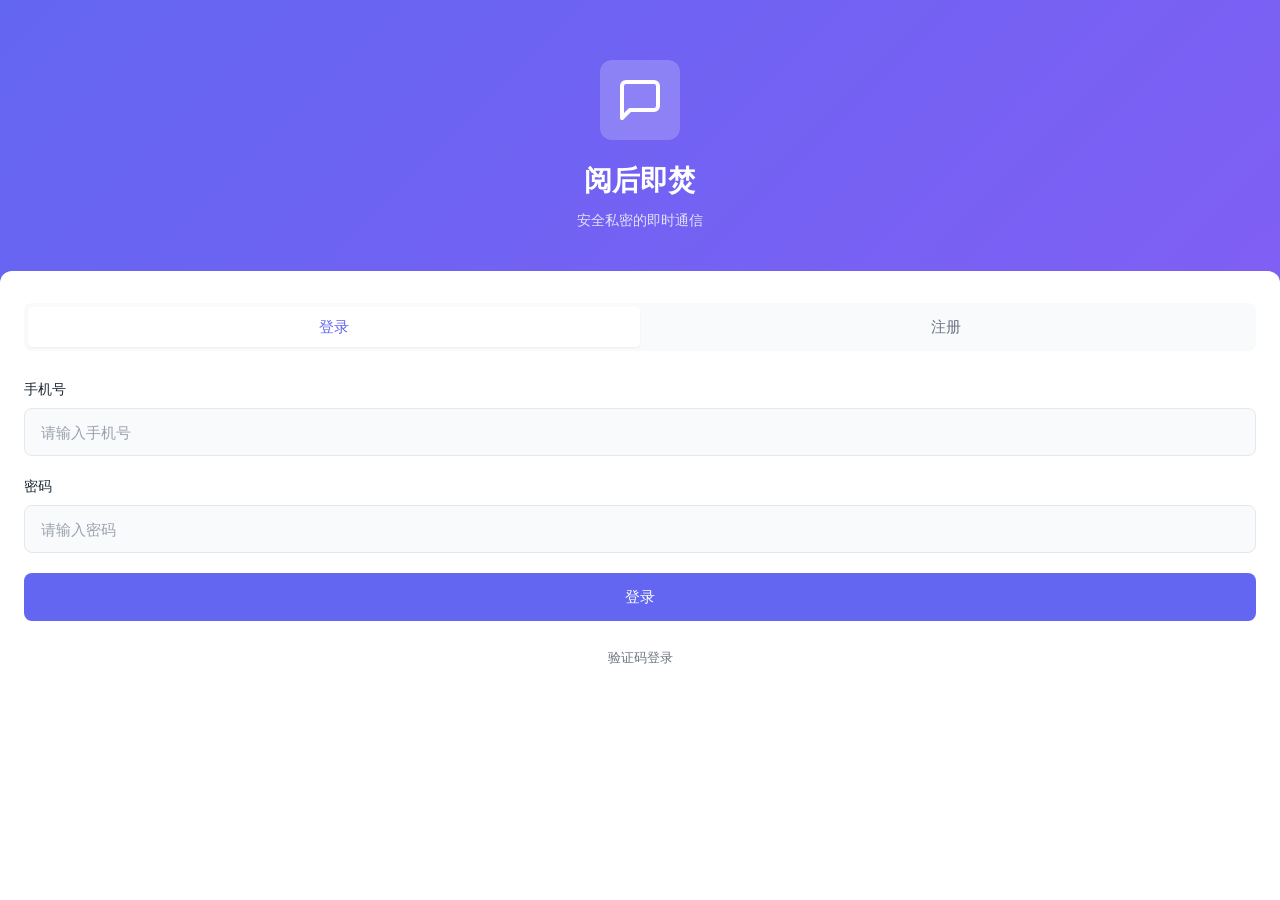
<file: moments.html>
<!DOCTYPE html>
<html lang="zh-CN">
<head>
    <meta charset="UTF-8">
    <meta name="viewport" content="width=device-width, initial-scale=1.0, maximum-scale=1.0, user-scalable=no">
    <title>朋友圈</title>
    <link rel="stylesheet" href="assets/css/style.css">
    <style>
        /* 朋友圈专属样式 */
        .moments-header {
            background: linear-gradient(135deg, var(--primary-color), #8b5cf6);
            color: white;
            padding: 20px 16px;
            display: flex;
            align-items: flex-end;
            min-height: 180px;
            position: relative;
        }
        
        .moments-header .user-info {
            display: flex;
            align-items: flex-end;
            margin-left: auto;
        }
        
        .moments-header .nickname {
            font-size: 18px;
            font-weight: 600;
            margin-right: 12px;
            text-shadow: 0 1px 2px rgba(0,0,0,0.3);
        }
        
        .moments-header .avatar {
            width: 64px;
            height: 64px;
            border: 3px solid rgba(255,255,255,0.8);
            box-shadow: 0 4px 12px rgba(0,0,0,0.2);
        }
        
        .moments-header .back-btn {
            position: absolute;
            top: 16px;
            left: 16px;
            width: 36px;
            height: 36px;
            display: flex;
            align-items: center;
            justify-content: center;
            background: rgba(255,255,255,0.2);
            border-radius: var(--radius-full);
            color: white;
        }
        
        .moments-header .publish-btn {
            position: absolute;
            top: 16px;
            right: 16px;
            width: 36px;
            height: 36px;
            display: flex;
            align-items: center;
            justify-content: center;
            background: rgba(255,255,255,0.2);
            border-radius: var(--radius-full);
            color: white;
        }
        
        .moment-item {
            background-color: var(--bg-primary);
            padding: 16px;
            border-bottom: 1px solid var(--border-color);
        }
        
        .moment-item:last-child {
            border-bottom: none;
        }
        
        .moment-header {
            display: flex;
            align-items: flex-start;
            margin-bottom: 12px;
        }
        
        .moment-header .avatar {
            width: 48px;
            height: 48px;
            margin-right: 12px;
        }
        
        .moment-header .info {
            flex: 1;
        }
        
        .moment-header .nickname {
            font-size: 15px;
            font-weight: 600;
            color: var(--text-primary);
            margin-bottom: 2px;
        }
        
        .moment-header .time {
            font-size: 12px;
            color: var(--text-muted);
        }
        
        .moment-header .private-badge {
            font-size: 11px;
            color: var(--text-muted);
            background-color: var(--bg-tertiary);
            padding: 2px 6px;
            border-radius: var(--radius-sm);
            margin-left: 8px;
        }
        
        .moment-content {
            margin-bottom: 12px;
        }
        
        .moment-content .text {
            font-size: 15px;
            line-height: 1.6;
            color: var(--text-primary);
            white-space: pre-wrap;
            word-break: break-word;
        }
        
        .moment-images {
            display: grid;
            gap: 8px;
            margin-top: 12px;
        }
        
        .moment-images.single {
            grid-template-columns: 1fr;
        }
        
        .moment-images.double {
            grid-template-columns: repeat(2, 1fr);
        }
        
        .moment-images.grid {
            grid-template-columns: repeat(3, 1fr);
        }
        
        .moment-images .moment-image {
            width: 100%;
            aspect-ratio: 1;
            object-fit: cover;
            border-radius: var(--radius-sm);
            cursor: pointer;
            background-color: var(--bg-tertiary);
        }
        
        .moment-actions {
            display: flex;
            align-items: center;
            gap: 16px;
            padding-top: 12px;
            border-top: 1px solid var(--bg-secondary);
            font-size: 13px;
        }
        
        .moment-action-btn {
            display: flex;
            align-items: center;
            gap: 4px;
            color: var(--text-secondary);
            cursor: pointer;
            transition: var(--transition);
        }
        
        .moment-action-btn:hover {
            color: var(--text-primary);
        }
        
        .moment-action-btn.liked {
            color: var(--primary-color);
        }
        
        .moment-action-btn svg {
            width: 18px;
            height: 18px;
        }
        
        .moment-likes {
            background-color: var(--bg-secondary);
            padding: 8px 12px;
            border-radius: var(--radius-sm);
            margin-top: 12px;
            font-size: 13px;
            color: var(--text-secondary);
        }
        
        .moment-likes .like-names {
            display: inline;
        }
        
        .moment-comments {
            margin-top: 12px;
        }
        
        .comment-item {
            display: flex;
            align-items: flex-start;
            padding: 8px 0;
            border-bottom: 1px solid var(--bg-secondary);
        }
        
        .comment-item:last-child {
            border-bottom: none;
        }
        
        .comment-item .comment-avatar {
            width: 32px;
            height: 32px;
            margin-right: 8px;
            flex-shrink: 0;
        }
        
        .comment-item .comment-content {
            flex: 1;
            min-width: 0;
        }
        
        .comment-item .comment-header {
            display: flex;
            align-items: center;
            justify-content: space-between;
            margin-bottom: 2px;
        }
        
        .comment-item .comment-nickname {
            font-size: 13px;
            font-weight: 600;
            color: var(--primary-color);
        }
        
        .comment-item .comment-reply-to {
            font-size: 13px;
            color: var(--text-muted);
        }
        
        .comment-item .comment-time {
            font-size: 11px;
            color: var(--text-muted);
        }
        
        .comment-item .comment-text {
            font-size: 14px;
            color: var(--text-primary);
            line-height: 1.5;
            word-break: break-word;
        }
        
        .comment-item .comment-actions {
            display: flex;
            align-items: center;
            gap: 8px;
            margin-top: 4px;
        }
        
        .comment-item .comment-reply-btn {
            font-size: 12px;
            color: var(--text-muted);
            cursor: pointer;
        }
        
        .comment-item .comment-delete-btn {
            font-size: 12px;
            color: var(--danger-color);
            cursor: pointer;
        }
        
        /* 发布朋友圈弹窗 */
        .publish-modal {
            position: fixed;
            top: 0;
            left: 0;
            right: 0;
            bottom: 0;
            background-color: var(--bg-primary);
            z-index: 1000;
            display: none;
            flex-direction: column;
        }
        
        .publish-modal.active {
            display: flex;
        }
        
        .publish-header {
            display: flex;
            align-items: center;
            justify-content: space-between;
            padding: 12px 16px;
            border-bottom: 1px solid var(--border-color);
        }
        
        .publish-header button {
            font-size: 15px;
            padding: 8px 16px;
        }
        
        .publish-header .cancel-btn {
            color: var(--text-secondary);
        }
        
        .publish-header .submit-btn {
            background-color: var(--primary-color);
            color: white;
            border-radius: var(--radius-full);
        }
        
        .publish-header .submit-btn:disabled {
            opacity: 0.5;
        }
        
        .publish-body {
            flex: 1;
            padding: 16px;
            overflow-y: auto;
        }
        
        .publish-textarea {
            width: 100%;
            min-height: 150px;
            font-size: 16px;
            line-height: 1.6;
            border: none;
            resize: none;
            outline: none;
            background: none;
        }
        
        .publish-images {
            display: grid;
            grid-template-columns: repeat(3, 1fr);
            gap: 8px;
            margin-top: 16px;
        }
        
        .publish-image-item {
            position: relative;
            aspect-ratio: 1;
            border-radius: var(--radius-sm);
            overflow: hidden;
            background-color: var(--bg-tertiary);
        }
        
        .publish-image-item img {
            width: 100%;
            height: 100%;
            object-fit: cover;
        }
        
        .publish-image-item .remove-btn {
            position: absolute;
            top: 4px;
            right: 4px;
            width: 24px;
            height: 24px;
            background: rgba(0,0,0,0.6);
            border-radius: 50%;
            display: flex;
            align-items: center;
            justify-content: center;
            color: white;
            font-size: 14px;
            cursor: pointer;
        }
        
        .publish-image-add {
            display: flex;
            align-items: center;
            justify-content: center;
            border: 2px dashed var(--border-color);
            cursor: pointer;
            transition: var(--transition);
        }
        
        .publish-image-add:hover {
            border-color: var(--primary-color);
            color: var(--primary-color);
        }
        
        .publish-image-add svg {
            width: 32px;
            height: 32px;
            color: var(--text-muted);
        }
        
        .publish-image-add input {
            display: none;
        }
        
        .publish-options {
            margin-top: 20px;
            padding-top: 16px;
            border-top: 1px solid var(--border-color);
        }
        
        .publish-option-item {
            display: flex;
            align-items: center;
            justify-content: space-between;
            padding: 12px 0;
        }
        
        .publish-option-item .label {
            display: flex;
            align-items: center;
            gap: 8px;
            font-size: 15px;
            color: var(--text-primary);
        }
        
        .publish-option-item .label svg {
            width: 20px;
            height: 20px;
            color: var(--text-secondary);
        }
        
        /* 开关按钮 */
        .toggle-switch {
            position: relative;
            width: 48px;
            height: 28px;
        }
        
        .toggle-switch input {
            display: none;
        }
        
        .toggle-switch .slider {
            position: absolute;
            cursor: pointer;
            top: 0;
            left: 0;
            right: 0;
            bottom: 0;
            background-color: var(--bg-tertiary);
            transition: 0.3s;
            border-radius: 28px;
        }
        
        .toggle-switch .slider:before {
            position: absolute;
            content: "";
            height: 22px;
            width: 22px;
            left: 3px;
            bottom: 3px;
            background-color: white;
            transition: 0.3s;
            border-radius: 50%;
            box-shadow: 0 2px 4px rgba(0,0,0,0.2);
        }
        
        .toggle-switch input:checked + .slider {
            background-color: var(--primary-color);
        }
        
        .toggle-switch input:checked + .slider:before {
            transform: translateX(20px);
        }
        
        /* 评论输入框 */
        .comment-input-bar {
            display: flex;
            align-items: center;
            padding: 12px 16px;
            background-color: var(--bg-primary);
            border-top: 1px solid var(--border-color);
            position: fixed;
            bottom: 0;
            left: 0;
            right: 0;
            max-width: 768px;
            margin: 0 auto;
            z-index: 100;
        }
        
        .comment-input-bar input {
            flex: 1;
            height: 36px;
            padding: 0 12px;
            border: 1px solid var(--border-color);
            border-radius: var(--radius-full);
            font-size: 14px;
            outline: none;
        }
        
        .comment-input-bar input:focus {
            border-color: var(--primary-color);
        }
        
        .comment-input-bar .send-btn {
            margin-left: 12px;
            padding: 0 16px;
            height: 36px;
            background-color: var(--primary-color);
            color: white;
            border-radius: var(--radius-full);
            font-size: 14px;
        }
        
        .comment-input-bar .send-btn:disabled {
            opacity: 0.5;
        }
        
        .moments-list {
            padding-bottom: 60px;
        }
        
        /* 加载更多 */
        .load-more {
            text-align: center;
            padding: 20px;
            font-size: 14px;
            color: var(--text-muted);
        }
        
        /* 删除确认 */
        .moment-menu {
            position: fixed;
            background-color: var(--bg-primary);
            border-radius: var(--radius-md);
            box-shadow: var(--shadow-lg);
            z-index: 300;
            min-width: 120px;
            overflow: hidden;
        }
        
        .moment-menu-item {
            padding: 12px 16px;
            font-size: 14px;
            cursor: pointer;
            transition: var(--transition);
        }
        
        .moment-menu-item:hover {
            background-color: var(--bg-secondary);
        }
        
        .moment-menu-item.danger {
            color: var(--danger-color);
        }
        
        /* 遮罩层 */
        .modal-overlay {
            position: fixed;
            top: 0;
            left: 0;
            right: 0;
            bottom: 0;
            background-color: rgba(0,0,0,0.5);
            z-index: 200;
            display: none;
        }
        
        .modal-overlay.active {
            display: block;
        }
    </style>
</head>
<body>
    <div class="app-container">
        <!-- 朋友圈头部 -->
        <div class="moments-header">
            <button class="back-btn" onclick="Moments.back()">
                <svg viewBox="0 0 24 24" fill="none" stroke="currentColor" stroke-width="2" stroke-linecap="round" stroke-linejoin="round">
                    <polyline points="15 18 9 12 15 6"></polyline>
                </svg>
            </button>
            <button class="publish-btn" onclick="Moments.showPublish()">
                <svg viewBox="0 0 24 24" fill="none" stroke="currentColor" stroke-width="2" stroke-linecap="round" stroke-linejoin="round">
                    <line x1="12" y1="5" x2="12" y2="19"></line>
                    <line x1="5" y1="12" x2="19" y2="12"></line>
                </svg>
            </button>
            <div class="user-info">
                <div class="nickname" id="moments-nickname">用户</div>
                <div class="user-avatar" id="moments-avatar"></div>
            </div>
        </div>
        
        <!-- 朋友圈列表 -->
        <div class="moments-list" id="moments-list">
            <div class="empty-state">
                <div class="loading"></div>
                <p>加载中...</p>
            </div>
        </div>
        
        <!-- 评论输入框（默认隐藏） -->
        <div class="comment-input-bar" id="comment-input-bar" style="display: none;">
            <input type="text" id="comment-input" placeholder="评论">
            <button class="send-btn" id="comment-send-btn" disabled onclick="Moments.submitComment()">发送</button>
        </div>
    </div>
    
    <!-- 发布朋友圈弹窗 -->
    <div class="publish-modal" id="publish-modal">
        <div class="publish-header">
            <button class="cancel-btn" onclick="Moments.hidePublish()">取消</button>
            <span style="font-size: 17px; font-weight: 600;">发朋友圈</span>
            <button class="submit-btn" id="publish-submit-btn" disabled onclick="Moments.submitPublish()">发表</button>
        </div>
        <div class="publish-body">
            <textarea class="publish-textarea" id="publish-textarea" placeholder="这一刻的想法..."></textarea>
            <div class="publish-images" id="publish-images">
                <div class="publish-image-item publish-image-add">
                    <svg viewBox="0 0 24 24" fill="none" stroke="currentColor" stroke-width="2" stroke-linecap="round" stroke-linejoin="round">
                        <line x1="12" y1="5" x2="12" y2="19"></line>
                        <line x1="5" y1="12" x2="19" y2="12"></line>
                    </svg>
                    <input type="file" id="image-input" accept="image/*" multiple onchange="Moments.handleImageSelect(event)" style="display:none">
                </div>
            </div>
            <div class="publish-options">
                <div class="publish-option-item">
                    <div class="label">
                        <svg viewBox="0 0 24 24" fill="none" stroke="currentColor" stroke-width="2" stroke-linecap="round" stroke-linejoin="round">
                            <rect x="3" y="11" width="18" height="11" rx="2" ry="2"></rect>
                            <path d="M7 11V7a5 5 0 0 1 10 0v4"></path>
                        </svg>
                        设为私有（仅自己可见）
                    </div>
                    <label class="toggle-switch">
                        <input type="checkbox" id="publish-private">
                        <span class="slider"></span>
                    </label>
                </div>
            </div>
        </div>
    </div>
    
    <!-- 操作菜单遮罩 -->
    <div class="modal-overlay" id="menu-overlay" onclick="Moments.hideMenu()"></div>
    
    <script>
        const API_BASE = '/api/index.php';
        
        const Moments = {
            currentUser: null,
            moments: [],
            page: 1,
            pageSize: 20,
            hasMore: true,
            isLoading: false,
            currentCommentMomentId: null,
            currentReplyComment: null,
            selectedImages: [],
            
            async init() {
                const loggedIn = await this.checkLogin();
                if (!loggedIn) {
                    window.location.href = 'auth.html';
                    return;
                }
                
                this.updateHeader();
                this.bindEvents();
                await this.loadMoments();
            },
            
            async checkLogin() {
                try {
                    const res = await this.api('/auth/check_login');
                    if (res.success) {
                        this.currentUser = res.data;
                        return true;
                    }
                } catch (e) {
                    console.error('检查登录失败:', e);
                }
                return false;
            },
            
            parseEndpoint(endpoint) {
                let path = endpoint.split('?')[0];
                path = path.replace(/^\//, '');
                const parts = path.split('/');
                return {
                    module: parts[0] || '',
                    action: parts[1] || ''
                };
            },
            
            getQueryString(endpoint) {
                const qIndex = endpoint.indexOf('?');
                if (qIndex !== -1) {
                    return '&' + endpoint.substring(qIndex + 1);
                }
                return '';
            },
            
            async api(endpoint, method = 'GET', data = null, isFormData = false) {
                const { module, action } = this.parseEndpoint(endpoint);
                const queryString = this.getQueryString(endpoint);
                const url = API_BASE + '?module=' + module + '&action=' + action + queryString;
                const options = {
                    method,
                    credentials: 'include'
                };
                
                if (data && method !== 'GET') {
                    if (isFormData) {
                        options.body = data;
                    } else {
                        options.headers = {
                            'Content-Type': 'application/json'
                        };
                        options.body = JSON.stringify(data);
                    }
                }
                
                try {
                    const response = await fetch(url, options);
                    const result = await response.json();
                    return result;
                } catch (error) {
                    console.error('API请求失败:', error);
                    throw error;
                }
            },
            
            toast(message, duration = 2000) {
                const existingToast = document.querySelector('.toast');
                if (existingToast) {
                    existingToast.remove();
                }
                
                const toast = document.createElement('div');
                toast.className = 'toast';
                toast.textContent = message;
                document.body.appendChild(toast);
                
                setTimeout(() => {
                    toast.remove();
                }, duration);
            },
            
            formatTime(timeStr) {
                if (!timeStr) return '';
                
                const time = new Date(timeStr);
                const now = new Date();
                const today = new Date(now.getFullYear(), now.getMonth(), now.getDate());
                const msgDate = new Date(time.getFullYear(), time.getMonth(), time.getDate());
                
                const diffDays = Math.floor((today - msgDate) / (1000 * 60 * 60 * 24));
                
                if (diffDays === 0) {
                    return time.toLocaleTimeString('zh-CN', { hour: '2-digit', minute: '2-digit' });
                } else if (diffDays === 1) {
                    return '昨天';
                } else if (diffDays < 7) {
                    const weekdays = ['周日', '周一', '周二', '周三', '周四', '周五', '周六'];
                    return weekdays[time.getDay()];
                } else {
                    return `${time.getFullYear()}/${time.getMonth() + 1}/${time.getDate()}`;
                }
            },
            
            updateHeader() {
                if (!this.currentUser) return;
                
                const nicknameEl = document.getElementById('moments-nickname');
                const avatarEl = document.getElementById('moments-avatar');
                
                if (nicknameEl) {
                    nicknameEl.textContent = this.currentUser.nickname || '用户';
                }
                
                if (avatarEl) {
                    if (this.currentUser.avatar) {
                        avatarEl.innerHTML = `<img src="${this.currentUser.avatar}" class="avatar" alt="头像">`;
                    } else {
                        avatarEl.innerHTML = `<div class="avatar"><div class="avatar-placeholder">${(this.currentUser.nickname || 'U')[0].toUpperCase()}</div></div>`;
                    }
                }
            },
            
            bindEvents() {
                const commentInput = document.getElementById('comment-input');
                const sendBtn = document.getElementById('comment-send-btn');
                const publishTextarea = document.getElementById('publish-textarea');
                const publishSubmitBtn = document.getElementById('publish-submit-btn');
                
                if (commentInput) {
                    commentInput.addEventListener('input', () => {
                        sendBtn.disabled = !commentInput.value.trim();
                    });
                    commentInput.addEventListener('keypress', (e) => {
                        if (e.key === 'Enter' && !e.shiftKey) {
                            e.preventDefault();
                            if (commentInput.value.trim()) {
                                this.submitComment();
                            }
                        }
                    });
                }
                
                if (publishTextarea) {
                    publishTextarea.addEventListener('input', () => {
                        this.checkPublishButton();
                    });
                }
            },
            
            checkPublishButton() {
                const textarea = document.getElementById('publish-textarea');
                const submitBtn = document.getElementById('publish-submit-btn');
                const hasText = textarea && textarea.value.trim();
                const hasImages = this.selectedImages.length > 0;
                submitBtn.disabled = !hasText && !hasImages;
            },
            
            async loadMoments(refresh = false) {
                if (this.isLoading) return;
                if (!this.hasMore && !refresh) return;
                
                this.isLoading = true;
                
                if (refresh) {
                    this.page = 1;
                    this.hasMore = true;
                }
                
                try {
                    const res = await this.api(`/moments/list?page=${this.page}&page_size=${this.pageSize}`);
                    
                    if (res.success) {
                        if (refresh) {
                            this.moments = res.data.list;
                        } else {
                            this.moments = this.moments.concat(res.data.list);
                        }
                        
                        this.hasMore = this.moments.length < res.data.total;
                        this.page++;
                        
                        this.renderMoments();
                    } else {
                        this.showError(res.message);
                    }
                } catch (e) {
                    this.showError('加载失败');
                }
                
                this.isLoading = false;
            },
            
            showError(message) {
                const container = document.getElementById('moments-list');
                container.innerHTML = `
                    <div class="empty-state">
                        <p>${message}</p>
                        <button class="btn btn-sm" onclick="Moments.loadMoments(true)" style="margin-top: 16px;">重试</button>
                    </div>
                `;
            },
            
            renderMoments() {
                const container = document.getElementById('moments-list');
                
                if (this.moments.length === 0) {
                    container.innerHTML = `
                        <div class="empty-state">
                            <svg viewBox="0 0 24 24" fill="none" stroke="currentColor" stroke-width="1.5" stroke-linecap="round" stroke-linejoin="round">
                                <rect x="3" y="3" width="18" height="18" rx="2" ry="2"></rect>
                                <line x1="9" y1="9" x2="15" y2="15"></line>
                                <line x1="15" y1="9" x2="9" y2="15"></line>
                            </svg>
                            <h3>暂无朋友圈</h3>
                            <p>快去发布第一条朋友圈吧</p>
                        </div>
                    `;
                    return;
                }
                
                const momentsHtml = this.moments.map(moment => this.renderMomentItem(moment)).join('');
                
                container.innerHTML = momentsHtml + (this.hasMore ? 
                    `<div class="load-more" onclick="Moments.loadMoments()">加载更多</div>` : '');
            },
            
            renderMomentItem(moment) {
                const avatar = moment.avatar ? 
                    `<img src="${moment.avatar}" class="avatar" alt="${moment.nickname}">` :
                    `<div class="avatar"><div class="avatar-placeholder">${(moment.nickname || 'U')[0].toUpperCase()}</div></div>`;
                
                const isOwn = moment.user_id === this.currentUser.id;
                const isLiked = moment.is_liked > 0;
                
                let imagesHtml = '';
                if (moment.images && moment.images.length > 0) {
                    const imageCount = moment.images.length;
                    let gridClass = 'grid';
                    if (imageCount === 1) gridClass = 'single';
                    else if (imageCount === 2) gridClass = 'double';
                    else if (imageCount === 4) gridClass = 'double';
                    
                    imagesHtml = `
                        <div class="moment-images ${gridClass}">
                            ${moment.images.slice(0, 9).map((img, idx) => `
                                <img src="${img}" class="moment-image" alt="图片" onclick="Moments.previewImage('${img}')">
                            `).join('')}
                        </div>
                    `;
                }
                
                let likesHtml = '';
                if (moment.likes && moment.likes.length > 0) {
                    const likeNames = moment.likes.map(l => l.nickname).join('、');
                    likesHtml = `
                        <div class="moment-likes">
                            <svg viewBox="0 0 24 24" fill="none" stroke="currentColor" stroke-width="2" style="width: 14px; height: 14px; display: inline-block; margin-right: 4px; vertical-align: middle;">
                                <path d="M20.84 4.61a5.5 5.5 0 0 0-7.78 0L12 5.67l-1.06-1.06a5.5 5.5 0 0 0-7.78 7.78l1.06 1.06L12 21.23l7.78-7.78 1.06-1.06a5.5 5.5 0 0 0 0-7.78z"></path>
                            </svg>
                            <span class="like-names">${likeNames}</span>
                        </div>
                    `;
                }
                
                let commentsHtml = '';
                if (moment.comments && moment.comments.length > 0) {
                    commentsHtml = `<div class="moment-comments">
                        ${moment.comments.map(comment => this.renderCommentItem(comment, isOwn, moment.user_id)).join('')}
                    </div>`;
                }
                
                const privateBadge = moment.is_private ? '<span class="private-badge">仅自己可见</span>' : '';
                
                return `
                    <div class="moment-item" data-id="${moment.id}">
                        <div class="moment-header">
                            <div class="user-avatar">${avatar}</div>
                            <div class="info">
                                <div class="nickname">
                                    ${moment.nickname || '用户'}
                                    ${privateBadge}
                                </div>
                                <div class="time">${this.formatTime(moment.created_at)}</div>
                            </div>
                            ${isOwn ? `
                                <button class="moment-action-btn" onclick="event.stopPropagation(); Moments.showMomentMenu(event, ${moment.id})">
                                    <svg viewBox="0 0 24 24" fill="none" stroke="currentColor" stroke-width="2" stroke-linecap="round" stroke-linejoin="round">
                                        <circle cx="12" cy="12" r="1"></circle>
                                        <circle cx="19" cy="12" r="1"></circle>
                                        <circle cx="5" cy="12" r="1"></circle>
                                    </svg>
                                </button>
                            ` : ''}
                        </div>
                        
                        ${moment.content ? `<div class="moment-content"><div class="text">${this.escapeHtml(moment.content)}</div></div>` : ''}
                        
                        ${imagesHtml}
                        
                        ${likesHtml}
                        ${commentsHtml}
                        
                        <div class="moment-actions">
                            <div class="moment-action-btn ${isLiked ? 'liked' : ''}" onclick="Moments.toggleLike(${moment.id}, ${isLiked})">
                                <svg viewBox="0 0 24 24" fill="${isLiked ? 'currentColor' : 'none'}" stroke="currentColor" stroke-width="2" stroke-linecap="round" stroke-linejoin="round">
                                    <path d="M20.84 4.61a5.5 5.5 0 0 0-7.78 0L12 5.67l-1.06-1.06a5.5 5.5 0 0 0-7.78 7.78l1.06 1.06L12 21.23l7.78-7.78 1.06-1.06a5.5 5.5 0 0 0 0-7.78z"></path>
                                </svg>
                                ${moment.like_count > 0 ? moment.like_count : '赞'}
                            </div>
                            <div class="moment-action-btn" onclick="Moments.showCommentInput(${moment.id})">
                                <svg viewBox="0 0 24 24" fill="none" stroke="currentColor" stroke-width="2" stroke-linecap="round" stroke-linejoin="round">
                                    <path d="M21 11.5a8.38 8.38 0 0 1-.9 3.8 8.5 8.5 0 0 1-7.6 4.7 8.38 8.38 0 0 1-3.8-.9L3 21l1.9-5.7a8.38 8.38 0 0 1-.9-3.8 8.5 8.5 0 0 1 4.7-7.6 8.38 8.38 0 0 1 3.8-.9h.5a8.48 8.48 0 0 1 8 8v.5z"></path>
                                </svg>
                                ${moment.comment_count > 0 ? moment.comment_count : '评论'}
                            </div>
                        </div>
                    </div>
                `;
            },
            
            renderCommentItem(comment, isMomentOwner, momentOwnerId) {
                const avatar = comment.user_avatar ? 
                    `<img src="${comment.user_avatar}" class="avatar small" alt="${comment.user_nickname}">` :
                    `<div class="avatar small"><div class="avatar-placeholder">${(comment.user_nickname || 'U')[0].toUpperCase()}</div></div>`;
                
                const replyToHtml = comment.reply_to_nickname ? 
                    `<span class="comment-reply-to">回复 ${comment.reply_to_nickname}:</span>` : '';
                
                const canDelete = comment.user_id === this.currentUser.id || isMomentOwner;
                const canReply = comment.user_id !== this.currentUser.id;
                
                return `
                    <div class="comment-item" data-id="${comment.id}">
                        <div class="user-avatar comment-avatar">${avatar}</div>
                        <div class="comment-content">
                            <div class="comment-header">
                                <div>
                                    <span class="comment-nickname">${comment.user_nickname || '用户'}</span>
                                    ${replyToHtml}
                                </div>
                                <span class="comment-time">${this.formatTime(comment.created_at)}</span>
                            </div>
                            <div class="comment-text">${this.escapeHtml(comment.content)}</div>
                            <div class="comment-actions">
                                ${canReply ? `<span class="comment-reply-btn" onclick="Moments.replyToComment(${comment.moment_id}, ${comment.id}, ${comment.user_id}, '${comment.user_nickname}')">回复</span>` : ''}
                                ${canDelete ? `<span class="comment-delete-btn" onclick="Moments.deleteComment(${comment.id})">删除</span>` : ''}
                            </div>
                        </div>
                    </div>
                `;
            },
            
            escapeHtml(text) {
                if (!text) return '';
                const div = document.createElement('div');
                div.textContent = text;
                return div.innerHTML;
            },
            
            previewImage(url) {
                const preview = document.createElement('div');
                preview.className = 'image-preview';
                preview.innerHTML = `
                    <img src="${url}" alt="图片">
                    <button class="image-preview-close" onclick="this.parentElement.remove()">
                        <svg viewBox="0 0 24 24" fill="none" stroke="currentColor" stroke-width="2" stroke-linecap="round" stroke-linejoin="round" style="width: 24px; height: 24px;">
                            <line x1="18" y1="6" x2="6" y2="18"></line>
                            <line x1="6" y1="6" x2="18" y2="18"></line>
                        </svg>
                    </button>
                `;
                document.body.appendChild(preview);
                preview.addEventListener('click', () => preview.remove());
            },
            
            async toggleLike(momentId, isLiked) {
                try {
                    const res = await this.api(`/moments/${isLiked ? 'unlike' : 'like'}`, 'POST', { moment_id: momentId });
                    
                    if (res.success) {
                        // 更新本地数据
                        const moment = this.moments.find(m => m.id === momentId);
                        if (moment) {
                            if (isLiked) {
                                moment.is_liked = 0;
                                moment.like_count--;
                                moment.likes = moment.likes.filter(l => l.user_id !== this.currentUser.id);
                            } else {
                                moment.is_liked = 1;
                                moment.like_count++;
                                moment.likes.push({
                                    user_id: this.currentUser.id,
                                    nickname: this.currentUser.nickname
                                });
                            }
                            this.renderMoments();
                        }
                    } else {
                        this.toast(res.message);
                    }
                } catch (e) {
                    this.toast('操作失败');
                }
            },
            
            showCommentInput(momentId) {
                this.currentCommentMomentId = momentId;
                this.currentReplyComment = null;
                
                const inputBar = document.getElementById('comment-input-bar');
                const input = document.getElementById('comment-input');
                
                inputBar.style.display = 'flex';
                input.placeholder = '评论';
                input.value = '';
                input.focus();
            },
            
            replyToComment(momentId, commentId, userId, nickname) {
                this.currentCommentMomentId = momentId;
                this.currentReplyComment = {
                    comment_id: commentId,
                    user_id: userId,
                    nickname: nickname
                };
                
                const inputBar = document.getElementById('comment-input-bar');
                const input = document.getElementById('comment-input');
                
                inputBar.style.display = 'flex';
                input.placeholder = `回复 ${nickname}`;
                input.value = '';
                input.focus();
            },
            
            async submitComment() {
                const input = document.getElementById('comment-input');
                const content = input.value.trim();
                
                if (!content || !this.currentCommentMomentId) return;
                
                try {
                    const data = {
                        moment_id: this.currentCommentMomentId,
                        content: content
                    };
                    
                    if (this.currentReplyComment) {
                        data.reply_to_id = this.currentReplyComment.comment_id;
                        data.reply_to_user_id = this.currentReplyComment.user_id;
                    }
                    
                    const res = await this.api('/moments/comment', 'POST', data);
                    
                    if (res.success) {
                        this.toast('评论成功');
                        
                        // 更新本地数据
                        const moment = this.moments.find(m => m.id === this.currentCommentMomentId);
                        if (moment) {
                            moment.comment_count++;
                            moment.comments.push(res.data);
                            this.renderMoments();
                        }
                        
                        // 隐藏输入框
                        this.hideCommentInput();
                    } else {
                        this.toast(res.message);
                    }
                } catch (e) {
                    this.toast('评论失败');
                }
            },
            
            hideCommentInput() {
                const inputBar = document.getElementById('comment-input-bar');
                const input = document.getElementById('comment-input');
                const sendBtn = document.getElementById('comment-send-btn');
                
                inputBar.style.display = 'none';
                input.value = '';
                sendBtn.disabled = true;
                this.currentCommentMomentId = null;
                this.currentReplyComment = null;
            },
            
            async deleteComment(commentId) {
                if (!confirm('确定删除该评论吗？')) return;
                
                try {
                    const res = await this.api('/moments/delete_comment', 'POST', { comment_id: commentId });
                    
                    if (res.success) {
                        this.toast('删除成功');
                        
                        // 更新本地数据
                        for (let moment of this.moments) {
                            const idx = moment.comments.findIndex(c => c.id === commentId);
                            if (idx !== -1) {
                                moment.comments.splice(idx, 1);
                                moment.comment_count--;
                                this.renderMoments();
                                break;
                            }
                        }
                    } else {
                        this.toast(res.message);
                    }
                } catch (e) {
                    this.toast('删除失败');
                }
            },
            
            showMomentMenu(event, momentId) {
                event.stopPropagation();
                
                // 移除已存在的菜单
                const existingMenu = document.querySelector('.moment-menu');
                if (existingMenu) existingMenu.remove();
                
                const overlay = document.getElementById('menu-overlay');
                overlay.classList.add('active');
                
                const menu = document.createElement('div');
                menu.className = 'moment-menu';
                menu.style.top = `${event.clientY + 10}px`;
                menu.style.right = `${window.innerWidth - event.clientX + 10}px`;
                menu.innerHTML = `
                    <div class="moment-menu-item danger" onclick="Moments.deleteMoment(${momentId}); Moments.hideMenu();">删除</div>
                `;
                
                document.body.appendChild(menu);
            },
            
            hideMenu() {
                const overlay = document.getElementById('menu-overlay');
                overlay.classList.remove('active');
                
                const menu = document.querySelector('.moment-menu');
                if (menu) menu.remove();
            },
            
            async deleteMoment(momentId) {
                if (!confirm('确定删除这条朋友圈吗？')) return;
                
                try {
                    const res = await this.api('/moments/delete', 'POST', { moment_id: momentId });
                    
                    if (res.success) {
                        this.toast('删除成功');
                        
                        // 更新本地数据
                        this.moments = this.moments.filter(m => m.id !== momentId);
                        this.renderMoments();
                    } else {
                        this.toast(res.message);
                    }
                } catch (e) {
                    this.toast('删除失败');
                }
            },
            
            // 发布朋友圈相关
            showPublish() {
                this.selectedImages = [];
                const modal = document.getElementById('publish-modal');
                const textarea = document.getElementById('publish-textarea');
                const privateCheckbox = document.getElementById('publish-private');
                
                textarea.value = '';
                privateCheckbox.checked = false;
                this.renderPublishImages();
                
                modal.classList.add('active');
            },
            
            hidePublish() {
                const modal = document.getElementById('publish-modal');
                modal.classList.remove('active');
                this.selectedImages = [];
            },
            
            triggerImageUpload() {
                const input = document.getElementById('image-input');
                input.click();
            },
            
            async handleImageSelect(event) {
                const files = event.target.files;
                if (!files || files.length === 0) return;
                
                // 最多9张图片
                const maxCount = 9 - this.selectedImages.length;
                if (maxCount <= 0) {
                    this.toast('最多只能上传9张图片');
                    return;
                }
                
                for (let i = 0; i < Math.min(files.length, maxCount); i++) {
                    const file = files[i];
                    
                    // 上传图片
                    const formData = new FormData();
                    formData.append('image', file);
                    
                    try {
                        const res = await this.api('/moments/upload_image', 'POST', formData, true);
                        
                        if (res.success) {
                            this.selectedImages.push(res.data.url);
                        } else {
                            this.toast(`图片上传失败: ${res.message}`);
                        }
                    } catch (e) {
                        this.toast('图片上传失败');
                    }
                }
                
                this.renderPublishImages();
                this.checkPublishButton();
            },
            
            renderPublishImages() {
                const container = document.getElementById('publish-images');
                if (!container) return;
                
                let html = this.selectedImages.map((img, idx) => `
                    <div class="publish-image-item">
                        <img src="${img}" alt="图片">
                        <div class="remove-btn" onclick="Moments.removeImage(${idx})">×</div>
                    </div>
                `).join('');
                
                if (this.selectedImages.length < 9) {
                    html += `
                        <div class="publish-image-item publish-image-add">
                            <svg viewBox="0 0 24 24" fill="none" stroke="currentColor" stroke-width="2" stroke-linecap="round" stroke-linejoin="round">
                                <line x1="12" y1="5" x2="12" y2="19"></line>
                                <line x1="5" y1="12" x2="19" y2="12"></line>
                            </svg>
                            <input type="file" id="image-input" accept="image/*" multiple onchange="Moments.handleImageSelect(event)" style="display:none">
                        </div>
                    `;
                }
                
                container.innerHTML = html;
                
                // 重新绑定点击事件
                const addBtn = container.querySelector('.publish-image-add');
                if (addBtn) {
                    addBtn.style.cursor = 'pointer';
                    addBtn.onclick = (e) => {
                        if (e.target.tagName !== 'INPUT') {
                            Moments.triggerImageUpload();
                        }
                    };
                }
            },
            
            removeImage(index) {
                this.selectedImages.splice(index, 1);
                this.renderPublishImages();
                this.checkPublishButton();
            },
            
            async submitPublish() {
                const textarea = document.getElementById('publish-textarea');
                const privateCheckbox = document.getElementById('publish-private');
                
                const content = textarea.value.trim();
                const isPrivate = privateCheckbox.checked ? 1 : 0;
                
                if (!content && this.selectedImages.length === 0) {
                    this.toast('请输入内容或上传图片');
                    return;
                }
                
                try {
                    const res = await this.api('/moments/publish', 'POST', {
                        content: content,
                        images: this.selectedImages,
                        is_private: isPrivate
                    });
                    
                    if (res.success) {
                        this.toast('发布成功');
                        this.hidePublish();
                        
                        // 刷新列表
                        await this.loadMoments(true);
                    } else {
                        this.toast(res.message);
                    }
                } catch (e) {
                    this.toast('发布失败');
                }
            },
            
            back() {
                window.location.href = 'index.html';
            }
        };
        
        document.addEventListener('DOMContentLoaded', () => {
            Moments.init();
        });
    </script>
</body>
</html>
</file>
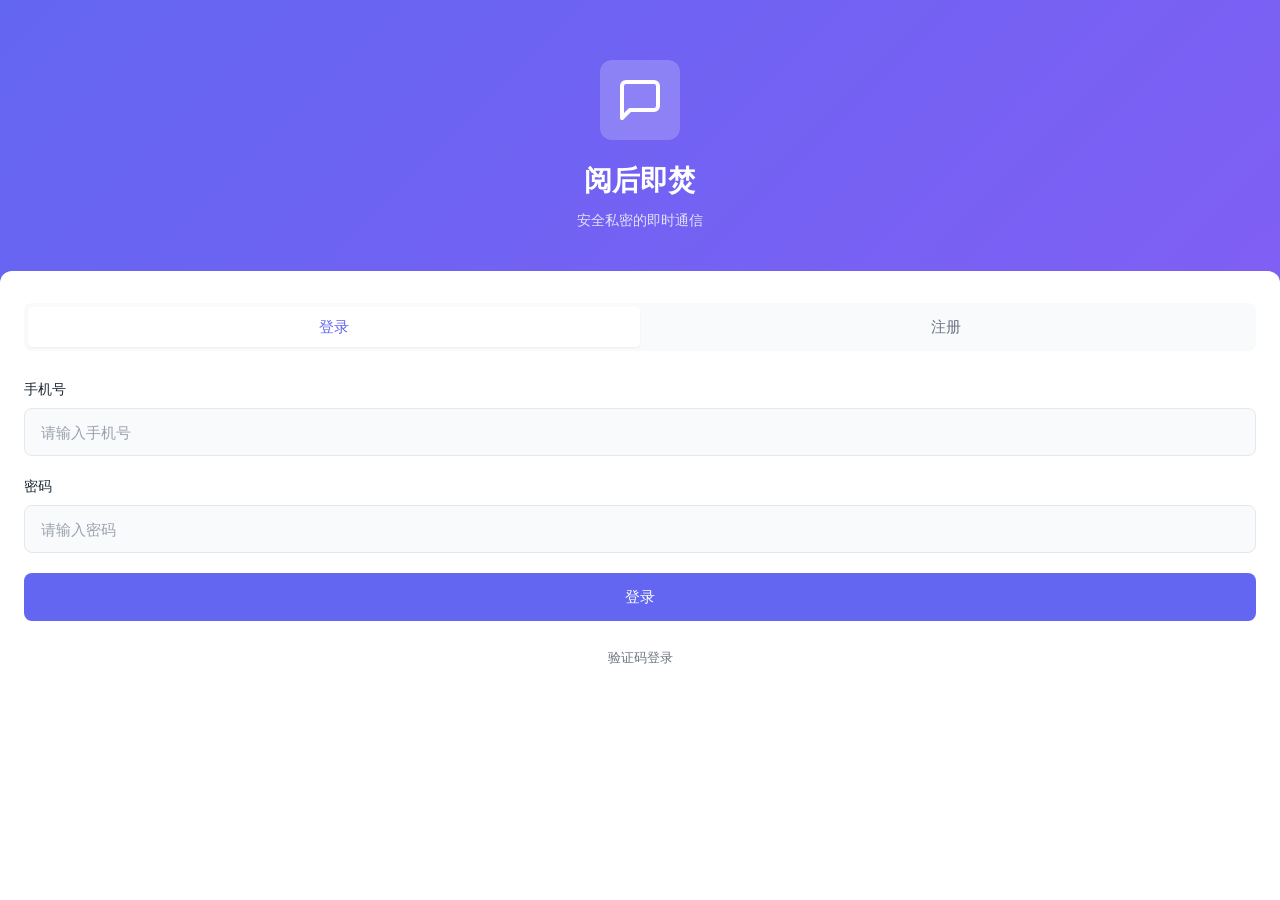
<file: settings.html>
<!DOCTYPE html>
<html lang="zh-CN">
<head>
    <meta charset="UTF-8">
    <meta name="viewport" content="width=device-width, initial-scale=1.0, maximum-scale=1.0, user-scalable=no">
    <title>设置 - 阅后即焚</title>
    <link rel="stylesheet" href="assets/css/style.css">
    <style>
        .settings-section {
            margin-bottom: 20px;
        }
        .settings-section-title {
            font-size: 13px;
            color: var(--text-muted);
            padding: 8px 16px;
            text-transform: uppercase;
            letter-spacing: 0.5px;
        }
        .settings-item {
            display: flex;
            align-items: center;
            justify-content: space-between;
            padding: 14px 16px;
            background: var(--bg-primary);
            border-bottom: 1px solid var(--border-color);
        }
        .settings-item:last-child {
            border-bottom: none;
        }
        .settings-item:active {
            background: var(--bg-secondary);
        }
        .settings-label {
            display: flex;
            align-items: center;
            gap: 12px;
        }
        .settings-label svg {
            width: 22px;
            height: 22px;
            color: var(--text-secondary);
        }
        .settings-text {
            font-size: 15px;
            color: var(--text-primary);
        }
        .settings-subtitle {
            font-size: 12px;
            color: var(--text-muted);
            margin-top: 2px;
        }
        .settings-value {
            display: flex;
            align-items: center;
            gap: 8px;
            color: var(--text-muted);
            font-size: 14px;
        }
        .settings-value svg {
            width: 16px;
            height: 16px;
        }
        
        .toggle-switch {
            position: relative;
            width: 50px;
            height: 28px;
            background: var(--bg-secondary);
            border-radius: 14px;
            cursor: pointer;
            transition: background 0.3s;
        }
        .toggle-switch.active {
            background: var(--primary-color);
        }
        .toggle-switch::after {
            content: '';
            position: absolute;
            top: 2px;
            left: 2px;
            width: 24px;
            height: 24px;
            background: white;
            border-radius: 50%;
            box-shadow: 0 2px 4px rgba(0,0,0,0.1);
            transition: left 0.3s;
        }
        .toggle-switch.active::after {
            left: 24px;
        }
        
        .delay-options {
            display: flex;
            flex-wrap: wrap;
            gap: 8px;
            padding: 0 16px 16px;
            background: var(--bg-primary);
        }
        .delay-option {
            padding: 8px 16px;
            border: 1px solid var(--border-color);
            border-radius: var(--radius-md);
            font-size: 14px;
            color: var(--text-secondary);
            cursor: pointer;
            transition: all 0.2s;
        }
        .delay-option:hover {
            border-color: var(--primary-color);
        }
        .delay-option.active {
            background: var(--primary-color);
            border-color: var(--primary-color);
            color: white;
        }
        
        .burn-info {
            padding: 12px 16px;
            background: linear-gradient(135deg, rgba(99, 102, 241, 0.1), rgba(139, 92, 246, 0.1));
            border-left: 3px solid var(--primary-color);
            margin: 12px 16px;
            border-radius: 0 var(--radius-md) var(--radius-md) 0;
        }
        .burn-info p {
            font-size: 13px;
            color: var(--text-secondary);
            line-height: 1.5;
            margin: 0;
        }
        .burn-info strong {
            color: var(--primary-color);
        }
        
        .danger-section {
            background: var(--danger-color);
            color: white;
            padding: 12px 16px;
            margin: 16px;
            border-radius: var(--radius-md);
            text-align: center;
        }
        .danger-section .settings-text {
            color: white;
        }
    </style>
</head>
<body>
    <div class="app-container">
        <header class="app-header">
            <button class="chat-back-btn" onclick="Settings.back()">
                <svg viewBox="0 0 24 24" fill="none" stroke="currentColor" stroke-width="2" stroke-linecap="round" stroke-linejoin="round">
                    <polyline points="15 18 9 12 15 6"></polyline>
                </svg>
            </button>
            <h1>设置</h1>
            <div style="width: 40px;"></div>
        </header>
        
        <div class="app-main" style="padding-top: 0; padding-bottom: 30px;">
            <div class="settings-section">
                <div class="settings-section-title">隐私安全</div>
                
                <div class="settings-item">
                    <div class="settings-label">
                        <svg viewBox="0 0 24 24" fill="none" stroke="currentColor" stroke-width="2" stroke-linecap="round" stroke-linejoin="round">
                            <path d="M12 2.69l5.66 5.66a8 8 0 1 1-11.31 0z"></path>
                        </svg>
                        <div>
                            <div class="settings-text">阅后即焚</div>
                            <div class="settings-subtitle">开启后，消息将在您阅读后自动销毁</div>
                        </div>
                    </div>
                    <div class="toggle-switch" id="burn-toggle" onclick="Settings.toggleBurn()"></div>
                </div>
                
                <div id="burn-delay-section" style="display: none;">
                    <div class="settings-item" style="cursor: default;">
                        <div class="settings-label">
                            <div class="settings-text">焚毁延迟</div>
                        </div>
                        <div class="settings-value">
                            <span id="current-delay">10秒</span>
                        </div>
                    </div>
                    <div class="delay-options">
                        <div class="delay-option" onclick="Settings.setDelay(5)">5秒</div>
                        <div class="delay-option active" onclick="Settings.setDelay(10)">10秒</div>
                        <div class="delay-option" onclick="Settings.setDelay(30)">30秒</div>
                        <div class="delay-option" onclick="Settings.setDelay(60)">1分钟</div>
                        <div class="delay-option" onclick="Settings.setDelay(300)">5分钟</div>
                        <div class="delay-option" onclick="Settings.setDelay(86400)">24小时</div>
                    </div>
                </div>
                
                <div id="burn-info" class="burn-info" style="display: none;">
                    <p>
                        <strong>注意：</strong>开启阅后即焚后，您收到的消息在您阅读后将按设定时间自动销毁。
                        已焚毁的消息内容将变为"该消息已焚毁"，无法恢复。
                        此设置仅影响您接收的消息，不影响您发送给他人的消息（取决于对方的设置）。
                    </p>
                </div>
            </div>
            
            <div class="settings-section">
                <div class="settings-section-title">通知</div>
                
                <div class="settings-item">
                    <div class="settings-label">
                        <svg viewBox="0 0 24 24" fill="none" stroke="currentColor" stroke-width="2" stroke-linecap="round" stroke-linejoin="round">
                            <path d="M18 8A6 6 0 0 0 6 8c0 7-3 9-3 9h18s-3-2-3-9"></path>
                            <path d="M13.73 21a2 2 0 0 1-3.46 0"></path>
                        </svg>
                        <div class="settings-text">消息通知</div>
                    </div>
                    <div class="toggle-switch active" id="notification-toggle" onclick="Settings.toggleNotification()"></div>
                </div>
                
                <div class="settings-item">
                    <div class="settings-label">
                        <svg viewBox="0 0 24 24" fill="none" stroke="currentColor" stroke-width="2" stroke-linecap="round" stroke-linejoin="round">
                            <polygon points="11 5 6 9 2 9 2 15 6 15 11 19 11 5"></polygon>
                            <path d="M19.07 4.93a10 10 0 0 1 0 14.14M15.54 8.46a5 5 0 0 1 0 7.07"></path>
                        </svg>
                        <div class="settings-text">提示声音</div>
                    </div>
                    <div class="toggle-switch active" id="sound-toggle" onclick="Settings.toggleSound()"></div>
                </div>
            </div>
            
            <div class="settings-section">
                <div class="settings-section-title">其他</div>
                
                <div class="settings-item" style="cursor: pointer;" onclick="Settings.resetSettings()">
                    <div class="settings-label">
                        <svg viewBox="0 0 24 24" fill="none" stroke="currentColor" stroke-width="2" stroke-linecap="round" stroke-linejoin="round">
                            <path d="M23 4v6h-6"></path>
                            <path d="M1 20v-6h6"></path>
                            <path d="M3.51 9a9 9 0 0 1 14.85-3.36L23 10M1 14l4.64 4.36A9 9 0 0 0 20.49 15"></path>
                        </svg>
                        <div class="settings-text">重置设置</div>
                    </div>
                    <div class="settings-value">
                        <svg viewBox="0 0 24 24" fill="none" stroke="currentColor" stroke-width="2" stroke-linecap="round" stroke-linejoin="round">
                            <polyline points="9 18 15 12 9 6"></polyline>
                        </svg>
                    </div>
                </div>
                
                <div class="settings-item" style="cursor: default;">
                    <div class="settings-label">
                        <svg viewBox="0 0 24 24" fill="none" stroke="currentColor" stroke-width="2" stroke-linecap="round" stroke-linejoin="round">
                            <circle cx="12" cy="12" r="10"></circle>
                            <path d="M9.09 9a3 3 0 0 1 5.83 1c0 2-3 3-3 3"></path>
                            <line x1="12" y1="17" x2="12.01" y2="17"></line>
                        </svg>
                        <div class="settings-text">关于</div>
                    </div>
                    <div class="settings-value">
                        <span>v1.0.0</span>
                        <svg viewBox="0 0 24 24" fill="none" stroke="currentColor" stroke-width="2" stroke-linecap="round" stroke-linejoin="round">
                            <polyline points="9 18 15 12 9 6"></polyline>
                        </svg>
                    </div>
                </div>
            </div>
        </div>
    </div>
    
    <script>
        const API_BASE = '/api/index.php';
        
        const Settings = {
            settings: {
                burn_after_read: false,
                burn_delay_seconds: 10,
                notification_enabled: true,
                sound_enabled: true
            },
            
            parseEndpoint(endpoint) {
                let path = endpoint.split('?')[0];
                path = path.replace(/^\//, '');
                const parts = path.split('/');
                return {
                    module: parts[0] || '',
                    action: parts[1] || ''
                };
            },
            
            getQueryString(endpoint) {
                const qIndex = endpoint.indexOf('?');
                if (qIndex !== -1) {
                    return '&' + endpoint.substring(qIndex + 1);
                }
                return '';
            },
            
            async api(endpoint, method = 'GET', data = null) {
                const { module, action } = this.parseEndpoint(endpoint);
                const queryString = this.getQueryString(endpoint);
                const url = API_BASE + '?module=' + module + '&action=' + action + queryString;
                const options = {
                    method,
                    headers: {
                        'Content-Type': 'application/json'
                    },
                    credentials: 'include'
                };
                
                if (data && method !== 'GET') {
                    options.body = JSON.stringify(data);
                }
                
                try {
                    const response = await fetch(url, options);
                    const result = await response.json();
                    return result;
                } catch (error) {
                    console.error('API请求失败:', error);
                    throw error;
                }
            },
            
            toast(message, duration = 2000) {
                const existingToast = document.querySelector('.toast');
                if (existingToast) {
                    existingToast.remove();
                }
                
                const toast = document.createElement('div');
                toast.className = 'toast';
                toast.textContent = message;
                document.body.appendChild(toast);
                
                setTimeout(() => {
                    toast.remove();
                }, duration);
            },
            
            async init() {
                const loggedIn = await this.checkLogin();
                if (!loggedIn) {
                    window.location.href = 'auth.html';
                    return;
                }
                
                await this.loadSettings();
            },
            
            async checkLogin() {
                try {
                    const res = await this.api('/auth/check_login');
                    return res.success;
                } catch (e) {
                    console.error('检查登录失败:', e);
                    return false;
                }
            },
            
            async loadSettings() {
                try {
                    const res = await this.api('/settings/get');
                    if (res.success) {
                        this.settings = { ...this.settings, ...res.data };
                        this.updateUI();
                    }
                } catch (e) {
                    console.error('加载设置失败:', e);
                    this.toast('加载设置失败');
                }
            },
            
            updateUI() {
                const burnToggle = document.getElementById('burn-toggle');
                const burnDelaySection = document.getElementById('burn-delay-section');
                const burnInfo = document.getElementById('burn-info');
                const currentDelayEl = document.getElementById('current-delay');
                
                if (this.settings.burn_after_read) {
                    burnToggle.classList.add('active');
                    burnDelaySection.style.display = 'block';
                    burnInfo.style.display = 'block';
                } else {
                    burnToggle.classList.remove('active');
                    burnDelaySection.style.display = 'none';
                    burnInfo.style.display = 'none';
                }
                
                currentDelayEl.textContent = this.formatDelay(this.settings.burn_delay_seconds);
                
                document.querySelectorAll('.delay-option').forEach(el => {
                    el.classList.remove('active');
                    const delay = parseInt(el.getAttribute('onclick').match(/\d+/)[0]);
                    if (delay === this.settings.burn_delay_seconds) {
                        el.classList.add('active');
                    }
                });
                
                const notificationToggle = document.getElementById('notification-toggle');
                if (this.settings.notification_enabled) {
                    notificationToggle.classList.add('active');
                } else {
                    notificationToggle.classList.remove('active');
                }
                
                const soundToggle = document.getElementById('sound-toggle');
                if (this.settings.sound_enabled) {
                    soundToggle.classList.add('active');
                } else {
                    soundToggle.classList.remove('active');
                }
            },
            
            formatDelay(seconds) {
                if (seconds < 60) {
                    return seconds + '秒';
                } else if (seconds < 3600) {
                    return (seconds / 60) + '分钟';
                } else if (seconds < 86400) {
                    return (seconds / 3600) + '小时';
                } else {
                    return '24小时';
                }
            },
            
            async toggleBurn() {
                const newValue = !this.settings.burn_after_read;
                
                try {
                    const res = await this.api('/settings/set', 'POST', {
                        key: 'burn_after_read',
                        value: newValue
                    });
                    
                    if (res.success) {
                        this.settings.burn_after_read = newValue;
                        this.updateUI();
                        
                        if (newValue) {
                            this.toast('阅后即焚已开启，消息将在您阅读后 ' + this.formatDelay(this.settings.burn_delay_seconds) + ' 自动焚毁');
                        } else {
                            this.toast('阅后即焚已关闭');
                        }
                    } else {
                        this.toast(res.message);
                    }
                } catch (e) {
                    this.toast('设置失败');
                }
            },
            
            async setDelay(seconds) {
                try {
                    const res = await this.api('/settings/set', 'POST', {
                        key: 'burn_delay_seconds',
                        value: seconds
                    });
                    
                    if (res.success) {
                        this.settings.burn_delay_seconds = seconds;
                        this.updateUI();
                        this.toast('焚毁延迟已设置为 ' + this.formatDelay(seconds));
                    } else {
                        this.toast(res.message);
                    }
                } catch (e) {
                    this.toast('设置失败');
                }
            },
            
            async toggleNotification() {
                const newValue = !this.settings.notification_enabled;
                
                try {
                    const res = await this.api('/settings/set', 'POST', {
                        key: 'notification_enabled',
                        value: newValue
                    });
                    
                    if (res.success) {
                        this.settings.notification_enabled = newValue;
                        this.updateUI();
                        this.toast(newValue ? '消息通知已开启' : '消息通知已关闭');
                    } else {
                        this.toast(res.message);
                    }
                } catch (e) {
                    this.toast('设置失败');
                }
            },
            
            async toggleSound() {
                const newValue = !this.settings.sound_enabled;
                
                try {
                    const res = await this.api('/settings/set', 'POST', {
                        key: 'sound_enabled',
                        value: newValue
                    });
                    
                    if (res.success) {
                        this.settings.sound_enabled = newValue;
                        this.updateUI();
                        this.toast(newValue ? '提示声音已开启' : '提示声音已关闭');
                    } else {
                        this.toast(res.message);
                    }
                } catch (e) {
                    this.toast('设置失败');
                }
            },
            
            async resetSettings() {
                if (!confirm('确定要重置所有设置为默认值吗？')) return;
                
                try {
                    const res = await this.api('/settings/reset', 'POST');
                    
                    if (res.success) {
                        this.settings = {
                            burn_after_read: false,
                            burn_delay_seconds: 10,
                            notification_enabled: true,
                            sound_enabled: true
                        };
                        this.updateUI();
                        this.toast('所有设置已重置为默认值');
                    } else {
                        this.toast(res.message);
                    }
                } catch (e) {
                    this.toast('重置失败');
                }
            },
            
            back() {
                window.location.href = 'index.html';
            }
        };
        
        document.addEventListener('DOMContentLoaded', () => {
            Settings.init();
        });
    </script>
</body>
</html>
</file>
<file: assets/css/style.css>
* {
    margin: 0;
    padding: 0;
    box-sizing: border-box;
}

:root {
    --primary-color: #6366f1;
    --primary-hover: #4f46e5;
    --primary-light: #eef2ff;
    --success-color: #10b981;
    --danger-color: #ef4444;
    --warning-color: #f59e0b;
    --text-primary: #1f2937;
    --text-secondary: #6b7280;
    --text-muted: #9ca3af;
    --border-color: #e5e7eb;
    --bg-primary: #ffffff;
    --bg-secondary: #f9fafb;
    --bg-tertiary: #f3f4f6;
    --shadow-sm: 0 1px 2px 0 rgba(0, 0, 0, 0.05);
    --shadow-md: 0 4px 6px -1px rgba(0, 0, 0, 0.1), 0 2px 4px -1px rgba(0, 0, 0, 0.06);
    --shadow-lg: 0 10px 15px -3px rgba(0, 0, 0, 0.1), 0 4px 6px -2px rgba(0, 0, 0, 0.05);
    --radius-sm: 4px;
    --radius-md: 8px;
    --radius-lg: 12px;
    --radius-full: 9999px;
    --transition: all 0.2s ease;
}

html, body {
    height: 100%;
    font-family: -apple-system, BlinkMacSystemFont, 'Segoe UI', Roboto, 'Helvetica Neue', Arial, sans-serif;
    font-size: 16px;
    line-height: 1.5;
    color: var(--text-primary);
    background-color: var(--bg-secondary);
    -webkit-font-smoothing: antialiased;
    -moz-osx-font-smoothing: grayscale;
}

a {
    color: var(--primary-color);
    text-decoration: none;
    transition: var(--transition);
}

a:hover {
    color: var(--primary-hover);
}

img {
    max-width: 100%;
    height: auto;
}

button {
    cursor: pointer;
    border: none;
    background: none;
    font-family: inherit;
}

input, textarea, select {
    font-family: inherit;
    font-size: inherit;
}

/* 布局容器 */
.container {
    width: 100%;
    max-width: 1200px;
    margin: 0 auto;
    padding: 0 16px;
}

/* App容器 - 移动端优先 */
.app-container {
    display: flex;
    flex-direction: column;
    min-height: 100vh;
    max-width: 768px;
    margin: 0 auto;
    background-color: var(--bg-primary);
    position: relative;
}

/* 顶部导航栏 */
.app-header {
    display: flex;
    align-items: center;
    justify-content: space-between;
    height: 56px;
    padding: 0 16px;
    background-color: var(--bg-primary);
    border-bottom: 1px solid var(--border-color);
    position: sticky;
    top: 0;
    z-index: 100;
}

.app-header h1 {
    font-size: 18px;
    font-weight: 600;
    color: var(--text-primary);
}

.header-actions {
    display: flex;
    align-items: center;
    gap: 12px;
}

.header-btn {
    width: 36px;
    height: 36px;
    display: flex;
    align-items: center;
    justify-content: center;
    border-radius: var(--radius-full);
    color: var(--text-secondary);
    transition: var(--transition);
}

.header-btn:hover {
    background-color: var(--bg-tertiary);
    color: var(--primary-color);
}

/* 主内容区域 */
.app-main {
    flex: 1;
    overflow-y: auto;
    padding-bottom: 70px;
}

/* 底部导航栏 */
.app-footer {
    display: flex;
    align-items: center;
    justify-content: space-around;
    height: 60px;
    background-color: var(--bg-primary);
    border-top: 1px solid var(--border-color);
    position: fixed;
    bottom: 0;
    left: 0;
    right: 0;
    max-width: 768px;
    margin: 0 auto;
    z-index: 100;
}

.nav-item {
    display: flex;
    flex-direction: column;
    align-items: center;
    justify-content: center;
    flex: 1;
    height: 100%;
    color: var(--text-muted);
    text-decoration: none;
    transition: var(--transition);
    position: relative;
}

.nav-item.active {
    color: var(--primary-color);
}

.nav-item svg {
    width: 24px;
    height: 24px;
    margin-bottom: 2px;
}

.nav-item span {
    font-size: 11px;
}

.nav-badge {
    position: absolute;
    top: 6px;
    right: 50%;
    transform: translateX(12px);
    min-width: 18px;
    height: 18px;
    padding: 0 5px;
    background-color: var(--danger-color);
    color: white;
    font-size: 11px;
    font-weight: 500;
    border-radius: var(--radius-full);
    display: flex;
    align-items: center;
    justify-content: center;
}

/* 页面视图 */
.page-view {
    display: none;
    animation: fadeIn 0.3s ease;
}

.page-view.active {
    display: block;
}

@keyframes fadeIn {
    from { opacity: 0; transform: translateY(10px); }
    to { opacity: 1; transform: translateY(0); }
}

/* 卡片样式 */
.card {
    background-color: var(--bg-primary);
    border-radius: var(--radius-md);
    box-shadow: var(--shadow-sm);
    overflow: hidden;
}

/* 列表项 */
.list-item {
    display: flex;
    align-items: center;
    padding: 14px 16px;
    background-color: var(--bg-primary);
    border-bottom: 1px solid var(--border-color);
    transition: var(--transition);
    cursor: pointer;
}

.list-item:last-child {
    border-bottom: none;
}

.list-item:hover {
    background-color: var(--bg-secondary);
}

.list-item:active {
    background-color: var(--bg-tertiary);
}

.list-item-content {
    flex: 1;
    min-width: 0;
    margin-left: 12px;
}

.list-item-title {
    font-size: 15px;
    font-weight: 500;
    color: var(--text-primary);
    margin-bottom: 2px;
    overflow: hidden;
    text-overflow: ellipsis;
    white-space: nowrap;
}

.list-item-subtitle {
    font-size: 13px;
    color: var(--text-secondary);
    overflow: hidden;
    text-overflow: ellipsis;
    white-space: nowrap;
}

.list-item-meta {
    display: flex;
    flex-direction: column;
    align-items: flex-end;
    margin-left: 12px;
}

.list-item-time {
    font-size: 12px;
    color: var(--text-muted);
    margin-bottom: 4px;
}

.list-item-badge {
    min-width: 20px;
    height: 20px;
    padding: 0 6px;
    background-color: var(--danger-color);
    color: white;
    font-size: 12px;
    font-weight: 500;
    border-radius: var(--radius-full);
    display: flex;
    align-items: center;
    justify-content: center;
}

/* 头像 */
.avatar {
    width: 48px;
    height: 48px;
    border-radius: var(--radius-full);
    background-color: var(--bg-tertiary);
    object-fit: cover;
    flex-shrink: 0;
}

.avatar.small {
    width: 36px;
    height: 36px;
}

.avatar.large {
    width: 80px;
    height: 80px;
}

.avatar-placeholder {
    width: 100%;
    height: 100%;
    display: flex;
    align-items: center;
    justify-content: center;
    background: linear-gradient(135deg, var(--primary-color), #8b5cf6);
    color: white;
    font-size: 20px;
    font-weight: 600;
    border-radius: var(--radius-full);
}

/* 表单样式 */
.form-group {
    margin-bottom: 20px;
}

.form-label {
    display: block;
    font-size: 14px;
    font-weight: 500;
    color: var(--text-primary);
    margin-bottom: 8px;
}

.form-input {
    width: 100%;
    height: 48px;
    padding: 0 16px;
    font-size: 15px;
    color: var(--text-primary);
    background-color: var(--bg-secondary);
    border: 1px solid var(--border-color);
    border-radius: var(--radius-md);
    transition: var(--transition);
}

.form-input:focus {
    outline: none;
    border-color: var(--primary-color);
    background-color: var(--bg-primary);
    box-shadow: 0 0 0 3px var(--primary-light);
}

.form-input::placeholder {
    color: var(--text-muted);
}

.form-textarea {
    min-height: 100px;
    padding: 12px 16px;
    resize: vertical;
}

/* 按钮样式 */
.btn {
    display: inline-flex;
    align-items: center;
    justify-content: center;
    height: 48px;
    padding: 0 24px;
    font-size: 15px;
    font-weight: 500;
    color: white;
    background-color: var(--primary-color);
    border: none;
    border-radius: var(--radius-md);
    transition: var(--transition);
    cursor: pointer;
}

.btn:hover {
    background-color: var(--primary-hover);
}

.btn:active {
    transform: scale(0.98);
}

.btn:disabled {
    opacity: 0.6;
    cursor: not-allowed;
}

.btn-block {
    width: 100%;
}

.btn-secondary {
    color: var(--text-primary);
    background-color: var(--bg-tertiary);
}

.btn-secondary:hover {
    background-color: var(--border-color);
}

.btn-danger {
    background-color: var(--danger-color);
}

.btn-danger:hover {
    background-color: #dc2626;
}

.btn-outline {
    color: var(--primary-color);
    background-color: transparent;
    border: 1px solid var(--primary-color);
}

.btn-outline:hover {
    background-color: var(--primary-light);
}

.btn-sm {
    height: 36px;
    padding: 0 16px;
    font-size: 14px;
}

/* 输入组 */
.input-group {
    display: flex;
    gap: 12px;
}

.input-group .form-input {
    flex: 1;
}

.input-group .btn {
    white-space: nowrap;
}

/* Toast提示 */
.toast {
    position: fixed;
    top: 50%;
    left: 50%;
    transform: translate(-50%, -50%);
    padding: 12px 24px;
    background-color: rgba(0, 0, 0, 0.85);
    color: white;
    font-size: 14px;
    border-radius: var(--radius-md);
    z-index: 9999;
    animation: toastIn 0.3s ease;
    max-width: 80%;
    text-align: center;
}

@keyframes toastIn {
    from { opacity: 0; transform: translate(-50%, -40%); }
    to { opacity: 1; transform: translate(-50%, -50%); }
}

/* 加载中 */
.loading {
    display: inline-block;
    width: 20px;
    height: 20px;
    border: 2px solid transparent;
    border-top-color: currentColor;
    border-radius: var(--radius-full);
    animation: spin 0.8s linear infinite;
}

@keyframes spin {
    to { transform: rotate(360deg); }
}

/* 空状态 */
.empty-state {
    display: flex;
    flex-direction: column;
    align-items: center;
    justify-content: center;
    padding: 60px 20px;
    text-align: center;
}

.empty-state svg {
    width: 80px;
    height: 80px;
    color: var(--text-muted);
    margin-bottom: 16px;
}

.empty-state h3 {
    font-size: 16px;
    font-weight: 500;
    color: var(--text-secondary);
    margin-bottom: 8px;
}

.empty-state p {
    font-size: 14px;
    color: var(--text-muted);
}

/* 搜索框 */
.search-box {
    display: flex;
    align-items: center;
    padding: 12px 16px;
    background-color: var(--bg-secondary);
}

.search-box-inner {
    display: flex;
    align-items: center;
    flex: 1;
    height: 40px;
    padding: 0 16px;
    background-color: var(--bg-primary);
    border-radius: var(--radius-full);
    border: 1px solid var(--border-color);
}

.search-box-inner svg {
    width: 18px;
    height: 18px;
    color: var(--text-muted);
    margin-right: 8px;
}

.search-box-inner input {
    flex: 1;
    border: none;
    background: none;
    font-size: 14px;
    color: var(--text-primary);
}

.search-box-inner input:focus {
    outline: none;
}

.search-box-inner input::placeholder {
    color: var(--text-muted);
}

/* 聊天界面 */
.chat-header {
    display: flex;
    align-items: center;
    justify-content: space-between;
    height: 56px;
    padding: 0 12px;
    background-color: var(--bg-primary);
    border-bottom: 1px solid var(--border-color);
    position: fixed;
    top: 0;
    left: 0;
    right: 0;
    max-width: 768px;
    margin: 0 auto;
    z-index: 100;
}

.chat-back-btn {
    width: 40px;
    height: 40px;
    display: flex;
    align-items: center;
    justify-content: center;
    border-radius: var(--radius-full);
    color: var(--text-secondary);
    transition: var(--transition);
}

.chat-back-btn:hover {
    background-color: var(--bg-tertiary);
}

.chat-title {
    flex: 1;
    text-align: center;
    font-size: 17px;
    font-weight: 600;
    color: var(--text-primary);
}

.chat-actions {
    display: flex;
    gap: 8px;
}

.chat-messages {
    padding: 16px;
    padding-top: 72px;
    padding-bottom: 80px;
    min-height: 100vh;
    background-color: var(--bg-secondary);
}

.message-item {
    display: flex;
    margin-bottom: 16px;
    animation: messageIn 0.3s ease;
}

@keyframes messageIn {
    from { opacity: 0; transform: translateY(10px); }
    to { opacity: 1; transform: translateY(0); }
}

.message-item.self {
    flex-direction: row-reverse;
}

.message-avatar {
    margin-top: 4px;
}

.message-item.self .message-avatar {
    margin-left: 10px;
    margin-right: 0;
}

.message-content {
    max-width: 70%;
    margin-left: 10px;
}

.message-item.self .message-content {
    margin-left: 0;
    margin-right: 10px;
}

.message-bubble {
    padding: 10px 14px;
    background-color: var(--bg-primary);
    border-radius: var(--radius-lg);
    border-top-left-radius: 4px;
    box-shadow: var(--shadow-sm);
    word-break: break-word;
}

.message-item.self .message-bubble {
    background: linear-gradient(135deg, var(--primary-color), #8b5cf6);
    color: white;
    border-top-left-radius: var(--radius-lg);
    border-top-right-radius: 4px;
}

.message-text {
    font-size: 15px;
    line-height: 1.5;
}

.message-image {
    max-width: 200px;
    border-radius: var(--radius-md);
    cursor: pointer;
}

.message-sticker {
    width: 100px;
    height: 100px;
    display: flex;
    align-items: center;
    justify-content: center;
    font-size: 60px;
}

.message-time {
    font-size: 11px;
    color: var(--text-muted);
    margin-top: 4px;
}

.message-item.self .message-time {
    text-align: right;
}

.message-status {
    font-size: 11px;
    color: var(--text-muted);
    margin-left: 4px;
}

/* 阅后即焚标记 */
.burned-badge {
    display: inline-flex;
    align-items: center;
    gap: 4px;
    padding: 4px 8px;
    background-color: rgba(239, 68, 68, 0.1);
    color: var(--danger-color);
    font-size: 11px;
    border-radius: var(--radius-sm);
    margin-left: 8px;
}

/* 聊天输入框 */
.chat-input-bar {
    display: flex;
    align-items: flex-end;
    padding: 12px 16px;
    background-color: var(--bg-primary);
    border-top: 1px solid var(--border-color);
    position: fixed;
    bottom: 0;
    left: 0;
    right: 0;
    max-width: 768px;
    margin: 0 auto;
    z-index: 100;
}

.chat-input-actions {
    display: flex;
    align-items: center;
    gap: 8px;
    margin-right: 12px;
}

.chat-input-btn {
    width: 36px;
    height: 36px;
    display: flex;
    align-items: center;
    justify-content: center;
    border-radius: var(--radius-full);
    color: var(--text-secondary);
    transition: var(--transition);
}

.chat-input-btn:hover {
    background-color: var(--bg-tertiary);
    color: var(--primary-color);
}

.chat-input-wrapper {
    flex: 1;
    display: flex;
    align-items: flex-end;
    background-color: var(--bg-secondary);
    border-radius: var(--radius-full);
    min-height: 40px;
    max-height: 120px;
    overflow-y: auto;
}

.chat-input-wrapper textarea {
    flex: 1;
    border: none;
    background: none;
    padding: 10px 16px;
    font-size: 15px;
    line-height: 20px;
    resize: none;
    min-height: 40px;
    max-height: 120px;
}

.chat-input-wrapper textarea:focus {
    outline: none;
}

.chat-send-btn {
    margin-left: 12px;
    padding: 0 20px;
    height: 40px;
    display: flex;
    align-items: center;
    justify-content: center;
    background: linear-gradient(135deg, var(--primary-color), #8b5cf6);
    color: white;
    font-size: 14px;
    font-weight: 500;
    border-radius: var(--radius-full);
    transition: var(--transition);
}

.chat-send-btn:hover {
    opacity: 0.9;
}

.chat-send-btn:disabled {
    opacity: 0.5;
    cursor: not-allowed;
}

/* 表情面板 */
.sticker-panel {
    position: fixed;
    bottom: 0;
    left: 0;
    right: 0;
    max-width: 768px;
    margin: 0 auto;
    background-color: var(--bg-primary);
    border-top: 1px solid var(--border-color);
    padding: 16px;
    z-index: 99;
    animation: slideUp 0.3s ease;
}

@keyframes slideUp {
    from { transform: translateY(100%); }
    to { transform: translateY(0); }
}

.sticker-grid {
    display: grid;
    grid-template-columns: repeat(8, 1fr);
    gap: 12px;
}

.sticker-item {
    width: 40px;
    height: 40px;
    display: flex;
    align-items: center;
    justify-content: center;
    font-size: 28px;
    cursor: pointer;
    border-radius: var(--radius-md);
    transition: var(--transition);
}

.sticker-item:hover {
    background-color: var(--bg-tertiary);
}

/* 图片预览 */
.image-preview {
    position: fixed;
    top: 0;
    left: 0;
    right: 0;
    bottom: 0;
    background-color: rgba(0, 0, 0, 0.9);
    display: flex;
    align-items: center;
    justify-content: center;
    z-index: 9999;
}

.image-preview img {
    max-width: 90%;
    max-height: 90%;
    object-fit: contain;
}

.image-preview-close {
    position: absolute;
    top: 20px;
    right: 20px;
    width: 44px;
    height: 44px;
    display: flex;
    align-items: center;
    justify-content: center;
    color: white;
    background-color: rgba(255, 255, 255, 0.2);
    border-radius: var(--radius-full);
}

/* 登录注册页面 */
.auth-page {
    min-height: 100vh;
    display: flex;
    flex-direction: column;
    background: linear-gradient(135deg, var(--primary-color), #8b5cf6);
}

.auth-header {
    padding: 60px 24px 40px;
    text-align: center;
}

.auth-logo {
    width: 80px;
    height: 80px;
    display: flex;
    align-items: center;
    justify-content: center;
    background-color: rgba(255, 255, 255, 0.2);
    border-radius: var(--radius-lg);
    margin: 0 auto 20px;
}

.auth-logo svg {
    width: 48px;
    height: 48px;
    color: white;
}

.auth-title {
    font-size: 28px;
    font-weight: 700;
    color: white;
    margin-bottom: 8px;
}

.auth-subtitle {
    font-size: 14px;
    color: rgba(255, 255, 255, 0.8);
}

.auth-form-container {
    flex: 1;
    background-color: var(--bg-primary);
    border-top-left-radius: var(--radius-lg);
    border-top-right-radius: var(--radius-lg);
    padding: 32px 24px;
}

.auth-tabs {
    display: flex;
    margin-bottom: 28px;
    background-color: var(--bg-secondary);
    border-radius: var(--radius-md);
    padding: 4px;
}

.auth-tab {
    flex: 1;
    height: 40px;
    display: flex;
    align-items: center;
    justify-content: center;
    font-size: 15px;
    font-weight: 500;
    color: var(--text-secondary);
    border-radius: var(--radius-sm);
    cursor: pointer;
    transition: var(--transition);
}

.auth-tab.active {
    background-color: var(--bg-primary);
    color: var(--primary-color);
    box-shadow: var(--shadow-sm);
}

.auth-form {
    display: none;
}

.auth-form.active {
    display: block;
}

.auth-footer {
    text-align: center;
    margin-top: 24px;
}

.auth-footer a {
    color: var(--text-secondary);
    font-size: 13px;
}

/* 用户资料页面 */
.profile-header {
    padding: 40px 20px 30px;
    background: linear-gradient(135deg, var(--primary-color), #8b5cf6);
    text-align: center;
    color: white;
}

.profile-avatar {
    width: 96px;
    height: 96px;
    border-radius: var(--radius-full);
    border: 4px solid rgba(255, 255, 255, 0.3);
    margin: 0 auto 16px;
    object-fit: cover;
}

.profile-avatar-placeholder {
    width: 100%;
    height: 100%;
    display: flex;
    align-items: center;
    justify-content: center;
    background-color: rgba(255, 255, 255, 0.2);
    font-size: 36px;
    font-weight: 600;
    border-radius: var(--radius-full);
}

.profile-name {
    font-size: 22px;
    font-weight: 600;
    margin-bottom: 8px;
}

.profile-number {
    font-size: 14px;
    opacity: 0.9;
    margin-bottom: 16px;
}

.profile-number span {
    background-color: rgba(255, 255, 255, 0.2);
    padding: 4px 12px;
    border-radius: var(--radius-full);
    font-family: 'SF Mono', Monaco, 'Cascadia Code', monospace;
}

.profile-bio {
    font-size: 14px;
    opacity: 0.85;
    max-width: 300px;
    margin: 0 auto;
}

.profile-section {
    margin: 16px;
    background-color: var(--bg-primary);
    border-radius: var(--radius-md);
    overflow: hidden;
    box-shadow: var(--shadow-sm);
}

.profile-section-title {
    padding: 14px 16px;
    font-size: 13px;
    font-weight: 500;
    color: var(--text-secondary);
    background-color: var(--bg-secondary);
}

.profile-item {
    display: flex;
    align-items: center;
    justify-content: space-between;
    padding: 14px 16px;
    border-bottom: 1px solid var(--border-color);
    cursor: pointer;
    transition: var(--transition);
}

.profile-item:last-child {
    border-bottom: none;
}

.profile-item:hover {
    background-color: var(--bg-secondary);
}

.profile-item-label {
    display: flex;
    align-items: center;
    gap: 12px;
}

.profile-item-label svg {
    width: 22px;
    height: 22px;
    color: var(--text-secondary);
}

.profile-item-text {
    font-size: 15px;
    color: var(--text-primary);
}

.profile-item-value {
    display: flex;
    align-items: center;
    gap: 8px;
    font-size: 14px;
    color: var(--text-secondary);
}

.profile-item-value svg {
    width: 16px;
    height: 16px;
}

/* 详情页 */
.detail-page {
    position: fixed;
    top: 0;
    left: 0;
    right: 0;
    bottom: 0;
    background-color: var(--bg-secondary);
    z-index: 200;
    max-width: 768px;
    margin: 0 auto;
    overflow-y: auto;
    animation: slideInRight 0.3s ease;
}

@keyframes slideInRight {
    from { transform: translateX(100%); }
    to { transform: translateX(0); }
}

/* 好友申请列表 */
.request-item {
    display: flex;
    align-items: center;
    padding: 14px 16px;
    background-color: var(--bg-primary);
    border-bottom: 1px solid var(--border-color);
}

.request-info {
    flex: 1;
    min-width: 0;
    margin-left: 12px;
}

.request-name {
    font-size: 15px;
    font-weight: 500;
    color: var(--text-primary);
    margin-bottom: 2px;
}

.request-number {
    font-size: 13px;
    color: var(--text-secondary);
}

.request-actions {
    display: flex;
    gap: 8px;
}

/* 搜索结果 */
.search-results {
    padding: 16px;
}

.search-result-item {
    display: flex;
    align-items: center;
    padding: 14px 16px;
    background-color: var(--bg-primary);
    border-radius: var(--radius-md);
    margin-bottom: 12px;
    box-shadow: var(--shadow-sm);
}

.search-result-info {
    flex: 1;
    margin-left: 12px;
}

.search-result-name {
    display: flex;
    align-items: center;
    gap: 8px;
    font-size: 15px;
    font-weight: 500;
    color: var(--text-primary);
    margin-bottom: 2px;
}

.search-result-number {
    font-size: 13px;
    color: var(--text-secondary);
}

.friend-status-badge {
    padding: 2px 8px;
    font-size: 12px;
    border-radius: var(--radius-sm);
}

.friend-status-badge.is-friend {
    background-color: var(--primary-light);
    color: var(--primary-color);
}

.friend-status-badge.pending {
    background-color: #fef3c7;
    color: #d97706;
}

/* 弹出菜单 */
.popup-menu {
    position: fixed;
    background-color: var(--bg-primary);
    border-radius: var(--radius-md);
    box-shadow: var(--shadow-lg);
    z-index: 300;
    overflow: hidden;
    min-width: 140px;
}

.popup-menu-item {
    display: flex;
    align-items: center;
    gap: 10px;
    padding: 12px 16px;
    font-size: 14px;
    color: var(--text-primary);
    cursor: pointer;
    transition: var(--transition);
}

.popup-menu-item:hover {
    background-color: var(--bg-secondary);
}

.popup-menu-item.danger {
    color: var(--danger-color);
}

.popup-menu-item svg {
    width: 18px;
    height: 18px;
}

/* 编辑资料页面 */
.edit-form {
    padding: 20px 16px;
}

.edit-item {
    display: flex;
    align-items: center;
    justify-content: space-between;
    padding: 16px 0;
    border-bottom: 1px solid var(--border-color);
}

.edit-item:last-child {
    border-bottom: none;
}

.edit-item-label {
    font-size: 15px;
    color: var(--text-primary);
    min-width: 80px;
}

.edit-item-value {
    flex: 1;
    text-align: right;
    font-size: 15px;
    color: var(--text-secondary);
}

.edit-item-value input {
    text-align: right;
    border: none;
    background: none;
    font-size: 15px;
    color: var(--text-primary);
    width: 100%;
}

.edit-item-value input:focus {
    outline: none;
}

.edit-item-value select {
    border: none;
    background: none;
    font-size: 15px;
    color: var(--text-primary);
}

.edit-item-value select:focus {
    outline: none;
}

.edit-avatar {
    display: flex;
    flex-direction: column;
    align-items: center;
    padding: 30px 0;
}

.edit-avatar .avatar {
    width: 100px;
    height: 100px;
    margin-bottom: 12px;
}

.edit-avatar-btn {
    font-size: 14px;
    color: var(--primary-color);
    cursor: pointer;
}

/* 性别选择 */
.gender-options {
    display: flex;
    gap: 12px;
    justify-content: flex-end;
}

.gender-option {
    padding: 6px 16px;
    font-size: 14px;
    color: var(--text-secondary);
    border: 1px solid var(--border-color);
    border-radius: var(--radius-full);
    cursor: pointer;
    transition: var(--transition);
}

.gender-option.active {
    background-color: var(--primary-color);
    color: white;
    border-color: var(--primary-color);
}

/* 响应式适配 */
@media (min-width: 769px) {
    .app-container,
    .app-footer,
    .chat-header,
    .chat-input-bar,
    .sticker-panel,
    .detail-page {
        max-width: 100%;
        border-left: 1px solid var(--border-color);
        border-right: 1px solid var(--border-color);
    }
    
    .app-container {
        flex-direction: row;
        max-width: 1200px;
        margin: 0 auto;
        border: none;
        box-shadow: var(--shadow-md);
        margin-top: 20px;
        margin-bottom: 20px;
        border-radius: var(--radius-lg);
        overflow: hidden;
        min-height: calc(100vh - 40px);
    }
    
    .app-main {
        flex: 1;
        padding-bottom: 0;
    }
    
    .app-footer {
        position: static;
        width: 240px;
        height: auto;
        flex-direction: column;
        border-right: 1px solid var(--border-color);
        border-top: none;
        padding: 20px 0;
    }
    
    .nav-item {
        flex-direction: row;
        justify-content: flex-start;
        padding: 12px 24px;
        gap: 12px;
    }
    
    .nav-item svg {
        margin-bottom: 0;
    }
    
    .nav-item span {
        font-size: 15px;
    }
    
    .nav-badge {
        position: static;
        transform: none;
        margin-left: auto;
    }
    
    .chat-header {
        position: static;
        margin: 0 -24px 20px -24px;
    }
    
    .chat-messages {
        padding-top: 0;
        padding-bottom: 20px;
        min-height: auto;
    }
    
    .chat-input-bar {
        position: static;
        margin: 0 -24px -20px -24px;
    }
}

/* 隐藏滚动条 */
::-webkit-scrollbar {
    width: 4px;
    height: 4px;
}

::-webkit-scrollbar-track {
    background: transparent;
}

::-webkit-scrollbar-thumb {
    background: var(--border-color);
    border-radius: 2px;
}

::-webkit-scrollbar-thumb:hover {
    background: var(--text-muted);
}
</file>
